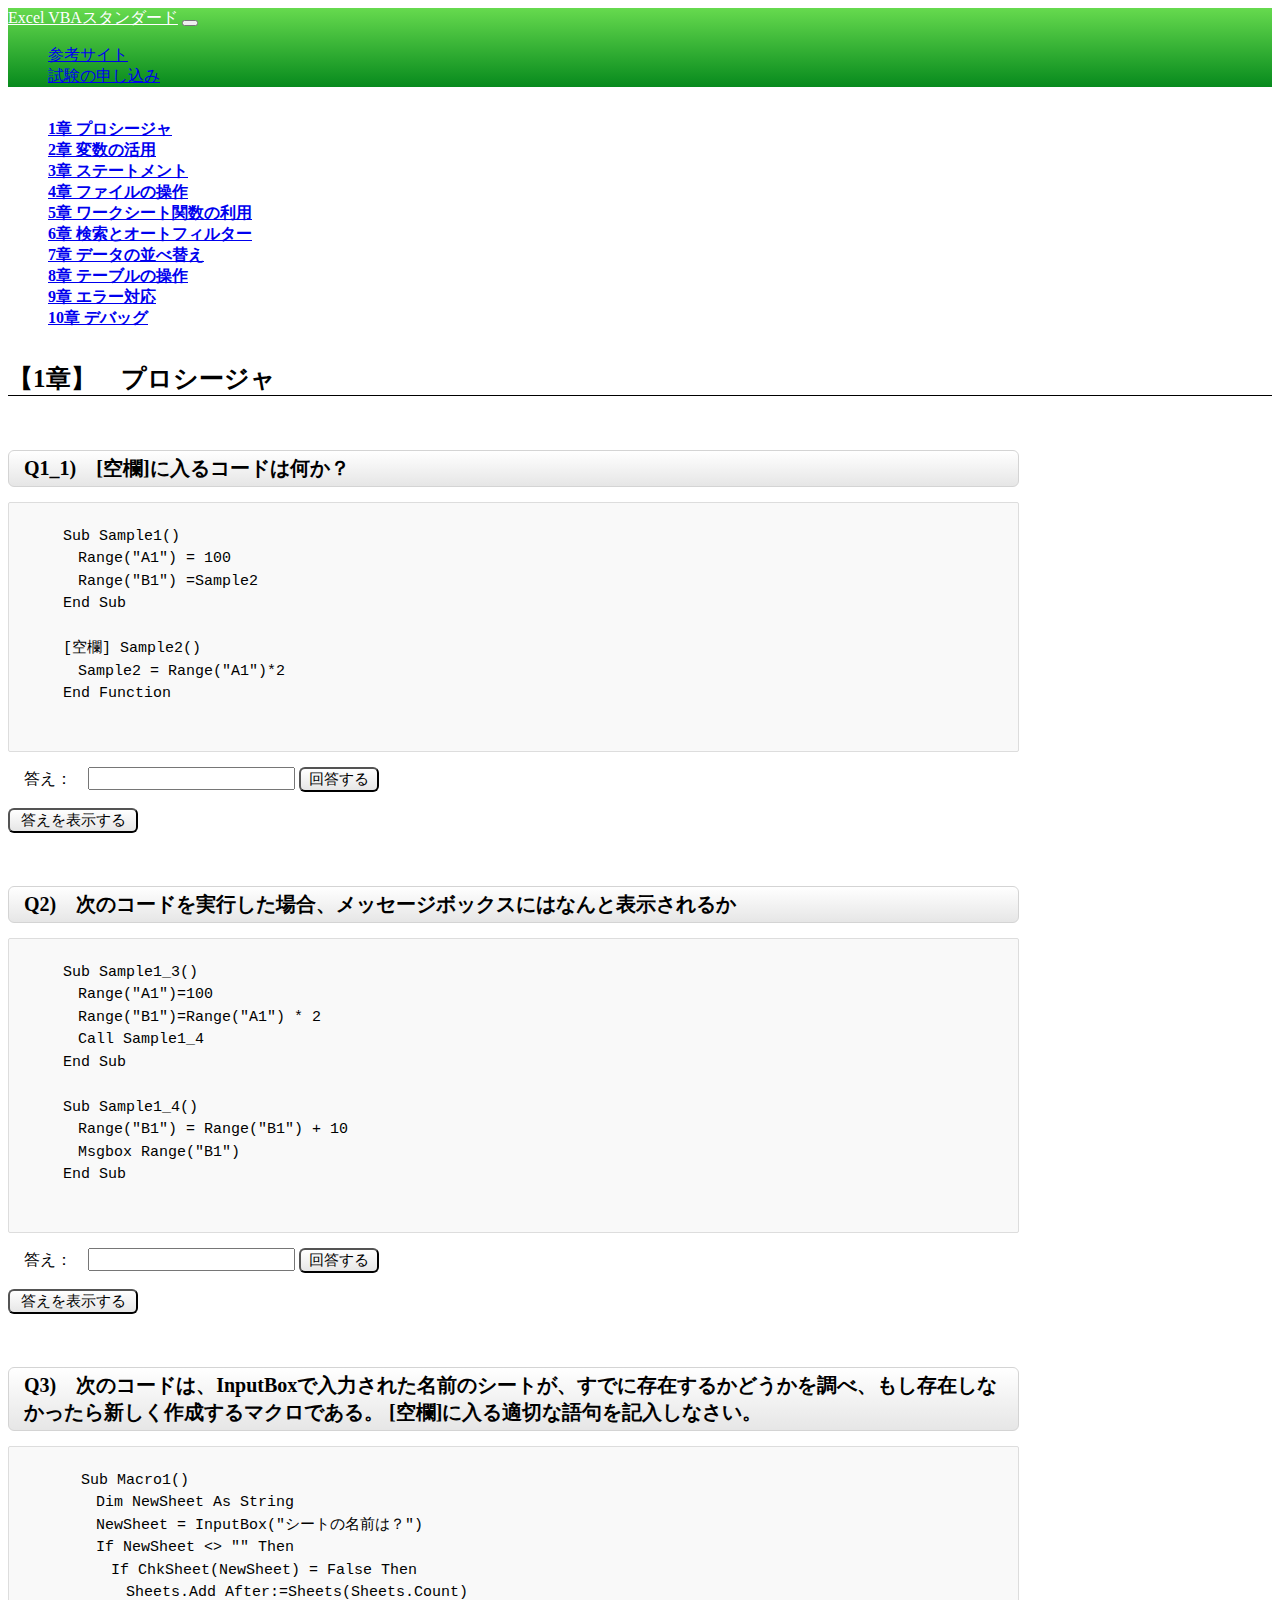
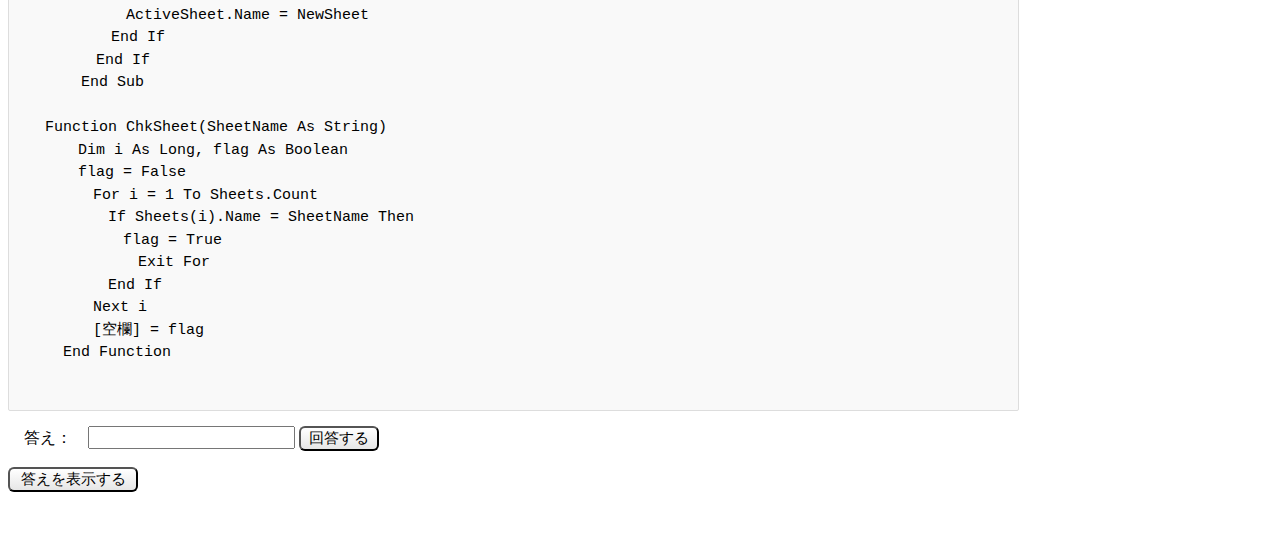
<file: chapter/chapter1.html>
<!DOCTYPE html>
<html lang="ja">
<head>
  <meta charset="UTF-8">
  <meta name="viewport" content="width=device-width, initial-scale=1.0">
  <link rel="stylesheet" href="../assets/css/style.css">
  <link rel="stylesheet" href="../assets/css/responsive.css">
  <link rel="stylesheet" href="https://stackpath.bootstrapcdn.com/bootstrap/4.5.0/css/bootstrap.min.css" integrity="sha384-9aIt2nRpC12Uk9gS9baDl411NQApFmC26EwAOH8WgZl5MYYxFfc+NcPb1dKGj7Sk" crossorigin="anonymous">
  <title>VBA 1章</title>
</head>

<body>
  <nav class="navbar navbar-expand-lg navbar-light bg-light">
    <a class="navbar-brand text-light" href="../index.html">Excel VBAスタンダード</a>
    <button class="navbar-toggler" type="button" data-toggle="collapse" data-target="#navbarSupportedContent" aria-controls="navbarSupportedContent" aria-expanded="false" aria-label="Toggle navigation">
      <span class="navbar-toggler-icon"></span>
    </button>
  
    <div class="collapse navbar-collapse justify-content-end" id="navbarSupportedContent">
      <ul class="navbar-nav">
        <li class="nav-item">
          <a class="nav-link text-light" href="https://excel-ubara.com/excelvba1/">参考サイト</a>
        </li>
        <li class="nav-item">
          <a class="nav-link text-light" href="https://vbae.odyssey-com.co.jp/about/excel_standard.html">試験の申し込み</a>
        </li>
      </ul>
    </div>
  </nav>

  <div class="main row">
      <div class="side-list offset-md-1 mt-2">
        <ul>
          <li class="mb-2"><a class="alert-success btn text-left" href="../chapter/chapter1.html"><b>1章 プロシージャ</b></a></li>
          <li class="mb-2"><a class="alert-success btn text-left" href="../chapter/chapter2.html"><b>2章 変数の活用</b></a></li>
          <li class="mb-2"><a class="alert-success btn text-left" href="../chapter/chapter3.html"><b>3章 ステートメント</b></a></li>
          <li class="mb-2"><a class="alert-success btn text-left" href="../chapter/chapter4.html"><b>4章 ファイルの操作</b></a></li>
          <li class="mb-2"><a class="alert-success btn text-left" href="../chapter/chapter5.html"><b>5章 ワークシート関数の利用</b></a></li>
          <li class="mb-2"><a class="alert-success btn text-left" href="../chapter/chapter6.html"><b>6章 検索とオートフィルター</b></a></li>
          <li class="mb-2"><a class="alert-success btn text-left" href="../chapter/chapter7.html"><b>7章 データの並べ替え</b></a></li>
          <li class="mb-2"><a class="alert-success btn text-left" href="../chapter/chapter8.html"><b>8章 テーブルの操作</b></a></li>
          <li class="mb-2"><a class="alert-success btn text-left" href="../chapter/chapter9.html"><b>9章 エラー対応</b></a></li>
          <li class="mb-2"><a class="alert-success btn text-left" href="../chapter/chapter10.html"><b>10章 デバッグ</b></a></li>
        </ul>
      </div>

    <div class="page col mt-2">
  <h1>【1章】　プロシージャ</h1>
  <!-- ーーーー問題１ーーーー -->
  <SCRIPT language="JavaScript">
    function check1_1(){
    if (document.que1_1.answer1_1.value.toUpperCase()=="FUNCTION"){
         alert("正解です");
    }
    else {
         alert("残念、間違いです")
    }
    }
      function check1_1b() {
          alert("Function");
      }
    </SCRIPT>
  <FORM name="que1_1">
    <span class="source">
    　<h2>Q1_1)　[空欄]に入るコードは何か？</h2>
    <pre>
      <code>
      Sub Sample1()
      　Range("A1") = 100
      　Range("B1") =Sample2
      End Sub
      
      [空欄] Sample2()
      　Sample2 = Range("A1")*2
      End Function
    </code>
    </pre>
    </span>
    　答え：　<INPUT type="text" name="answer1_1">
    <INPUT class="send" type="button" value="回答する" onClick="check1_1()">
  </FORM>
    <FORM method="POST"><P>
    <INPUT class="display mt-1" type="button" name="B1"value="答えを表示する"onclick="check1_1b()"></P>
    </FORM>

<!-- ーーーー問題２ーーーー -->
    <SCRIPT language="JavaScript">
      function check2(){
      if (document.que2.answer2.value=="210"){
           alert("正解です");
      }
      else {
           alert("残念、間違いです")
      }
      }
        function check2b() {
            alert("210");
        }
      </SCRIPT>
    <FORM name="que2">
    <span class="source">
    　<h2>Q2)　次のコードを実行した場合、メッセージボックスにはなんと表示されるか</h2>
    <pre>
      <code>
      Sub Sample1_3()
      　Range("A1")=100
      　Range("B1")=Range("A1") * 2
      　Call Sample1_4
      End Sub
      
      Sub Sample1_4()
      　Range("B1") = Range("B1") + 10
      　Msgbox Range("B1")
      End Sub
    </code>
  </pre>
    </span>
    　答え：　<INPUT type="text" name="answer2">
    <input class="send" type="button" value="回答する" onClick="check2()">
    </FORM>
    <FORM method="POST"><P>
      <INPUT class="display mt-1" type="button" name="B1"
      value="答えを表示する"
      onclick="check2b()"></P>
      </FORM>

<!-- ーーーー問題３ーーーー -->
<SCRIPT language="JavaScript">
  function check3(){
  if (document.que3.answer3.value.toUpperCase()=="CHKSHEET"){
       alert("正解です");
  }
  else {
       alert("残念、間違いです")
  }
  }
    function check3b() {
        alert("ChkSheet");
    }
  </SCRIPT>
    <FORM name="que3">
      <span class="source">
      　<h2>Q3)　次のコードは、InputBoxで入力された名前のシートが、すでに存在するかどうかを調べ、もし存在しなかったら新しく作成するマクロである。
        [空欄]に入る適切な語句を記入しなさい。</h2>
        <pre>
          <code>
        Sub Macro1()
        　Dim NewSheet As String
        　NewSheet = InputBox("シートの名前は？")
        　If NewSheet <> "" Then
        　　If ChkSheet(NewSheet) = False Then
        　　　Sheets.Add After:=Sheets(Sheets.Count)
        　　　ActiveSheet.Name = NewSheet
        　　End If
        　End If
        End Sub
    
    Function ChkSheet(SheetName As String)
      　Dim i As Long, flag As Boolean
      　flag = False
      　　For i = 1 To Sheets.Count
      　　　If Sheets(i).Name = SheetName Then
      　　　　flag = True
      　　　　　Exit For
      　　　End If
      　　Next i
      　　[空欄] = flag
      End Function
    </code>
  </pre>
      </span>
      　答え：　<INPUT type="text" name="answer3">
      <INPUT class="send" type="button" value="回答する" onClick="check3()">
      </FORM>
      <FORM method="POST"><P>
        <INPUT class="display mt-1" type="button" name="B1"
        value="答えを表示する"
        onclick="check3b()"></P>
        </FORM>
      </div>
    </div>

      <!-- Bootstrap -->
      <script src="https://code.jquery.com/jquery-3.5.1.slim.min.js" integrity="sha384-DfXdz2htPH0lsSSs5nCTpuj/zy4C+OGpamoFVy38MVBnE+IbbVYUew+OrCXaRkfj" crossorigin="anonymous"></script>
      <script src="https://cdn.jsdelivr.net/npm/popper.js@1.16.0/dist/umd/popper.min.js" integrity="sha384-Q6E9RHvbIyZFJoft+2mJbHaEWldlvI9IOYy5n3zV9zzTtmI3UksdQRVvoxMfooAo" crossorigin="anonymous"></script>
      <script src="https://stackpath.bootstrapcdn.com/bootstrap/4.5.0/js/bootstrap.min.js" integrity="sha384-OgVRvuATP1z7JjHLkuOU7Xw704+h835Lr+6QL9UvYjZE3Ipu6Tp75j7Bh/kR0JKI" crossorigin="anonymous"></script>
</body>
</html>
</file>
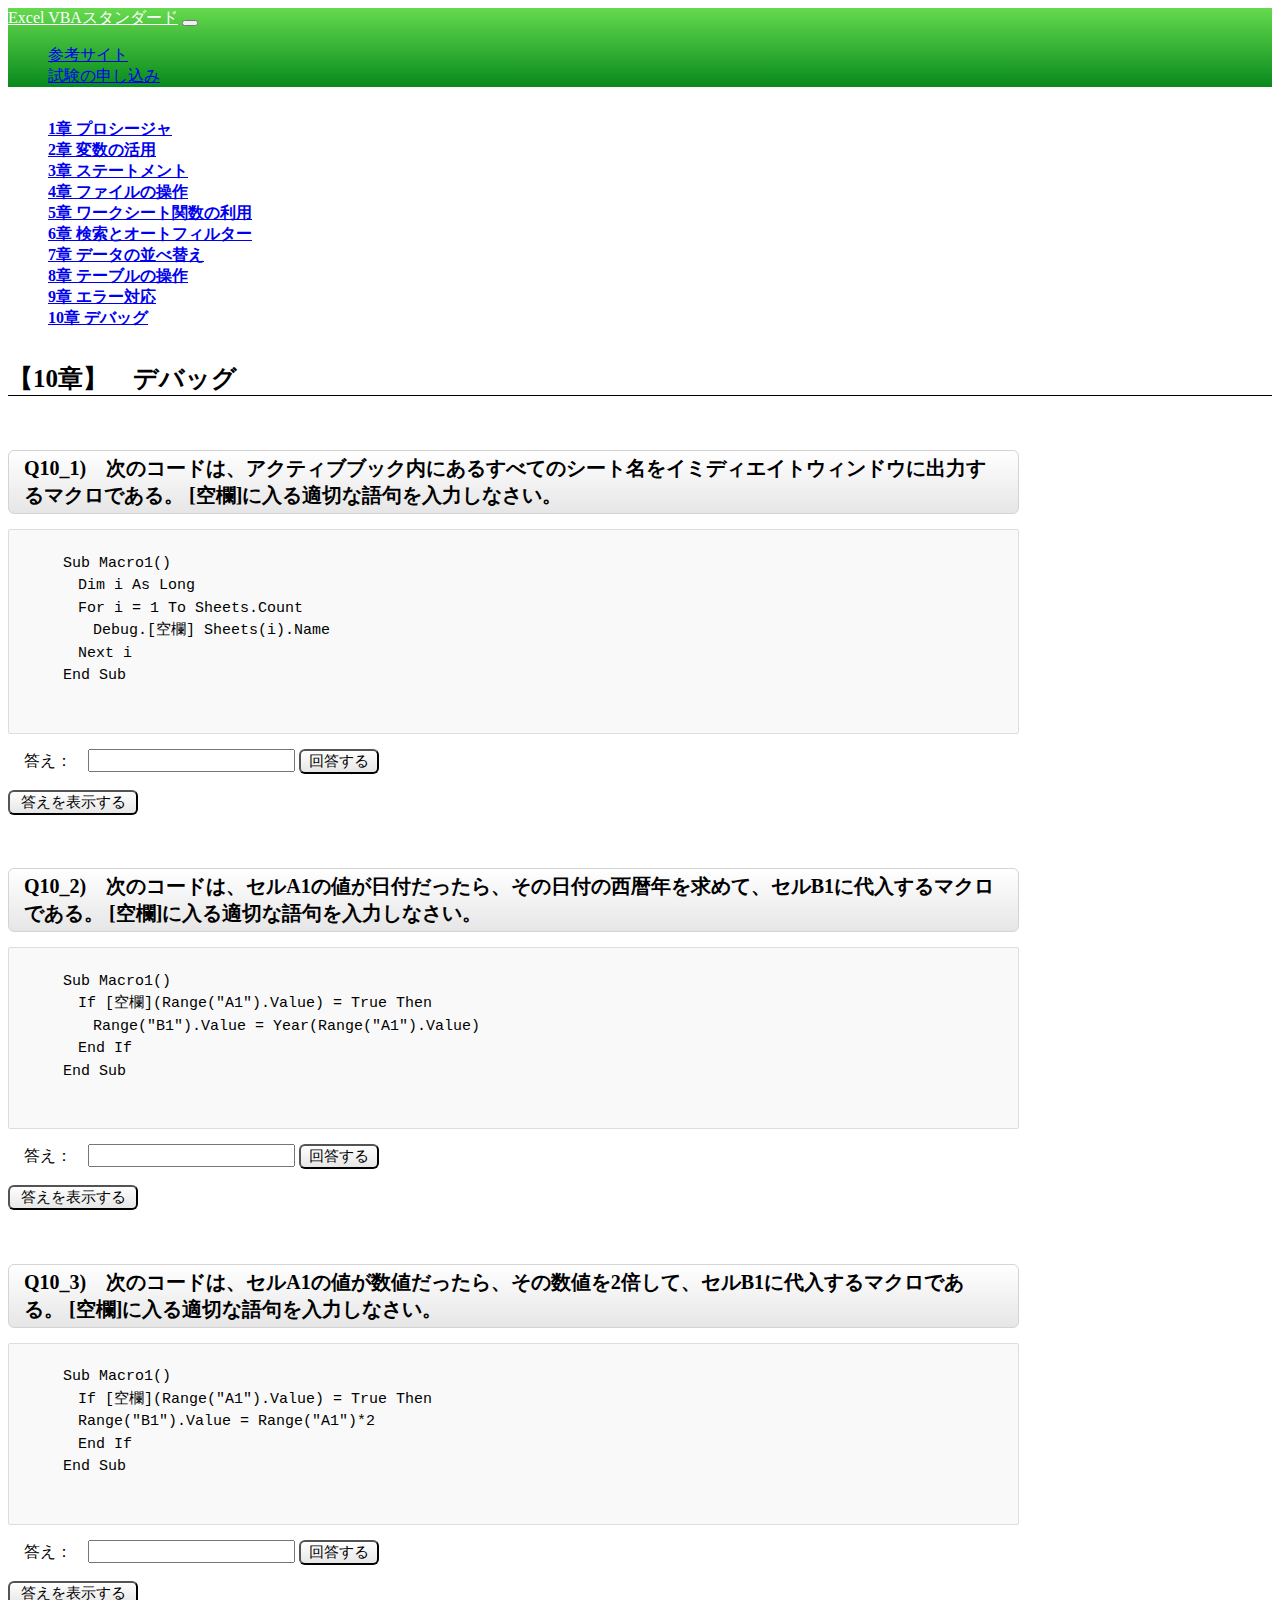
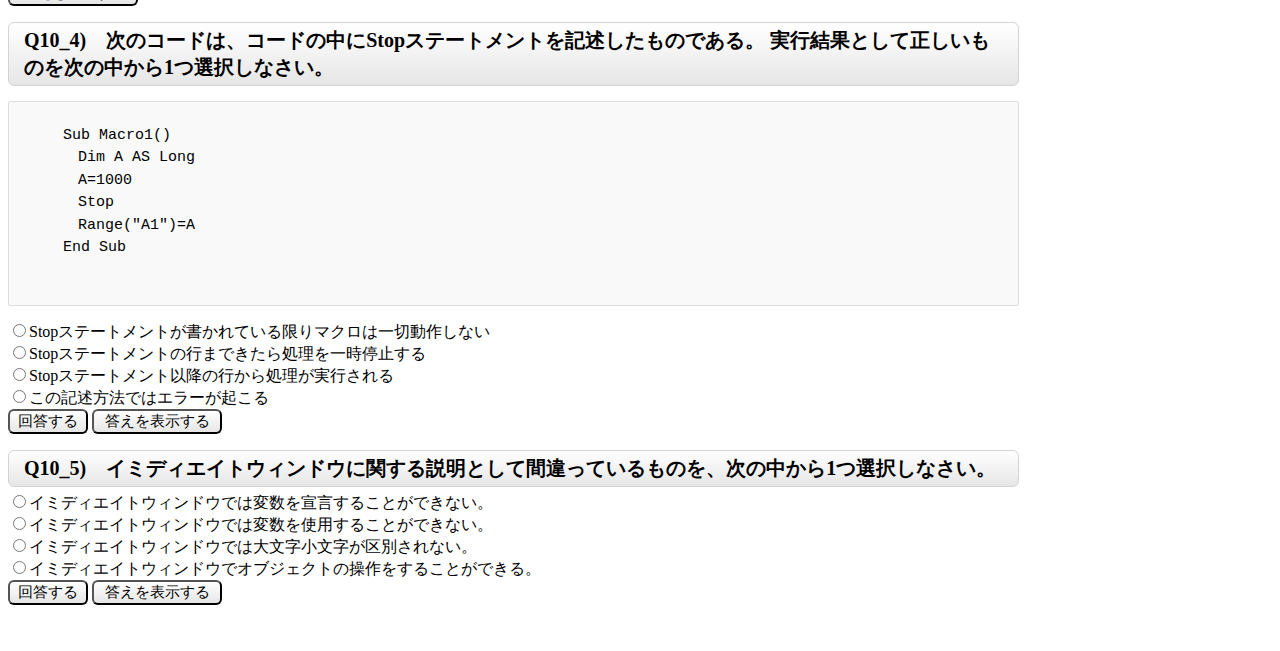
<file: chapter/chapter10.html>
<!DOCTYPE html>
<html lang="ja">
<head>
  <meta charset="UTF-8">
  <meta name="viewport" content="width=device-width, initial-scale=1.0">
  <link rel="stylesheet" href="../assets/css/style.css">
  <link rel="stylesheet" href="../assets/css/responsive.css">
  <link rel="stylesheet" href="https://stackpath.bootstrapcdn.com/bootstrap/4.5.0/css/bootstrap.min.css" integrity="sha384-9aIt2nRpC12Uk9gS9baDl411NQApFmC26EwAOH8WgZl5MYYxFfc+NcPb1dKGj7Sk" crossorigin="anonymous">
  <title>VBA 10章</title>
</head>

<body>
  <nav class="navbar navbar-expand-lg navbar-light bg-light">
    <a class="navbar-brand text-light" href="../index.html">Excel VBAスタンダード</a>
    <button class="navbar-toggler" type="button" data-toggle="collapse" data-target="#navbarSupportedContent" aria-controls="navbarSupportedContent" aria-expanded="false" aria-label="Toggle navigation">
      <span class="navbar-toggler-icon"></span>
    </button>
  
    <div class="collapse navbar-collapse justify-content-end" id="navbarSupportedContent">
      <ul class="navbar-nav">
        <li class="nav-item">
          <a class="nav-link text-light" href="https://excel-ubara.com/excelvba1/">参考サイト</a>
        </li>
        <li class="nav-item">
          <a class="nav-link text-light" href="https://vbae.odyssey-com.co.jp/about/excel_standard.html">試験の申し込み</a>
        </li>
      </ul>
    </div>
  </nav>

  <div class="main row">
      <div class="side-list offset-md-1 mt-2">
        <ul>
          <li class="mb-2"><a class="alert-success btn text-left" href="../chapter/chapter1.html"><b>1章 プロシージャ</b></a></li>
          <li class="mb-2"><a class="alert-success btn text-left" href="../chapter/chapter2.html"><b>2章 変数の活用</b></a></li>
          <li class="mb-2"><a class="alert-success btn text-left" href="../chapter/chapter3.html"><b>3章 ステートメント</b></a></li>
          <li class="mb-2"><a class="alert-success btn text-left" href="../chapter/chapter4.html"><b>4章 ファイルの操作</b></a></li>
          <li class="mb-2"><a class="alert-success btn text-left" href="../chapter/chapter5.html"><b>5章 ワークシート関数の利用</b></a></li>
          <li class="mb-2"><a class="alert-success btn text-left" href="../chapter/chapter6.html"><b>6章 検索とオートフィルター</b></a></li>
          <li class="mb-2"><a class="alert-success btn text-left" href="../chapter/chapter7.html"><b>7章 データの並べ替え</b></a></li>
          <li class="mb-2"><a class="alert-success btn text-left" href="../chapter/chapter8.html"><b>8章 テーブルの操作</b></a></li>
          <li class="mb-2"><a class="alert-success btn text-left" href="../chapter/chapter9.html"><b>9章 エラー対応</b></a></li>
          <li class="mb-2"><a class="alert-success btn text-left" href="../chapter/chapter10.html"><b>10章 デバッグ</b></a></li>
        </ul>
      </div>

    <div class="page col mt-2">
  <h1>【10章】　デバッグ</h1>

<!-- ーーーー問題10_1ーーーー -->
<SCRIPT language="JavaScript">
  function check10_1(){
  if (document.que10_1.answer10_1.value.toUpperCase()=="PRINT"){
       alert("正解です");
  }
  else {
       alert("残念、間違いです")
  }
  }
    function check10_1b() {
        alert("Print");
    }
  </SCRIPT>
    <FORM name="que10_1">
      <span class="source">
      　<h2>Q10_1)　次のコードは、アクティブブック内にあるすべてのシート名をイミディエイトウィンドウに出力するマクロである。
        [空欄]に入る適切な語句を入力しなさい。
      </h2>
      <pre>
        <code>
      Sub Macro1()
      　Dim i As Long
      　For i = 1 To Sheets.Count
      　　Debug.[空欄] Sheets(i).Name
      　Next i
      End Sub
    </code>
  </pre>
      </span>
      　答え：　<INPUT type="text" name="answer10_1">
      <INPUT class="send" type="button" value="回答する" onClick="check10_1()">
      </FORM>
      <FORM method="POST"><P>
        <INPUT class="display mt-1" type="button" name="B1"
        value="答えを表示する"
        onclick="check10_1b()"></P>
        </FORM>

<!-- ーーーー問題10_2ーーーー -->
<SCRIPT language="JavaScript">
  function check10_2(){
  if (document.que10_2.answer10_2.value.toUpperCase()=="ISDATE"){
       alert("正解です");
  }
  else {
       alert("残念、間違いです")
  }
  }
    function check10_2b() {
        alert("IsDate");
    }
  </SCRIPT>
    <FORM name="que10_2">
      <span class="source">
      　<h2>Q10_2)　次のコードは、セルA1の値が日付だったら、その日付の西暦年を求めて、セルB1に代入するマクロである。
        [空欄]に入る適切な語句を入力しなさい。
      </h2>
      <pre>
        <code>
      Sub Macro1()
      　If [空欄](Range("A1").Value) = True Then
      　　Range("B1").Value = Year(Range("A1").Value)
      　End If
      End Sub
    </code>
  </pre>
      </span>
      　答え：　<INPUT type="text" name="answer10_2">
      <INPUT class="send" type="button" value="回答する" onClick="check10_2()">
      </FORM>
      <FORM method="POST"><P>
        <INPUT class="display mt-1" type="button" name="B1"
        value="答えを表示する"
        onclick="check10_2b()"></P>
        </FORM>

<!-- ーーーー問題10_3ーーーー -->
<SCRIPT language="JavaScript">
  function check10_3(){
  if (document.que10_3.answer10_3.value.toUpperCase()=="ISNUMERIC"){
       alert("正解です");
  }
  else {
       alert("残念、間違いです")
  }
  }
    function check10_3b() {
        alert("IsNumeric");
    }
  </SCRIPT>
    <FORM name="que10_3">
      <span class="source">
      　<h2>Q10_3)　次のコードは、セルA1の値が数値だったら、その数値を2倍して、セルB1に代入するマクロである。
        [空欄]に入る適切な語句を入力しなさい。
      </h2>
      <pre>
        <code>
      Sub Macro1()
      　If [空欄](Range("A1").Value) = True Then
      　Range("B1").Value = Range("A1")*2
      　End If
      End Sub
    </code>
  </pre>
      </span>
      　答え：　<INPUT type="text" name="answer10_3">
      <INPUT class="send" type="button" value="回答する" onClick="check10_3()">
      </FORM>
      <FORM method="POST"><P>
        <INPUT class="display mt-1" type="button" name="B1"
        value="答えを表示する"
        onclick="check10_3b()"></P>
        </FORM>

  <!-- ーーーー問題10_4ーーーー -->
  <SCRIPT LANGUAGE="JavaScript">
    function Check10_4() {
    answer=document.que10_4.mondai10_4[1].checked;
    if(answer==true){alert("正解")}
    else{alert("不正解")}
    }
    function check10_4b() {
        alert("Stopステートメントの行まできたら処理を一時停止する");
    }
    </SCRIPT>
    <FORM name="que10_4">
      <h2>Q10_4)　次のコードは、コードの中にStopステートメントを記述したものである。
      実行結果として正しいものを次の中から1つ選択しなさい。
      </h2>
      <pre>
        <code>
      Sub Macro1()
      　Dim A AS Long
      　A=1000
      　Stop
      　Range("A1")=A
      End Sub
    </code>
  </pre>
      </span>
    <input type=radio name=mondai10_4>Stopステートメントが書かれている限りマクロは一切動作しない<br>
    <input type=radio name=mondai10_4>Stopステートメントの行まできたら処理を一時停止する<br>
    <input type=radio name=mondai10_4>Stopステートメント以降の行から処理が実行される<br>
    <input type=radio name=mondai10_4>この記述方法ではエラーが起こる<br>
    <input class="send" type=button name=ok value="回答する" onclick="Check10_4()">
    <INPUT class="display mt-1" type="button" name="B1"value="答えを表示する"onclick="check10_4b()"></P>
    </FORM>

      <!-- ーーーー問題10_5ーーーー -->
  <SCRIPT LANGUAGE="JavaScript">
    function Check10_5() {
    answer=document.que10_5.mondai10_5[0].checked;
    if(answer==true){alert("正解")}
    else{alert("不正解")}
    }
    function check10_5b() {
        alert("イミディエイトウィンドウでは変数を宣言することができない。");
    }
    </SCRIPT>
    <FORM name="que10_5">
      <h2>Q10_5)　イミディエイトウィンドウに関する説明として間違っているものを、次の中から1つ選択しなさい。
      </h2>

      </span>
    <input type=radio name=mondai10_5>イミディエイトウィンドウでは変数を宣言することができない。<br>
    <input type=radio name=mondai10_5>イミディエイトウィンドウでは変数を使用することができない。<br>
    <input type=radio name=mondai10_5>イミディエイトウィンドウでは大文字小文字が区別されない。<br>
    <input type=radio name=mondai10_5>イミディエイトウィンドウでオブジェクトの操作をすることができる。<br>
    <input class="send" type=button name=ok value="回答する" onclick="Check10_5()">
    <INPUT class="display mt-1" type="button" name="B1"value="答えを表示する"onclick="check10_5b()"></P>
    </FORM>


</div>
</div>

      <!-- Bootstrap -->
      <script src="https://code.jquery.com/jquery-3.5.1.slim.min.js" integrity="sha384-DfXdz2htPH0lsSSs5nCTpuj/zy4C+OGpamoFVy38MVBnE+IbbVYUew+OrCXaRkfj" crossorigin="anonymous"></script>
      <script src="https://cdn.jsdelivr.net/npm/popper.js@1.16.0/dist/umd/popper.min.js" integrity="sha384-Q6E9RHvbIyZFJoft+2mJbHaEWldlvI9IOYy5n3zV9zzTtmI3UksdQRVvoxMfooAo" crossorigin="anonymous"></script>
      <script src="https://stackpath.bootstrapcdn.com/bootstrap/4.5.0/js/bootstrap.min.js" integrity="sha384-OgVRvuATP1z7JjHLkuOU7Xw704+h835Lr+6QL9UvYjZE3Ipu6Tp75j7Bh/kR0JKI" crossorigin="anonymous"></script>

</body>
</html>
</file>
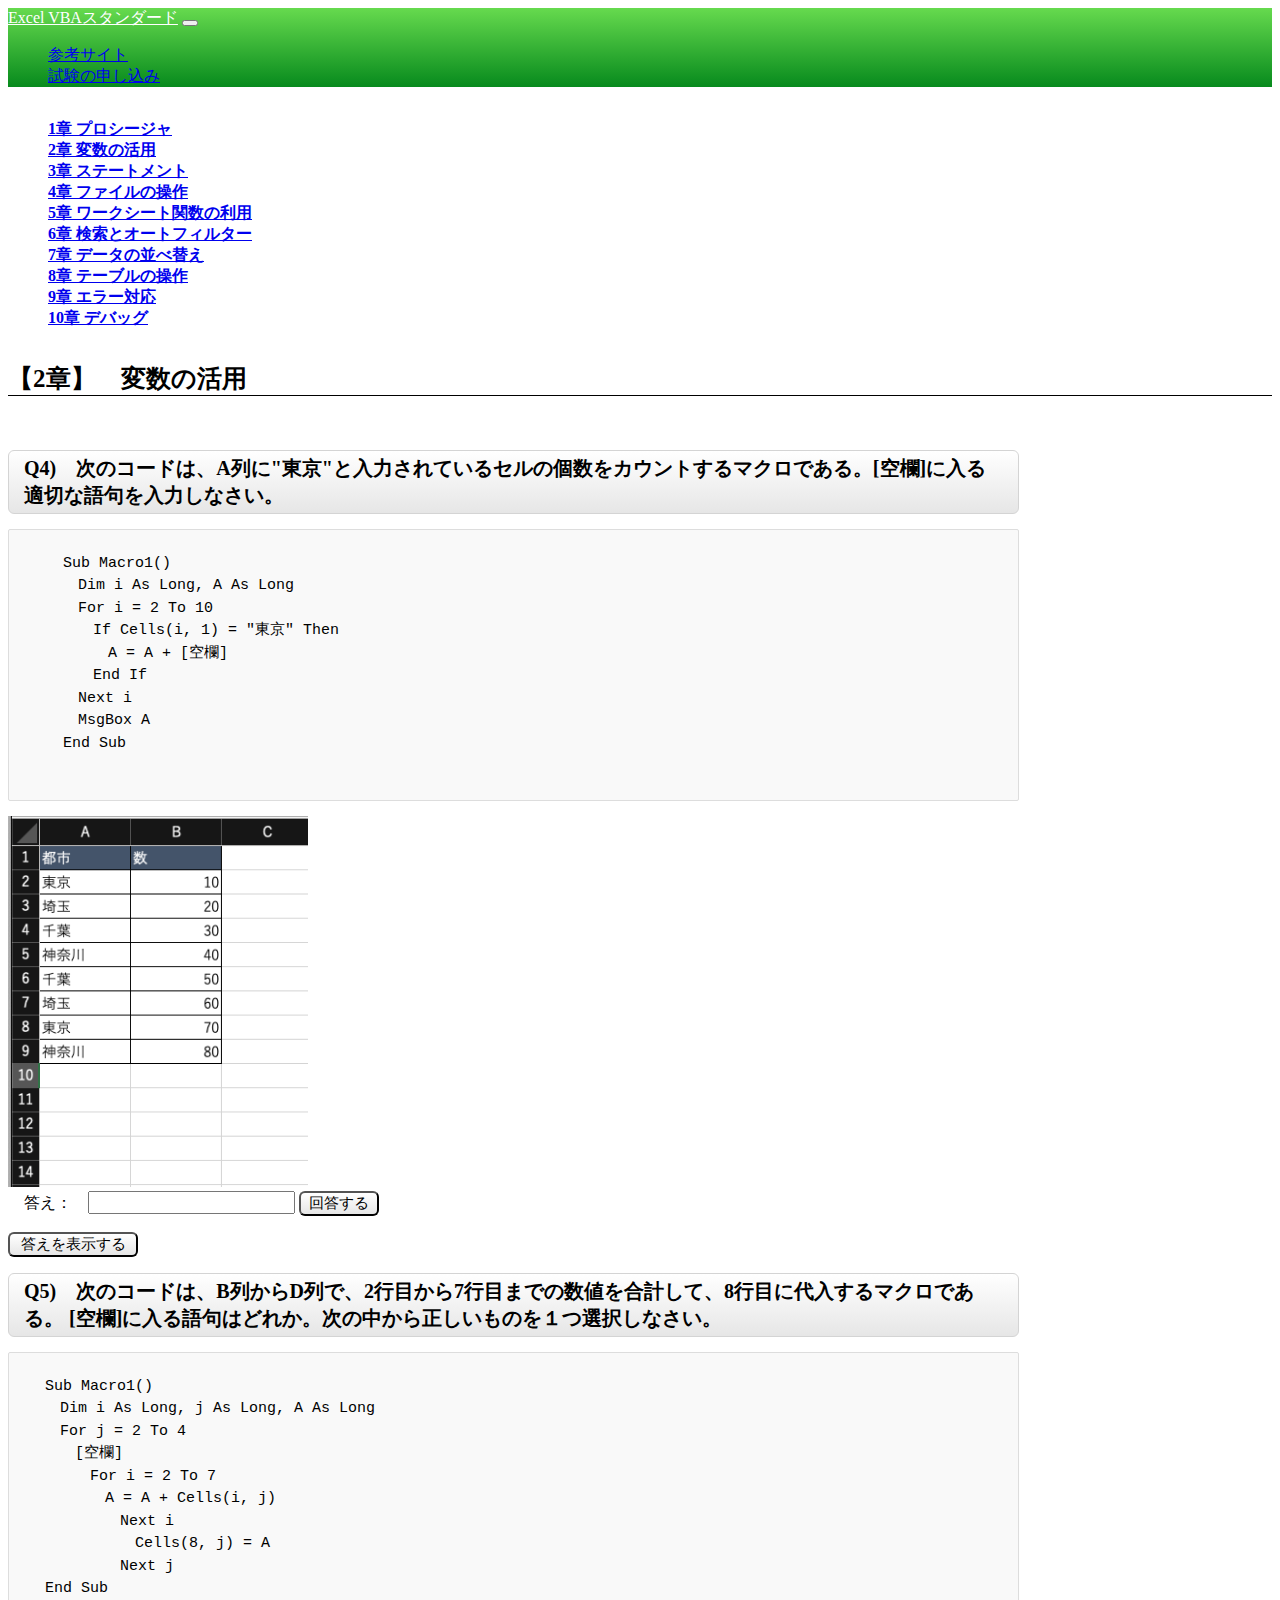
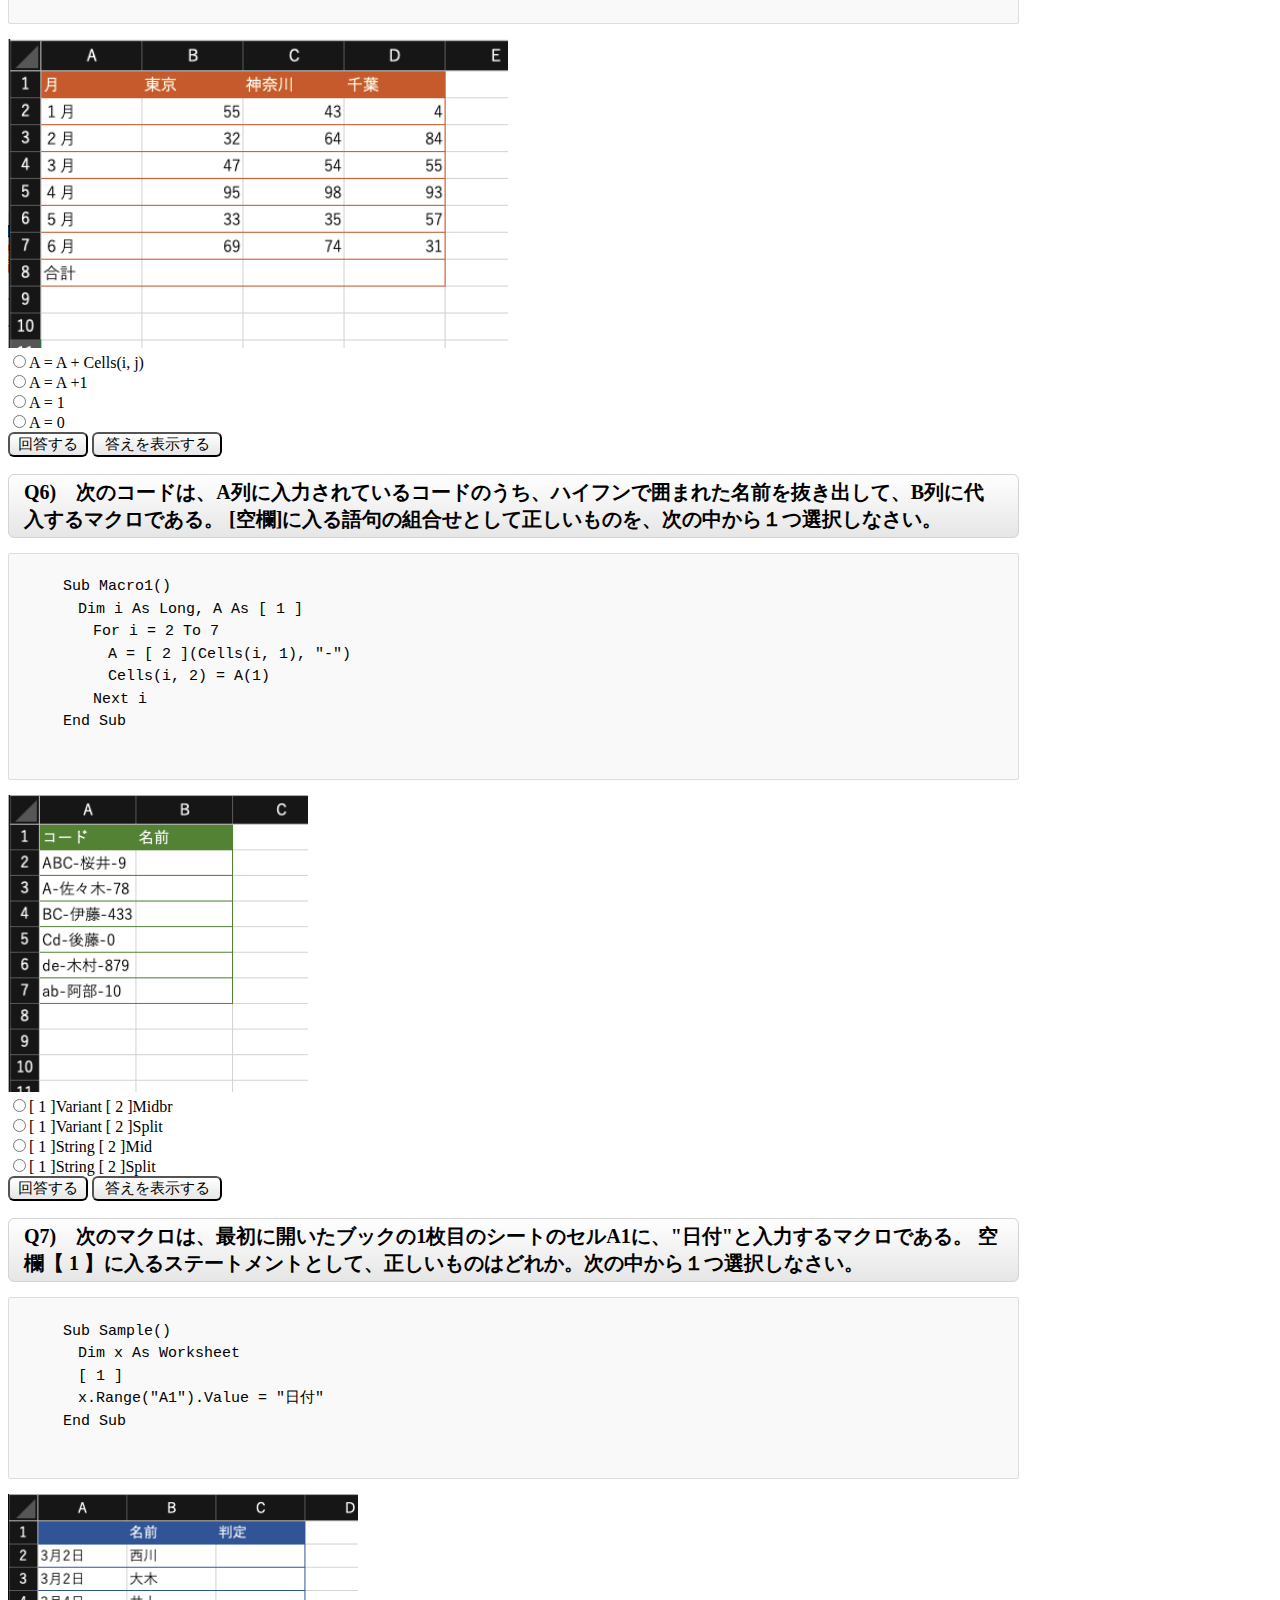
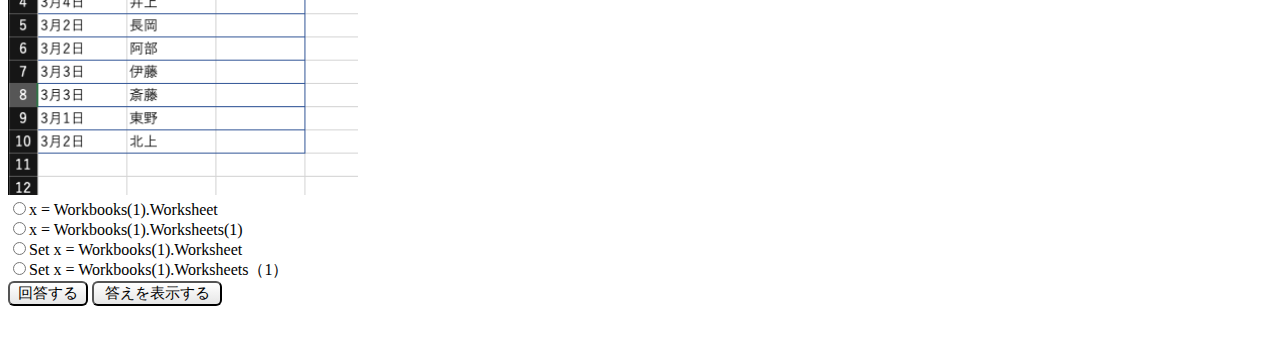
<file: chapter/chapter2.html>
<!DOCTYPE html>
<html lang="ja">
<head>
  <meta charset="UTF-8">
  <meta name="viewport" content="width=device-width, initial-scale=1.0">
  <link rel="stylesheet" href="../assets/css/style.css">
  <link rel="stylesheet" href="../assets/css/responsive.css">
  <link rel="stylesheet" href="https://stackpath.bootstrapcdn.com/bootstrap/4.5.0/css/bootstrap.min.css" integrity="sha384-9aIt2nRpC12Uk9gS9baDl411NQApFmC26EwAOH8WgZl5MYYxFfc+NcPb1dKGj7Sk" crossorigin="anonymous">
  <title>VBA 2章</title>
</head>

<body>
  <nav class="navbar navbar-expand-lg navbar-light bg-light">
    <a class="navbar-brand text-light" href="../index.html">Excel VBAスタンダード</a>
    <button class="navbar-toggler" type="button" data-toggle="collapse" data-target="#navbarSupportedContent" aria-controls="navbarSupportedContent" aria-expanded="false" aria-label="Toggle navigation">
      <span class="navbar-toggler-icon"></span>
    </button>
  
    <div class="collapse navbar-collapse justify-content-end" id="navbarSupportedContent">
      <ul class="navbar-nav">
        <li class="nav-item">
          <a class="nav-link text-light" href="https://excel-ubara.com/excelvba1/">参考サイト</a>
        </li>
        <li class="nav-item">
          <a class="nav-link text-light" href="https://vbae.odyssey-com.co.jp/about/excel_standard.html">試験の申し込み</a>
        </li>
      </ul>
    </div>
  </nav>

  <div class="main row">
    <div class="side-list offset-md-1 mt-2">
      <ul>
        <li class="mb-2"><a class="alert-success btn text-left" href="../chapter/chapter1.html"><b>1章 プロシージャ</b></a></li>
        <li class="mb-2"><a class="alert-success btn text-left" href="../chapter/chapter2.html"><b>2章 変数の活用</b></a></li>
        <li class="mb-2"><a class="alert-success btn text-left" href="../chapter/chapter3.html"><b>3章 ステートメント</b></a></li>
        <li class="mb-2"><a class="alert-success btn text-left" href="../chapter/chapter4.html"><b>4章 ファイルの操作</b></a></li>
        <li class="mb-2"><a class="alert-success btn text-left" href="../chapter/chapter5.html"><b>5章 ワークシート関数の利用</b></a></li>
        <li class="mb-2"><a class="alert-success btn text-left" href="../chapter/chapter6.html"><b>6章 検索とオートフィルター</b></a></li>
        <li class="mb-2"><a class="alert-success btn text-left" href="../chapter/chapter7.html"><b>7章 データの並べ替え</b></a></li>
        <li class="mb-2"><a class="alert-success btn text-left" href="../chapter/chapter8.html"><b>8章 テーブルの操作</b></a></li>
        <li class="mb-2"><a class="alert-success btn text-left" href="../chapter/chapter9.html"><b>9章 エラー対応</b></a></li>
        <li class="mb-2"><a class="alert-success btn text-left" href="../chapter/chapter10.html"><b>10章 デバッグ</b></a></li>
      </ul>
    </div>

    <div class="page col mt-2">
  <h1>【2章】　変数の活用</h1>
<!-- ーーーー問題4ーーーー -->
<SCRIPT language="JavaScript">
  function check4(){
  if (document.que4.answer4.value=="1"){
       alert("正解です");
  }
  else {
       alert("残念、間違いです")
  }
  }
    function check4b() {
        alert("1");
    }
  </SCRIPT>
    <FORM name="que4">
      <span class="source">
      　<h2>Q4)　次のコードは、A列に"東京"と入力されているセルの個数をカウントするマクロである。[空欄]に入る適切な語句を入力しなさい。</h2>
      <pre>
        <code>
      Sub Macro1()
      　Dim i As Long, A As Long
      　For i = 2 To 10
      　　If Cells(i, 1) = "東京" Then
      　　　A = A + [空欄]
      　　End If
      　Next i
      　MsgBox A
      End Sub
    </code>
  </pre>
      <img src="../assets/imgs/img1.png"alt="問題のシート画像" width="300"><br>
      </span>
      　答え：　<INPUT type="text" name="answer4">
      <INPUT class="send" type="button" value="回答する" onClick="check4()">
      </FORM>
      <FORM method="POST"><P>
        <INPUT class="display mt-1" type="button" name="B1"
        value="答えを表示する"
        onclick="check4b()"></P>
        </FORM>

<!-- ーーーー問題5ーーーー -->
<SCRIPT LANGUAGE="JavaScript">
function Check5() {
answer=document.que5.mondai1[3].checked;
if(answer==true){alert("正解")}
else{alert("不正解")}
}

function check5b() {
    alert("A = 0");
}
</SCRIPT>
<FORM name="que5">
  <span class="source"></span>
  <h2>Q5)　次のコードは、B列からD列で、2行目から7行目までの数値を合計して、8行目に代入するマクロである。
    [空欄]に入る語句はどれか。次の中から正しいものを１つ選択しなさい。</h2>
    <pre>
      <code>
    Sub Macro1()
    　Dim i As Long, j As Long, A As Long
    　For j = 2 To 4
    　　[空欄]
    　　　For i = 2 To 7
    　　　　A = A + Cells(i, j)
    　　　　　Next i
    　　　　　　Cells(8, j) = A
    　　　　　Next j
    End Sub
  </code>
</pre>
    <img src="../assets/imgs/img2.png"alt="問題のシート画像" width="500"><br>
<input type=radio name=mondai1>A = A + Cells(i, j)<br>
<input type=radio name=mondai1>A = A +1<br>
<input type=radio name=mondai1>A = 1<br>
<input type=radio name=mondai1>A = 0<br>
<input class="send" type=button name=ok value="回答する" onclick="Check5()">
<INPUT class="display mt-1" type="button" name="B1"value="答えを表示する"onclick="check5b()"></P>
</FORM>

<!-- ーーーー問題6ーーーー -->
<SCRIPT LANGUAGE="JavaScript">
  function Check6() {
  answer=document.que6.mondai6[1].checked;
  if(answer==true){alert("正解")}
  else{alert("不正解")}
  }
  function check6b() {
      alert("[ 1 ]Variant [ 2 ]Split");
  }
  </SCRIPT>
  <FORM name="que6">
    <span class="source"></span>
    <h2>Q6)　次のコードは、A列に入力されているコードのうち、ハイフンで囲まれた名前を抜き出して、B列に代入するマクロである。
    [空欄]に入る語句の組合せとして正しいものを、次の中から１つ選択しなさい。</h2>
    <pre>
      <code>
      Sub Macro1()
      　Dim i As Long, A As [ 1 ]
      　　For i = 2 To 7
      　　　A = [ 2 ](Cells(i, 1), "-")
      　　　Cells(i, 2) = A(1)
      　　Next i
      End Sub
    </code>
  </pre>
  </span>
      <img src="../assets/imgs/img3.png"alt="問題のシート画像" width="300"><br>
  <input type=radio name=mondai6>[ 1 ]Variant [ 2 ]Midbr<br>
  <input type=radio name=mondai6>[ 1 ]Variant [ 2 ]Split<br>
  <input type=radio name=mondai6>[ 1 ]String [ 2 ]Mid<br>
  <input type=radio name=mondai6>[ 1 ]String [ 2 ]Split<br>
  <input class="send" type=button name=ok value="回答する" onclick="Check6()">
  <INPUT class="display mt-1" type="button" name="B1"value="答えを表示する"onclick="check6b()"></P>
  </FORM>

<!-- ーーーー問題7ーーーー -->
<SCRIPT LANGUAGE="JavaScript">
  function Check7() {
  answer=document.que7.mondai7[3].checked;
  if(answer==true){alert("正解")}
  else{alert("不正解")}
  }
  function check7b() {
      alert("Set x = Workbooks(1).Worksheets（1）");
  }
  </SCRIPT>
  <FORM name="que7">
    <span class="source"></span>
    <h2>Q7)　次のマクロは、最初に開いたブックの1枚目のシートのセルA1に、"日付"と入力するマクロである。
      空欄【 1 】に入るステートメントとして、正しいものはどれか。次の中から１つ選択しなさい。</h2>
      <pre>
        <code>
      Sub Sample()
      　Dim x As Worksheet
      　[ 1 ]
      　x.Range("A1").Value = "日付"
      End Sub
    </code>
  </pre>
    </span>
      <img src="../assets/imgs/img4.png"alt="問題のシート画像" width="350"><br>
  <input type=radio name=mondai7>x = Workbooks(1).Worksheet<br>
  <input type=radio name=mondai7>x = Workbooks(1).Worksheets(1)<br>
  <input type=radio name=mondai7>Set x = Workbooks(1).Worksheet<br>
  <input type=radio name=mondai7>Set x = Workbooks(1).Worksheets（1）<br>
  <input class="send" type=button name=ok value="回答する" onclick="Check7()">
  <INPUT class="display mt-1" type="button" name="B1"value="答えを表示する"onclick="check7b()"></P>
  </FORM>
</div>

      <!-- Bootstrap -->
      <script src="https://code.jquery.com/jquery-3.5.1.slim.min.js" integrity="sha384-DfXdz2htPH0lsSSs5nCTpuj/zy4C+OGpamoFVy38MVBnE+IbbVYUew+OrCXaRkfj" crossorigin="anonymous"></script>
      <script src="https://cdn.jsdelivr.net/npm/popper.js@1.16.0/dist/umd/popper.min.js" integrity="sha384-Q6E9RHvbIyZFJoft+2mJbHaEWldlvI9IOYy5n3zV9zzTtmI3UksdQRVvoxMfooAo" crossorigin="anonymous"></script>
      <script src="https://stackpath.bootstrapcdn.com/bootstrap/4.5.0/js/bootstrap.min.js" integrity="sha384-OgVRvuATP1z7JjHLkuOU7Xw704+h835Lr+6QL9UvYjZE3Ipu6Tp75j7Bh/kR0JKI" crossorigin="anonymous"></script>

</body>
</html>
</file>
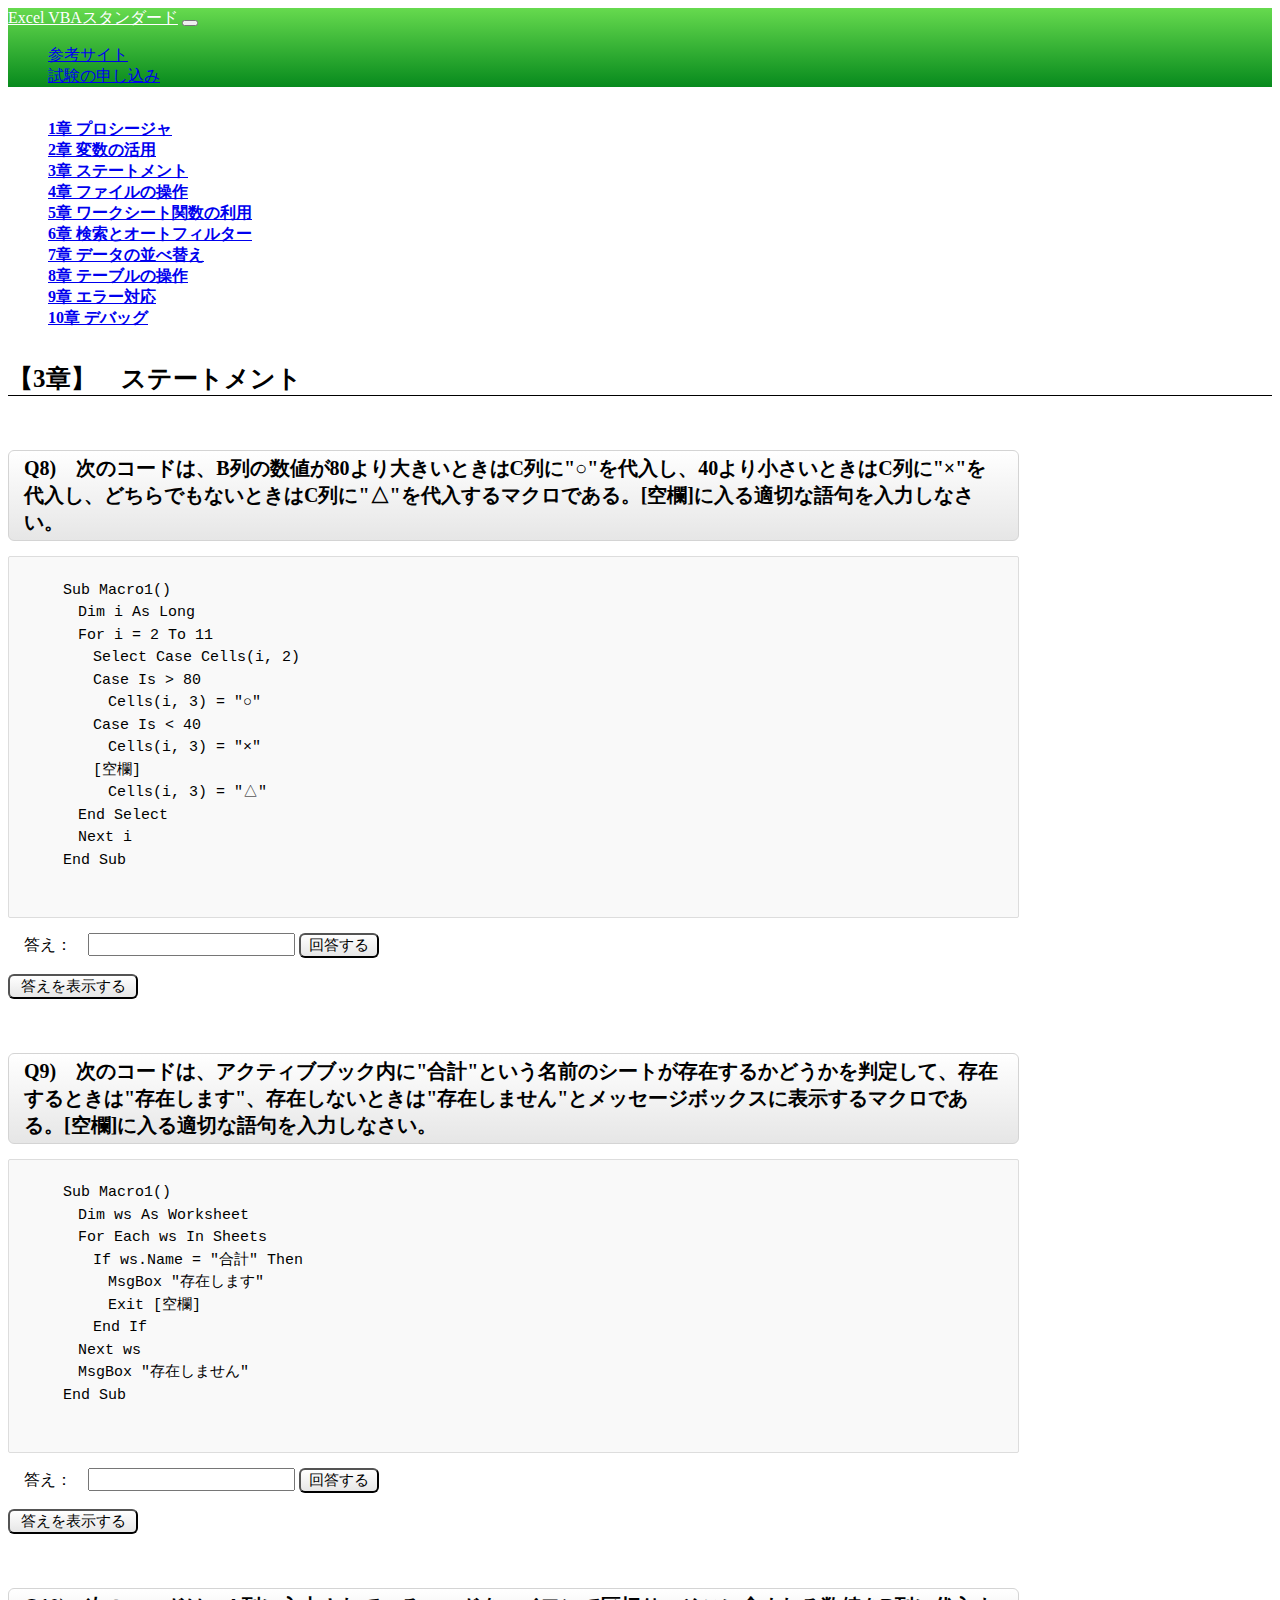
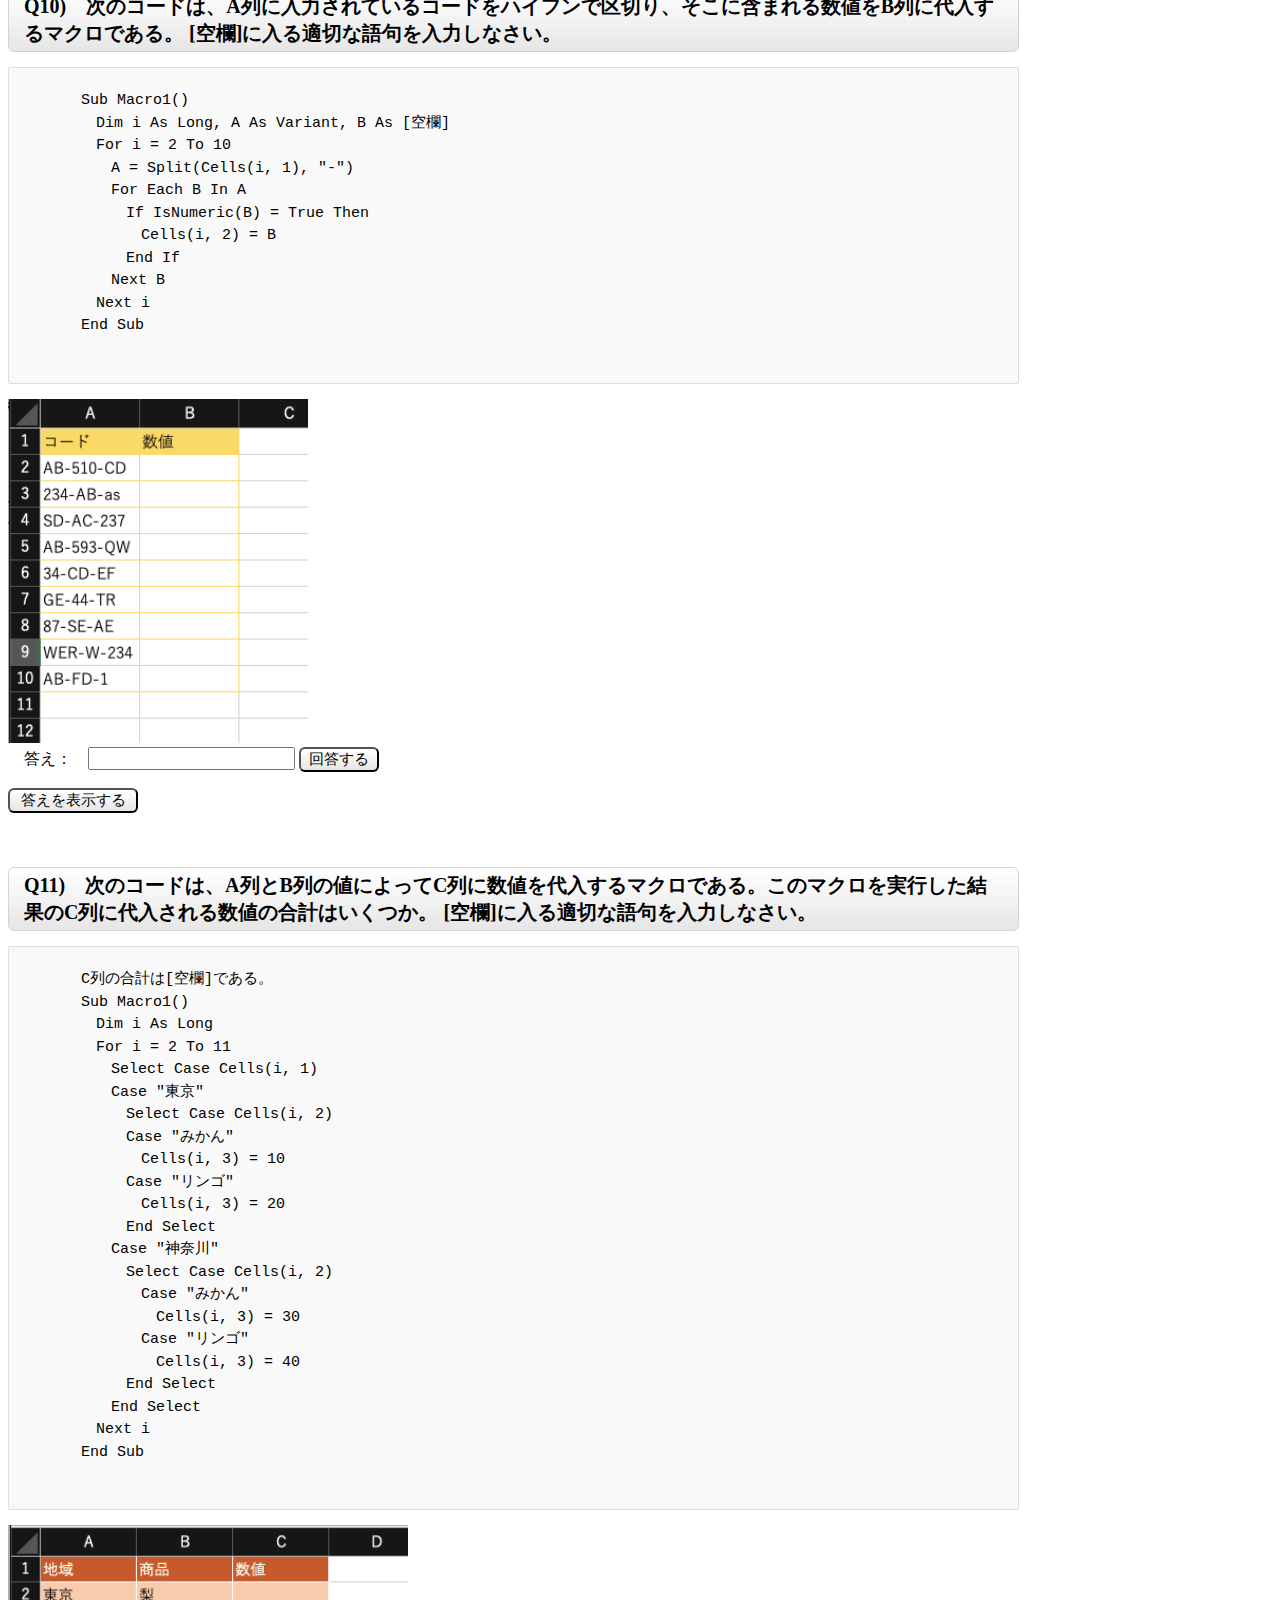
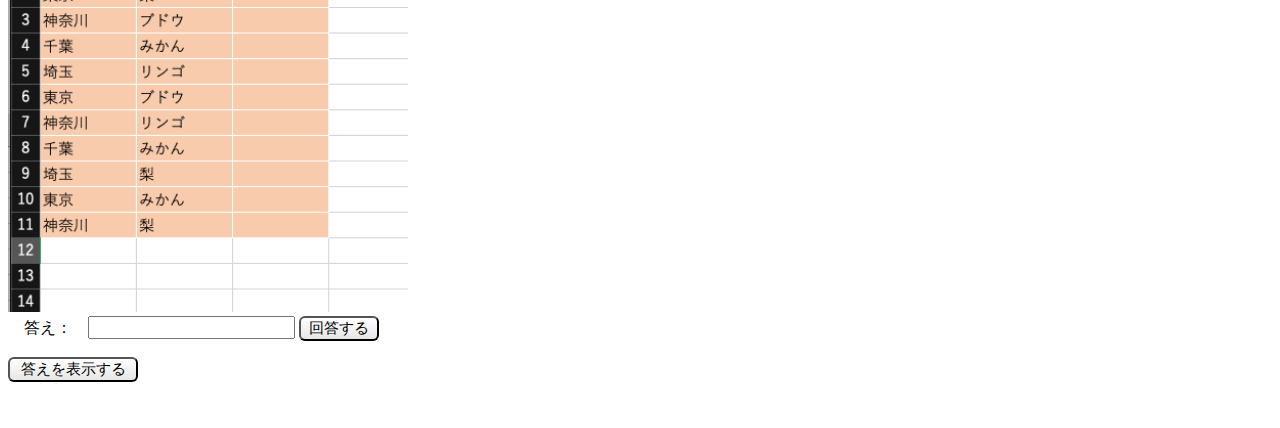
<file: chapter/chapter3.html>
<!DOCTYPE html>
<html lang="ja">
<head>
  <meta charset="UTF-8">
  <meta name="viewport" content="width=device-width, initial-scale=1.0">
  <link rel="stylesheet" href="../assets/css/style.css">
  <link rel="stylesheet" href="../assets/css/responsive.css">
  <link rel="stylesheet" href="https://stackpath.bootstrapcdn.com/bootstrap/4.5.0/css/bootstrap.min.css" integrity="sha384-9aIt2nRpC12Uk9gS9baDl411NQApFmC26EwAOH8WgZl5MYYxFfc+NcPb1dKGj7Sk" crossorigin="anonymous">
  <title>VBA 3章</title>
</head>

<body>
  <nav class="navbar navbar-expand-lg navbar-light bg-light">
    <a class="navbar-brand text-light" href="../index.html">Excel VBAスタンダード</a>
    <button class="navbar-toggler" type="button" data-toggle="collapse" data-target="#navbarSupportedContent" aria-controls="navbarSupportedContent" aria-expanded="false" aria-label="Toggle navigation">
      <span class="navbar-toggler-icon"></span>
    </button>
  
    <div class="collapse navbar-collapse justify-content-end" id="navbarSupportedContent">
      <ul class="navbar-nav">
        <li class="nav-item">
          <a class="nav-link text-light" href="https://excel-ubara.com/excelvba1/">参考サイト</a>
        </li>
        <li class="nav-item">
          <a class="nav-link text-light" href="https://vbae.odyssey-com.co.jp/about/excel_standard.html">試験の申し込み</a>
        </li>
      </ul>
    </div>
  </nav>

  <div class="main row">
      <div class="side-list offset-md-1 mt-2">
        <ul>
          <li class="mb-2"><a class="alert-success btn text-left" href="../chapter/chapter1.html"><b>1章 プロシージャ</b></a></li>
          <li class="mb-2"><a class="alert-success btn text-left" href="../chapter/chapter2.html"><b>2章 変数の活用</b></a></li>
          <li class="mb-2"><a class="alert-success btn text-left" href="../chapter/chapter3.html"><b>3章 ステートメント</b></a></li>
          <li class="mb-2"><a class="alert-success btn text-left" href="../chapter/chapter4.html"><b>4章 ファイルの操作</b></a></li>
          <li class="mb-2"><a class="alert-success btn text-left" href="../chapter/chapter5.html"><b>5章 ワークシート関数の利用</b></a></li>
          <li class="mb-2"><a class="alert-success btn text-left" href="../chapter/chapter6.html"><b>6章 検索とオートフィルター</b></a></li>
          <li class="mb-2"><a class="alert-success btn text-left" href="../chapter/chapter7.html"><b>7章 データの並べ替え</b></a></li>
          <li class="mb-2"><a class="alert-success btn text-left" href="../chapter/chapter8.html"><b>8章 テーブルの操作</b></a></li>
          <li class="mb-2"><a class="alert-success btn text-left" href="../chapter/chapter9.html"><b>9章 エラー対応</b></a></li>
          <li class="mb-2"><a class="alert-success btn text-left" href="../chapter/chapter10.html"><b>10章 デバッグ</b></a></li>
        </ul>
      </div>


    <div class="page col mt-2">
  <h1>【3章】　ステートメント</h1>
      <!-- ーーーー問題8ーーーー -->
<SCRIPT language="JavaScript">
  function check8(){
  if (document.que8.answer8.value.toUpperCase()=="CASE ELSE"){
       alert("正解です");
  }
  else {
       alert("残念、間違いです")
  }
  }
    function check8b() {
        alert("Case Else");
    }
  </SCRIPT>
    <FORM name="que8">
      <span class="source">
      　<h2>Q8)　次のコードは、B列の数値が80より大きいときはC列に"○"を代入し、40より小さいときはC列に"×"を代入し、どちらでもないときはC列に"△"を代入するマクロである。[空欄]に入る適切な語句を入力しなさい。</h2>
      <pre>
        <code>
      Sub Macro1()
      　Dim i As Long
      　For i = 2 To 11
      　　Select Case Cells(i, 2)
      　　Case Is > 80
      　　　Cells(i, 3) = "○"
      　　Case Is < 40
      　　　Cells(i, 3) = "×"
      　　[空欄]
      　　　Cells(i, 3) = "△"
      　End Select
      　Next i
      End Sub
    </code>
  </pre>
      </span>
      　答え：　<INPUT type="text" name="answer8">
      <INPUT class="send" type="button" value="回答する" onClick="check8()">
      </FORM>
      <FORM method="POST"><P>
        <INPUT class="display mt-1" type="button" name="B1"
        value="答えを表示する"
        onclick="check8b()"></P>
        </FORM>

<!-- ーーーー問題9ーーーー -->
<SCRIPT language="JavaScript">
  function check9(){
  if (document.que9.answer9.value.toUpperCase()=="SUB"){
       alert("正解です");
  }
  else {
       alert("残念、間違いです")
  }
  }
    function check9b() {
        alert("Sub");
    }
  </SCRIPT>
    <FORM name="que9">
      <span class="source">
      　<h2>Q9)　次のコードは、アクティブブック内に"合計"という名前のシートが存在するかどうかを判定して、存在するときは"存在します"、存在しないときは"存在しません"とメッセージボックスに表示するマクロである。[空欄]に入る適切な語句を入力しなさい。</h2>
      <pre>
        <code>
      Sub Macro1()
      　Dim ws As Worksheet
      　For Each ws In Sheets
      　　If ws.Name = "合計" Then
      　　　MsgBox "存在します"
      　　　Exit [空欄]
      　　End If
      　Next ws
      　MsgBox "存在しません"
      End Sub
    </code>
  </pre>
      </span>
      　答え：　<INPUT type="text" name="answer9">
      <INPUT class="send" type="button" value="回答する" onClick="check9()">
      </FORM>
      <FORM method="POST"><P>
        <INPUT class="display mt-1" type="button" name="B1"
        value="答えを表示する"
        onclick="check9b()"></P>
        </FORM>

<!-- ーーーー問題10ーーーー -->
<SCRIPT language="JavaScript">
  function check10(){
  if (document.que10.answer10.value.toUpperCase()=="VARIANT"){
       alert("正解です");
  }
  else {
       alert("残念、間違いです")
  }
  }
    function check10b() {
        alert("Variant");
    }
  </SCRIPT>
    <FORM name="que10">
      <span class="source">
      　<h2>Q10)　次のコードは、A列に入力されているコードをハイフンで区切り、そこに含まれる数値をB列に代入するマクロである。
        [空欄]に入る適切な語句を入力しなさい。</h2>
        <pre>
          <code>
        Sub Macro1()
        　Dim i As Long, A As Variant, B As [空欄]
        　For i = 2 To 10
        　　A = Split(Cells(i, 1), "-")
        　　For Each B In A
        　　　If IsNumeric(B) = True Then
        　　　　Cells(i, 2) = B
        　　　End If
        　　Next B
        　Next i
        End Sub
      </code>
    </pre>
        </span>
        <img src="../assets/imgs/img5.png"alt="問題のシート画像" width="300"><br>
      　答え：　<INPUT type="text" name="answer10">
      <INPUT class="send" type="button" value="回答する" onClick="check10()">
      </FORM>
      <FORM method="POST"><P>
        <INPUT class="display mt-1" type="button" name="B1"
        value="答えを表示する"
        onclick="check10b()"></P>
        </FORM>

<!-- ーーーー問題11ーーーー -->
<SCRIPT language="JavaScript">
  function check11(){
  if (document.que11.answer11.value=="50"){
       alert("正解です");
  }
  else {
       alert("残念、間違いです")
  }
  }
    function check11b() {
        alert("50");
    }
  </SCRIPT>
    <FORM name="que11">
      <span class="source">
      　<h2>Q11)　次のコードは、A列とB列の値によってC列に数値を代入するマクロである。このマクロを実行した結果のC列に代入される数値の合計はいくつか。
        [空欄]に入る適切な語句を入力しなさい。</h2>
        <pre>
          <code>
        C列の合計は[空欄]である。
        Sub Macro1()
        　Dim i As Long
        　For i = 2 To 11
        　　Select Case Cells(i, 1)
        　　Case "東京"
        　　　Select Case Cells(i, 2)
        　　　Case "みかん"
        　　　　Cells(i, 3) = 10
        　　　Case "リンゴ"
        　　　　Cells(i, 3) = 20
        　　　End Select
        　　Case "神奈川"
        　　　Select Case Cells(i, 2)
        　　　　Case "みかん"
        　　　　　Cells(i, 3) = 30
        　　　　Case "リンゴ"
        　　　　　Cells(i, 3) = 40
        　　　End Select
        　　End Select
        　Next i
        End Sub
      </code>
    </pre>
        </span>
        <img src="../assets/imgs/img6.png"alt="問題のシート画像" width="400"><br>

      　答え：　<INPUT type="text" name="answer11">
      <INPUT class="send" type="button" value="回答する" onClick="check11()">
      </FORM>
      <FORM method="POST"><P>
        <INPUT class="display mt-1" type="button" name="B1"
        value="答えを表示する"
        onclick="check11b()"></P>
        </FORM>
</div>
</div>

      <!-- Bootstrap -->
      <script src="https://code.jquery.com/jquery-3.5.1.slim.min.js" integrity="sha384-DfXdz2htPH0lsSSs5nCTpuj/zy4C+OGpamoFVy38MVBnE+IbbVYUew+OrCXaRkfj" crossorigin="anonymous"></script>
      <script src="https://cdn.jsdelivr.net/npm/popper.js@1.16.0/dist/umd/popper.min.js" integrity="sha384-Q6E9RHvbIyZFJoft+2mJbHaEWldlvI9IOYy5n3zV9zzTtmI3UksdQRVvoxMfooAo" crossorigin="anonymous"></script>
      <script src="https://stackpath.bootstrapcdn.com/bootstrap/4.5.0/js/bootstrap.min.js" integrity="sha384-OgVRvuATP1z7JjHLkuOU7Xw704+h835Lr+6QL9UvYjZE3Ipu6Tp75j7Bh/kR0JKI" crossorigin="anonymous"></script>

</body>
</html>
</file>
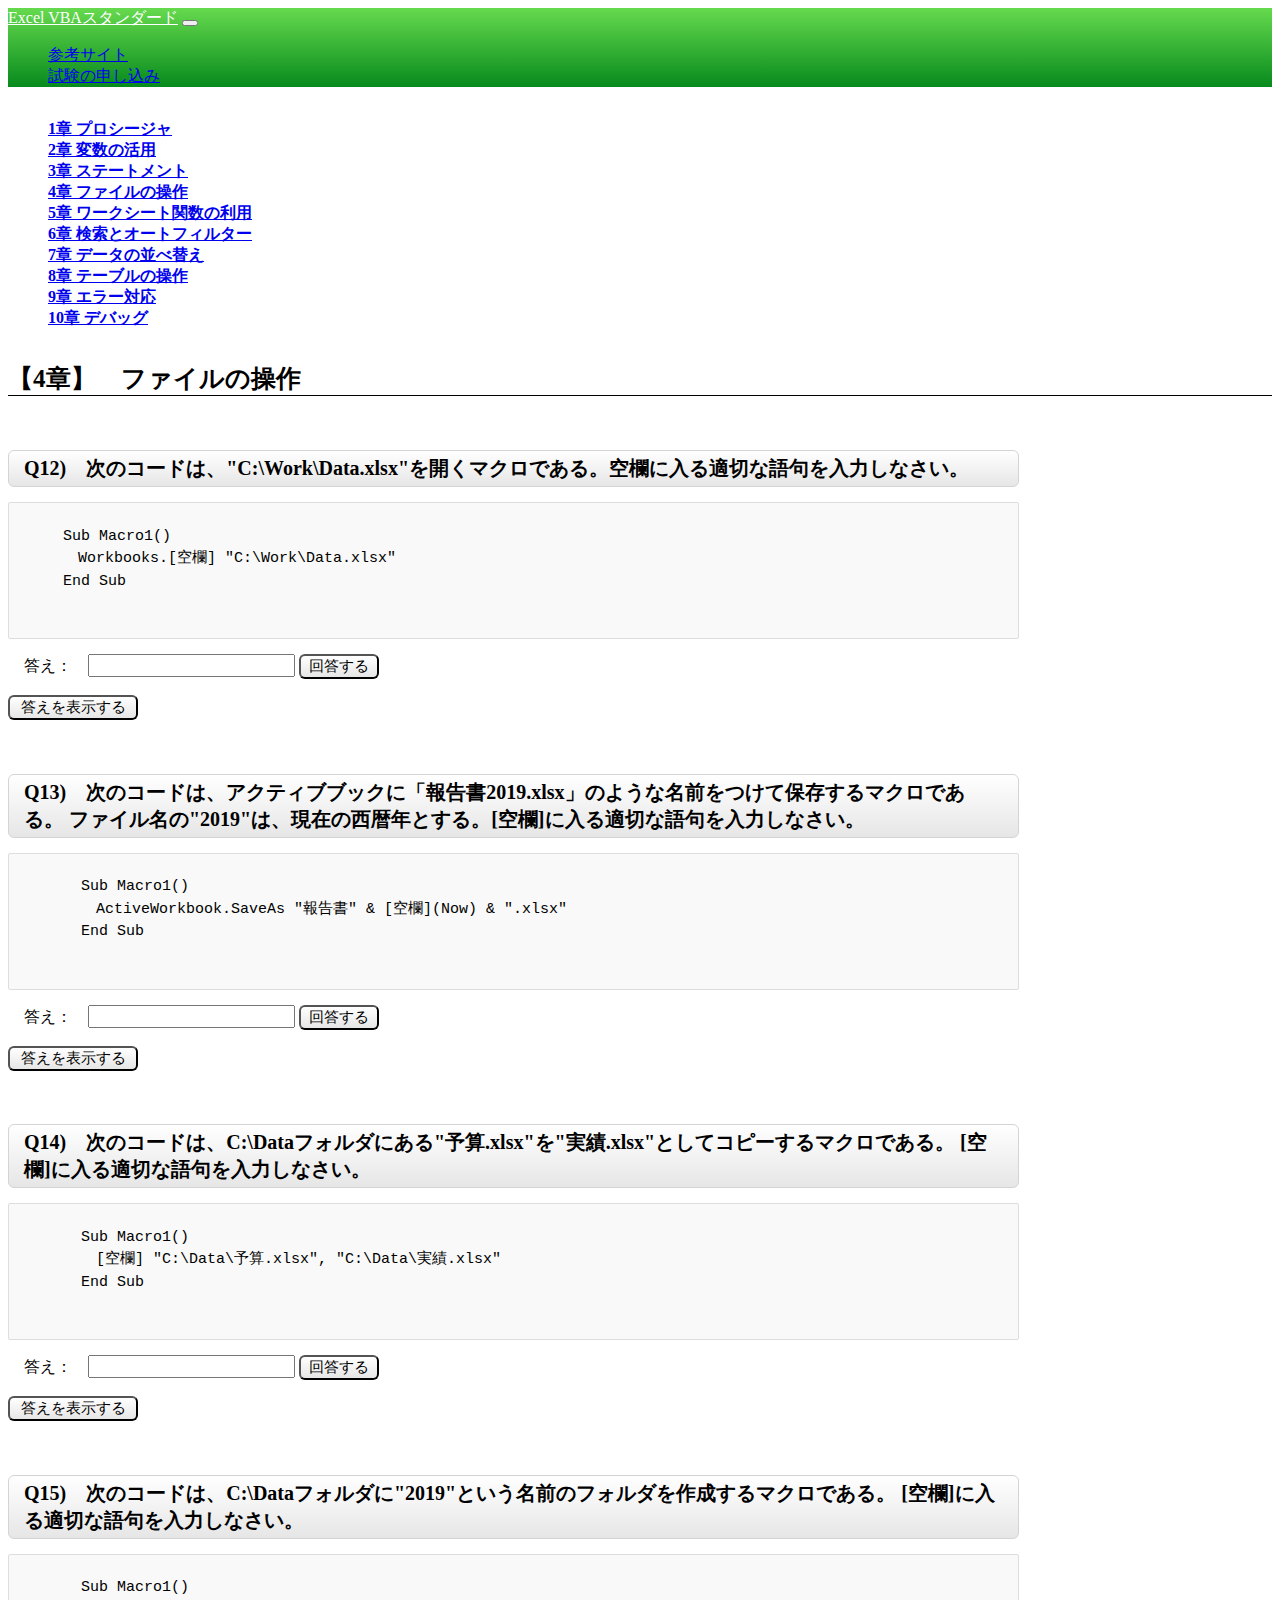
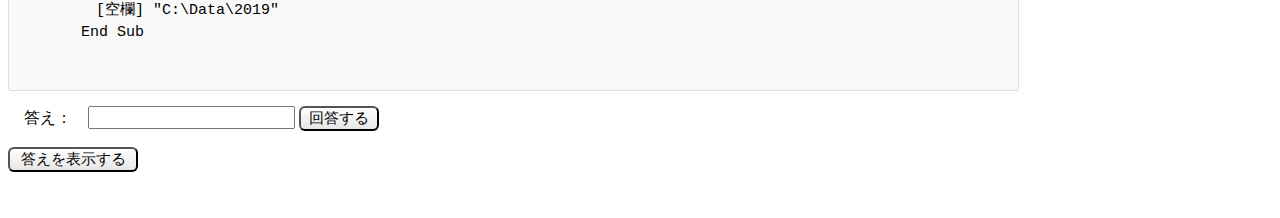
<file: chapter/chapter4.html>
<!DOCTYPE html>
<html lang="ja">
<head>
  <meta charset="UTF-8">
  <meta name="viewport" content="width=device-width, initial-scale=1.0">
  <link rel="stylesheet" href="../assets/css/style.css">
  <link rel="stylesheet" href="../assets/css/responsive.css">
  <link rel="stylesheet" href="https://stackpath.bootstrapcdn.com/bootstrap/4.5.0/css/bootstrap.min.css" integrity="sha384-9aIt2nRpC12Uk9gS9baDl411NQApFmC26EwAOH8WgZl5MYYxFfc+NcPb1dKGj7Sk" crossorigin="anonymous">
  <title>VBA 4章</title>
</head>

<body>
  <nav class="navbar navbar-expand-lg navbar-light bg-light">
    <a class="navbar-brand text-light" href="../index.html">Excel VBAスタンダード</a>
    <button class="navbar-toggler" type="button" data-toggle="collapse" data-target="#navbarSupportedContent" aria-controls="navbarSupportedContent" aria-expanded="false" aria-label="Toggle navigation">
      <span class="navbar-toggler-icon"></span>
    </button>
  
    <div class="collapse navbar-collapse justify-content-end" id="navbarSupportedContent">
      <ul class="navbar-nav">
        <li class="nav-item">
          <a class="nav-link text-light" href="https://excel-ubara.com/excelvba1/">参考サイト</a>
        </li>
        <li class="nav-item">
          <a class="nav-link text-light" href="https://vbae.odyssey-com.co.jp/about/excel_standard.html">試験の申し込み</a>
        </li>
      </ul>
    </div>
  </nav>

  <div class="main row">
      <div class="side-list offset-md-1 mt-2">
        <ul>
          <li class="mb-2"><a class="alert-success btn text-left" href="../chapter/chapter1.html"><b>1章 プロシージャ</b></a></li>
          <li class="mb-2"><a class="alert-success btn text-left" href="../chapter/chapter2.html"><b>2章 変数の活用</b></a></li>
          <li class="mb-2"><a class="alert-success btn text-left" href="../chapter/chapter3.html"><b>3章 ステートメント</b></a></li>
          <li class="mb-2"><a class="alert-success btn text-left" href="../chapter/chapter4.html"><b>4章 ファイルの操作</b></a></li>
          <li class="mb-2"><a class="alert-success btn text-left" href="../chapter/chapter5.html"><b>5章 ワークシート関数の利用</b></a></li>
          <li class="mb-2"><a class="alert-success btn text-left" href="../chapter/chapter6.html"><b>6章 検索とオートフィルター</b></a></li>
          <li class="mb-2"><a class="alert-success btn text-left" href="../chapter/chapter7.html"><b>7章 データの並べ替え</b></a></li>
          <li class="mb-2"><a class="alert-success btn text-left" href="../chapter/chapter8.html"><b>8章 テーブルの操作</b></a></li>
          <li class="mb-2"><a class="alert-success btn text-left" href="../chapter/chapter9.html"><b>9章 エラー対応</b></a></li>
          <li class="mb-2"><a class="alert-success btn text-left" href="../chapter/chapter10.html"><b>10章 デバッグ</b></a></li>
        </ul>
      </div>

    <div class="page col mt-2">
  <h1>【4章】　ファイルの操作</h1>

  <!-- ーーーー問題12ーーーー -->
<SCRIPT language="JavaScript">
  function check12(){
  if (document.que12.answer12.value.toUpperCase()=="OPEN"){
       alert("正解です");
  }
  else {
       alert("残念、間違いです")
  }
  }
    function check12b() {
        alert("Open");
    }
  </SCRIPT>
    <FORM name="que12">
      <span class="source">
      　<h2>Q12)　次のコードは、"C:\Work\Data.xlsx"を開くマクロである。空欄に入る適切な語句を入力しなさい。</h2>
      <pre>
        <code>
      Sub Macro1()
      　Workbooks.[空欄] "C:\Work\Data.xlsx"
      End Sub
    </code>
  </pre>
      </span>
      　答え：　<INPUT type="text" name="answer12">
      <INPUT class="send" type="button" value="回答する" onClick="check12()">
      </FORM>
      <FORM method="POST"><P>
        <INPUT class="display mt-1" type="button" name="B1"
        value="答えを表示する"
        onclick="check12b()"></P>
        </FORM>

<!-- ーーーー問題13ーーーー -->
<SCRIPT language="JavaScript">
  function check13(){
  if (document.que13.answer13.value.toUpperCase()=="YEAR"){
       alert("正解です");
  }
  else {
       alert("残念、間違いです")
  }
  }
    function check13b() {
        alert("Year");
    }
  </SCRIPT>
    <FORM name="que13">
      <span class="source">
      　<h2>Q13)　次のコードは、アクティブブックに「報告書2019.xlsx」のような名前をつけて保存するマクロである。
        ファイル名の"2019"は、現在の西暦年とする。[空欄]に入る適切な語句を入力しなさい。</h2>
        <pre>
          <code>
        Sub Macro1()
        　ActiveWorkbook.SaveAs "報告書" & [空欄](Now) & ".xlsx"
        End Sub
      </code>
    </pre>
        </span>
      　答え：　<INPUT type="text" name="answer13">
      <INPUT class="send" type="button" value="回答する" onClick="check13()">
      </FORM>
      <FORM method="POST"><P>
        <INPUT class="display mt-1" type="button" name="B1"
        value="答えを表示する"
        onclick="check13b()"></P>
        </FORM>

<!-- ーーーー問題14ーーーー -->
<SCRIPT language="JavaScript">
  function check14(){
  if (document.que14.answer14.value.toUpperCase()=="FILECOPY"){
       alert("正解です");
  }
  else {
       alert("残念、間違いです")
  }
  }
    function check14b() {
        alert("FileCopy");
    }
  </SCRIPT>
    <FORM name="que14">
      <span class="source">
      　<h2>Q14)　次のコードは、C:\Dataフォルダにある"予算.xlsx"を"実績.xlsx"としてコピーするマクロである。
        [空欄]に入る適切な語句を入力しなさい。</h2>
        <pre>
          <code>
        Sub Macro1()
        　[空欄] "C:\Data\予算.xlsx", "C:\Data\実績.xlsx"
        End Sub
      </code>
    </pre>
        </span>
      　答え：　<INPUT type="text" name="answer14">
      <INPUT class="send" type="button" value="回答する" onClick="check14()">
      </FORM>
      <FORM method="POST"><P>
        <INPUT class="display mt-1" type="button" name="B1"
        value="答えを表示する"
        onclick="check14b()"></P>
        </FORM>

<!-- ーーーー問題15ーーーー -->
<SCRIPT language="JavaScript">
  function check15(){
  if (document.que15.answer15.value.toUpperCase()=="MKDIR"){
       alert("正解です");
  }
  else {
       alert("残念、間違いです")
  }
  }
    function check15b() {
        alert("MkDir");
    }
  </SCRIPT>
    <FORM name="que15">
      <span class="source">
      　<h2>Q15)　次のコードは、C:\Dataフォルダに"2019"という名前のフォルダを作成するマクロである。
        [空欄]に入る適切な語句を入力しなさい。
        </h2>
        <pre>
          <code>
        Sub Macro1()
        　[空欄] "C:\Data\2019"
        End Sub
      </code>
    </pre>
        </span>
      　答え：　<INPUT type="text" name="answer15">
      <INPUT class="send" type="button" value="回答する" onClick="check15()">
      </FORM>
      <FORM method="POST"><P>
        <INPUT class="display mt-1" type="button" name="B1"
        value="答えを表示する"
        onclick="check15b()"></P>
        </FORM>

</div>
</div>

      <!-- Bootstrap -->
      <script src="https://code.jquery.com/jquery-3.5.1.slim.min.js" integrity="sha384-DfXdz2htPH0lsSSs5nCTpuj/zy4C+OGpamoFVy38MVBnE+IbbVYUew+OrCXaRkfj" crossorigin="anonymous"></script>
      <script src="https://cdn.jsdelivr.net/npm/popper.js@1.16.0/dist/umd/popper.min.js" integrity="sha384-Q6E9RHvbIyZFJoft+2mJbHaEWldlvI9IOYy5n3zV9zzTtmI3UksdQRVvoxMfooAo" crossorigin="anonymous"></script>
      <script src="https://stackpath.bootstrapcdn.com/bootstrap/4.5.0/js/bootstrap.min.js" integrity="sha384-OgVRvuATP1z7JjHLkuOU7Xw704+h835Lr+6QL9UvYjZE3Ipu6Tp75j7Bh/kR0JKI" crossorigin="anonymous"></script>

</body>
</html>
</file>
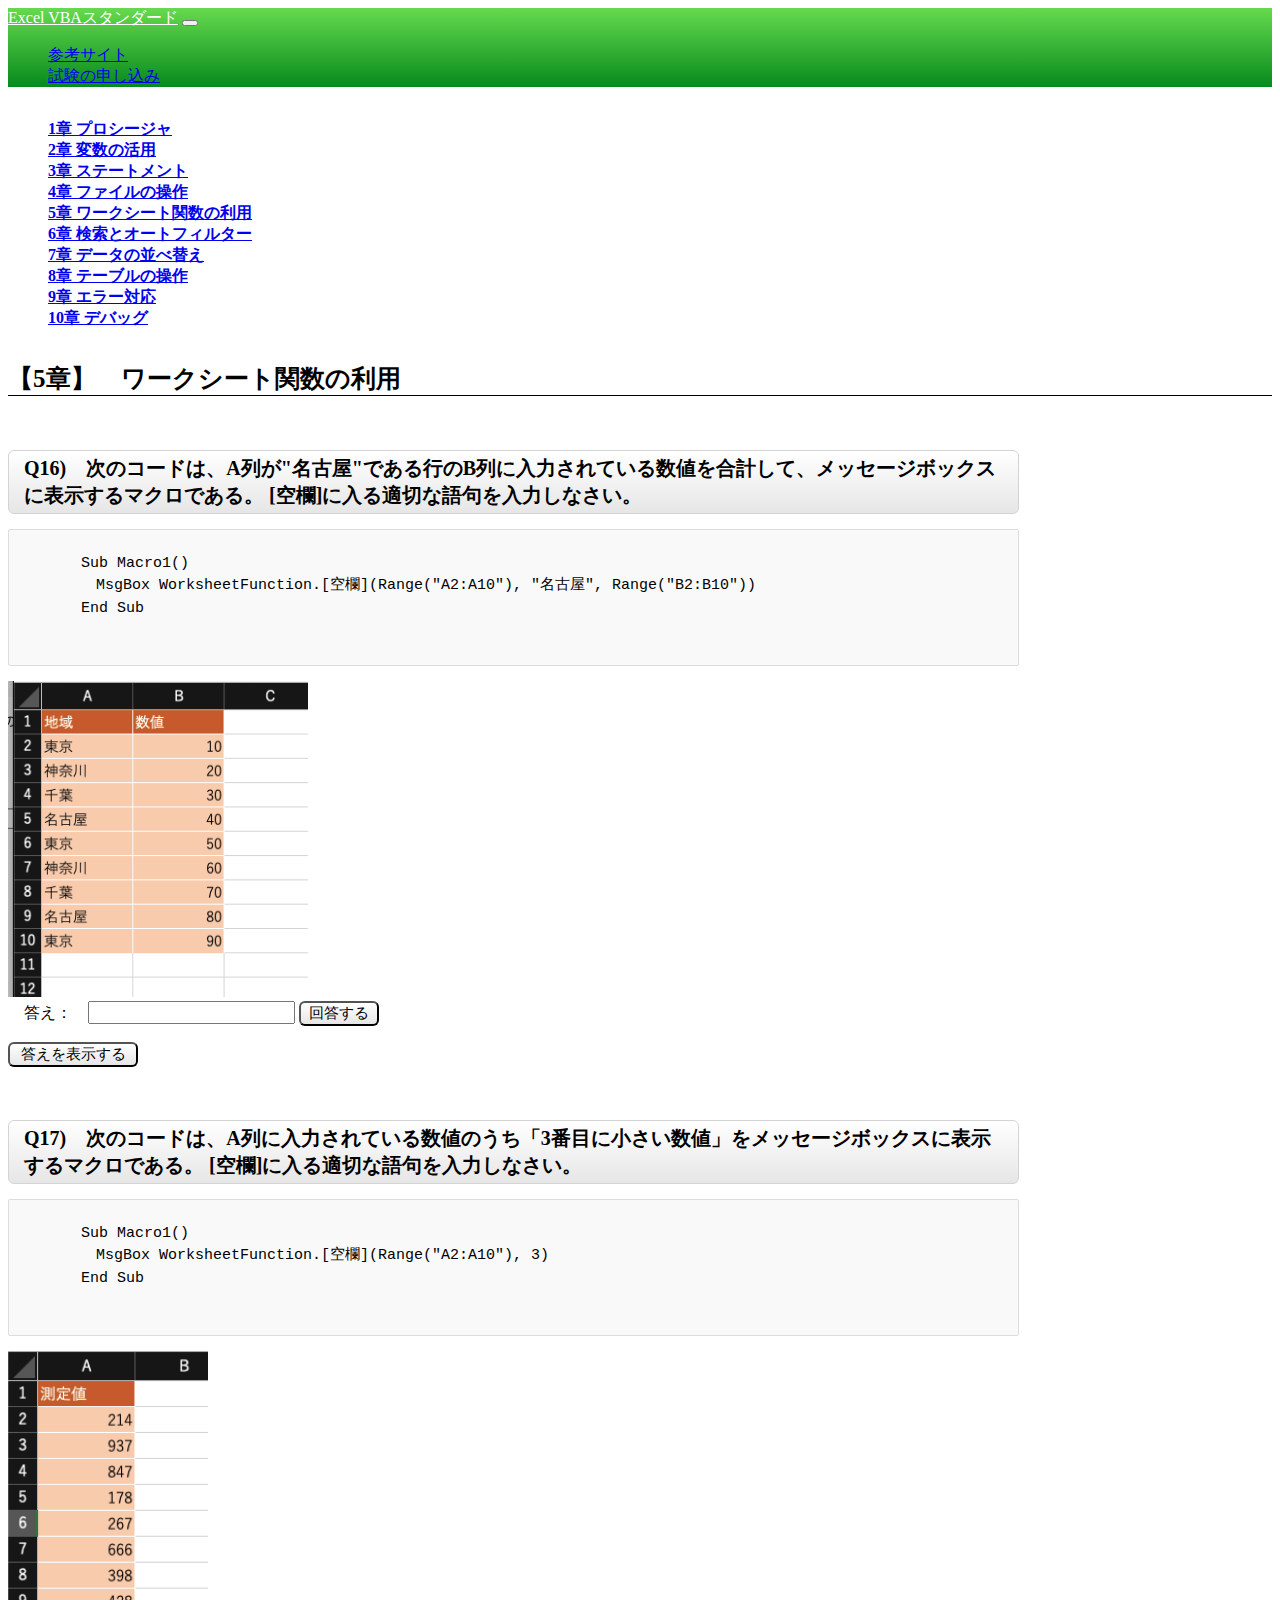
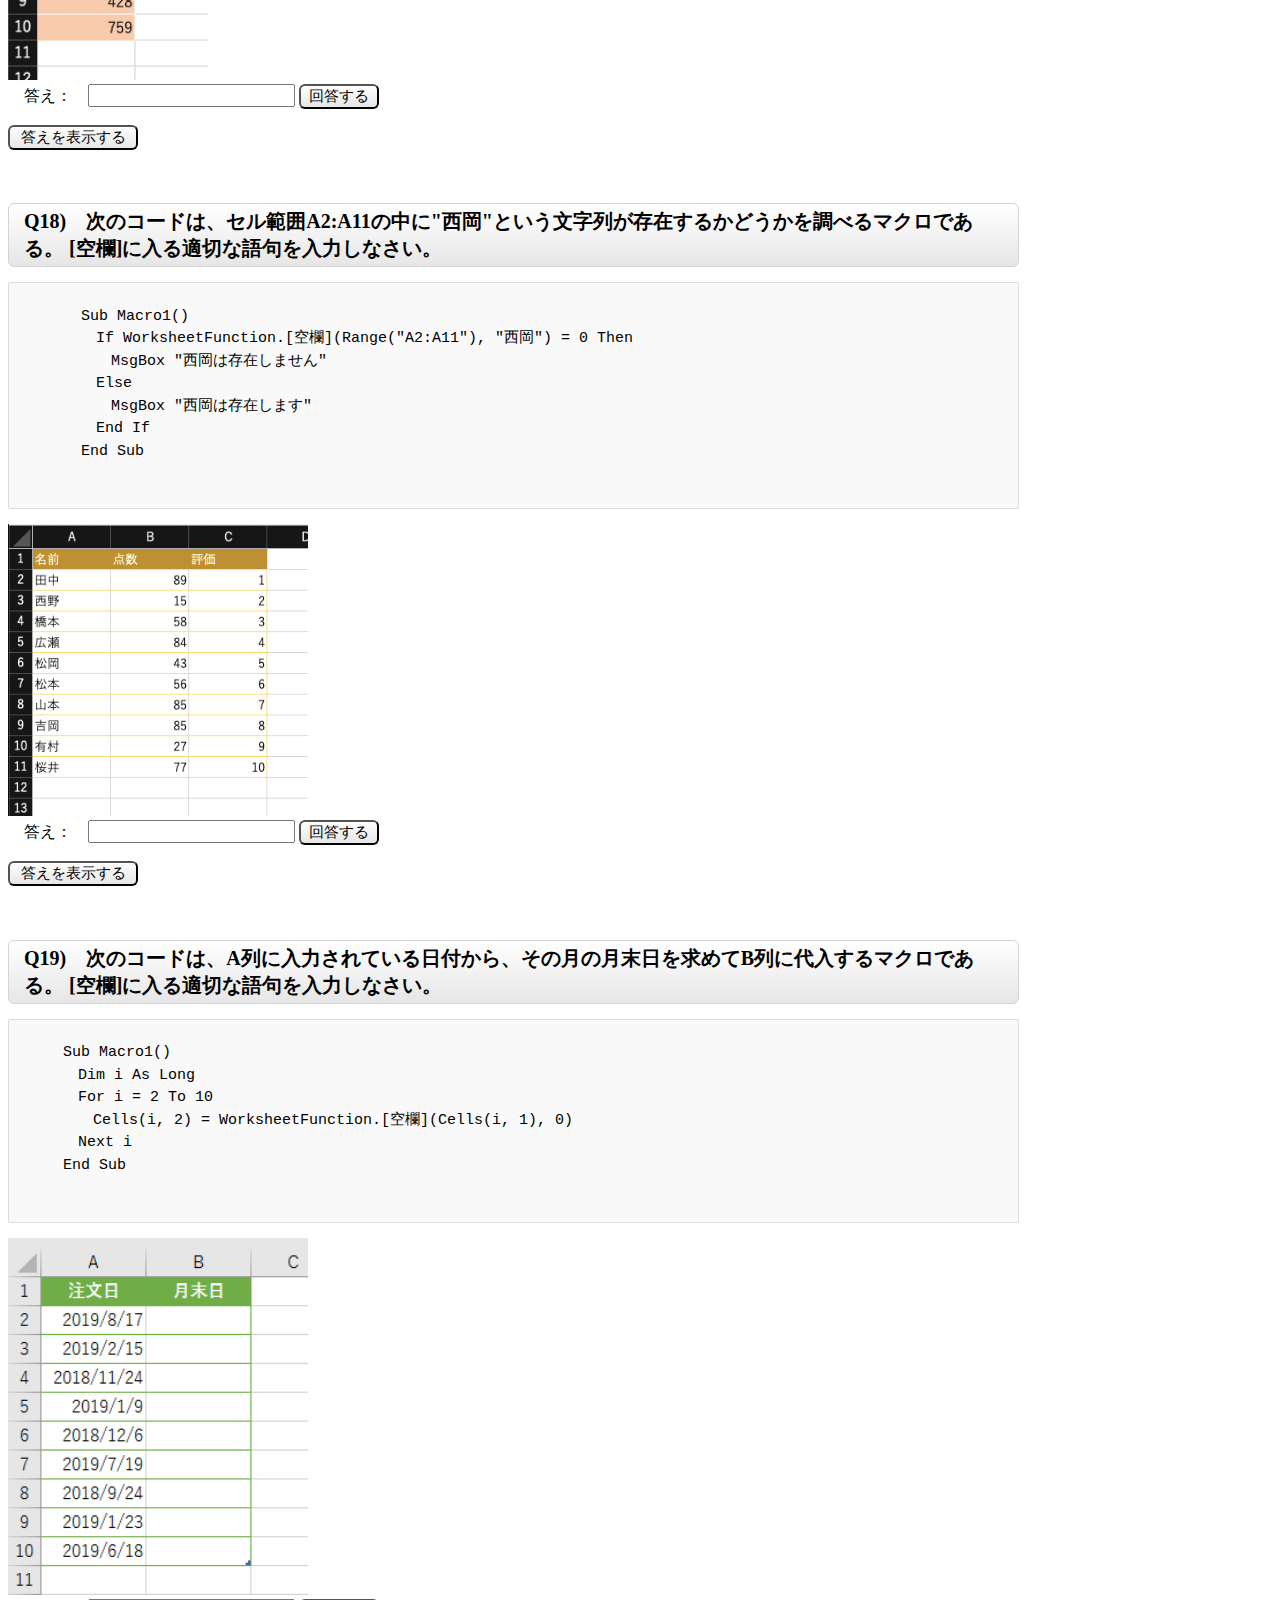
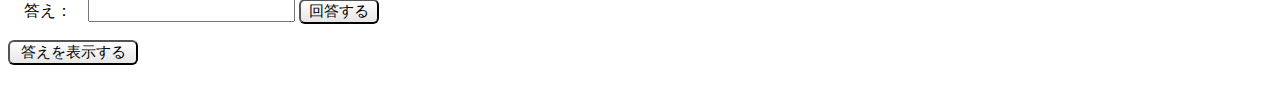
<file: chapter/chapter5.html>
<!DOCTYPE html>
<html lang="ja">
<head>
  <meta charset="UTF-8">
  <meta name="viewport" content="width=device-width, initial-scale=1.0">
  <link rel="stylesheet" href="../assets/css/style.css">
  <link rel="stylesheet" href="../assets/css/responsive.css">
  <link rel="stylesheet" href="https://stackpath.bootstrapcdn.com/bootstrap/4.5.0/css/bootstrap.min.css" integrity="sha384-9aIt2nRpC12Uk9gS9baDl411NQApFmC26EwAOH8WgZl5MYYxFfc+NcPb1dKGj7Sk" crossorigin="anonymous">
  <title>VBA 5章</title>
</head>

<body>
  <nav class="navbar navbar-expand-lg navbar-light bg-light">
    <a class="navbar-brand text-light" href="../index.html">Excel VBAスタンダード</a>
    <button class="navbar-toggler" type="button" data-toggle="collapse" data-target="#navbarSupportedContent" aria-controls="navbarSupportedContent" aria-expanded="false" aria-label="Toggle navigation">
      <span class="navbar-toggler-icon"></span>
    </button>
  
    <div class="collapse navbar-collapse justify-content-end" id="navbarSupportedContent">
      <ul class="navbar-nav">
        <li class="nav-item">
          <a class="nav-link text-light" href="https://excel-ubara.com/excelvba1/">参考サイト</a>
        </li>
        <li class="nav-item">
          <a class="nav-link text-light" href="https://vbae.odyssey-com.co.jp/about/excel_standard.html">試験の申し込み</a>
        </li>
      </ul>
    </div>
  </nav>

  <div class="main row">
      <div class="side-list offset-md-1 mt-2">
        <ul>
          <li class="mb-2"><a class="alert-success btn text-left" href="../chapter/chapter1.html"><b>1章 プロシージャ</b></a></li>
          <li class="mb-2"><a class="alert-success btn text-left" href="../chapter/chapter2.html"><b>2章 変数の活用</b></a></li>
          <li class="mb-2"><a class="alert-success btn text-left" href="../chapter/chapter3.html"><b>3章 ステートメント</b></a></li>
          <li class="mb-2"><a class="alert-success btn text-left" href="../chapter/chapter4.html"><b>4章 ファイルの操作</b></a></li>
          <li class="mb-2"><a class="alert-success btn text-left" href="../chapter/chapter5.html"><b>5章 ワークシート関数の利用</b></a></li>
          <li class="mb-2"><a class="alert-success btn text-left" href="../chapter/chapter6.html"><b>6章 検索とオートフィルター</b></a></li>
          <li class="mb-2"><a class="alert-success btn text-left" href="../chapter/chapter7.html"><b>7章 データの並べ替え</b></a></li>
          <li class="mb-2"><a class="alert-success btn text-left" href="../chapter/chapter8.html"><b>8章 テーブルの操作</b></a></li>
          <li class="mb-2"><a class="alert-success btn text-left" href="../chapter/chapter9.html"><b>9章 エラー対応</b></a></li>
          <li class="mb-2"><a class="alert-success btn text-left" href="../chapter/chapter10.html"><b>10章 デバッグ</b></a></li>
        </ul>
      </div>

    <div class="page col mt-2">
  <h1>【5章】　ワークシート関数の利用</h1>
<!-- ーーーー問題16ーーーー -->
<SCRIPT language="JavaScript">
  function check16(){
  if (document.que16.answer16.value.toUpperCase()=="SUMIF"){
       alert("正解です");
  }
  else {
       alert("残念、間違いです")
  }
  }
    function check16b() {
        alert("SumIf");
    }
  </SCRIPT>
    <FORM name="que16">
      <span class="source">
      　<h2>Q16)　次のコードは、A列が"名古屋"である行のB列に入力されている数値を合計して、メッセージボックスに表示するマクロである。
        [空欄]に入る適切な語句を入力しなさい。
        </h2>
        <pre>
          <code>
        Sub Macro1()
        　MsgBox WorksheetFunction.[空欄](Range("A2:A10"), "名古屋", Range("B2:B10"))
        End Sub
      </code>
    </pre>
        </span>
        <img src="../assets/imgs/img7.png"alt="問題のシート画像" width="300"><br>
      　答え：　<INPUT type="text" name="answer16">
      <INPUT class="send" type="button" value="回答する" onClick="check16()">
      </FORM>
      <FORM method="POST"><P>
        <INPUT class="display mt-1" type="button" name="B1"
        value="答えを表示する"
        onclick="check16b()"></P>
        </FORM>

<!-- ーーーー問題17ーーーー -->
<SCRIPT language="JavaScript">
  function check17(){
  if (document.que17.answer17.value.toUpperCase()=="SMALL"){
       alert("正解です");
  }
  else {
       alert("残念、間違いです")
  }
  }
    function check17b() {
        alert("Small");
    }
  </SCRIPT>
    <FORM name="que17">
      <span class="source">
      　<h2>Q17)　次のコードは、A列に入力されている数値のうち「3番目に小さい数値」をメッセージボックスに表示するマクロである。
        [空欄]に入る適切な語句を入力しなさい。</h2>
        <pre>
          <code>
        Sub Macro1()
        　MsgBox WorksheetFunction.[空欄](Range("A2:A10"), 3)
        End Sub
      </code>
    </pre>
        </span>
        <img src="../assets/imgs/img8.png"alt="問題のシート画像" width="200"><br>
      　答え：　<INPUT type="text" name="answer17">
      <INPUT class="send" type="button" value="回答する" onClick="check17()">
      </FORM>
      <FORM method="POST"><P>
        <INPUT class="display mt-1" type="button" name="B1"
        value="答えを表示する"
        onclick="check17b()"></P>
        </FORM>

<!-- ーーーー問題18ーーーー -->
<SCRIPT language="JavaScript">
  function check18(){
  if (document.que18.answer18.value.toUpperCase()=="COUNTIF"){
       alert("正解です");
  }
  else {
       alert("残念、間違いです")
  }
  }
    function check18b() {
        alert("CountIf");
    }
  </SCRIPT>
    <FORM name="que18">
      <span class="source">
      　<h2>Q18)　次のコードは、セル範囲A2:A11の中に"西岡"という文字列が存在するかどうかを調べるマクロである。
        [空欄]に入る適切な語句を入力しなさい。</h2>
        <pre>
          <code>
        Sub Macro1()
        　If WorksheetFunction.[空欄](Range("A2:A11"), "西岡") = 0 Then
        　　MsgBox "西岡は存在しません"
        　Else
        　　MsgBox "西岡は存在します"
        　End If
        End Sub
      </code>
    </pre>
        </span>
        <img src="../assets/imgs/img9.png"alt="問題のシート画像" width="300"><br>
      　答え：　<INPUT type="text" name="answer18">
      <INPUT class="send" type="button" value="回答する" onClick="check18()">
      </FORM>
      <FORM method="POST"><P>
        <INPUT class="display mt-1" type="button" name="B1"
        value="答えを表示する"
        onclick="check18b()"></P>
        </FORM>

<!-- ーーーー問題19ーーーー -->
<SCRIPT language="JavaScript">
  function check19(){
  if (document.que19.answer19.value.toUpperCase()=="EOMONTH"){
       alert("正解です");
  }
  else {
       alert("残念、間違いです")
  }
  }
    function check19b() {
        alert("EoMonth");
    }
  </SCRIPT>
    <FORM name="que19">
      <span class="source">
      　<h2>Q19)　次のコードは、A列に入力されている日付から、その月の月末日を求めてB列に代入するマクロである。
        [空欄]に入る適切な語句を入力しなさい。
      </h2>
      <pre>
        <code>
      Sub Macro1()
      　Dim i As Long
      　For i = 2 To 10
      　　Cells(i, 2) = WorksheetFunction.[空欄](Cells(i, 1), 0)
      　Next i
      End Sub
    </code>
  </pre>
      </span>
        <img src="../assets/imgs/img10.png"alt="問題のシート画像" width="300"><br>
      　答え：　<INPUT type="text" name="answer19">
      <INPUT class="send" type="button" value="回答する" onClick="check19()">
      </FORM>
      <FORM method="POST"><P>
        <INPUT class="display mt-1" type="button" name="B1"
        value="答えを表示する"
        onclick="check19b()"></P>
        </FORM>

</div>
</div>

      <!-- Bootstrap -->
      <script src="https://code.jquery.com/jquery-3.5.1.slim.min.js" integrity="sha384-DfXdz2htPH0lsSSs5nCTpuj/zy4C+OGpamoFVy38MVBnE+IbbVYUew+OrCXaRkfj" crossorigin="anonymous"></script>
      <script src="https://cdn.jsdelivr.net/npm/popper.js@1.16.0/dist/umd/popper.min.js" integrity="sha384-Q6E9RHvbIyZFJoft+2mJbHaEWldlvI9IOYy5n3zV9zzTtmI3UksdQRVvoxMfooAo" crossorigin="anonymous"></script>
      <script src="https://stackpath.bootstrapcdn.com/bootstrap/4.5.0/js/bootstrap.min.js" integrity="sha384-OgVRvuATP1z7JjHLkuOU7Xw704+h835Lr+6QL9UvYjZE3Ipu6Tp75j7Bh/kR0JKI" crossorigin="anonymous"></script>

</body>
</html>
</file>
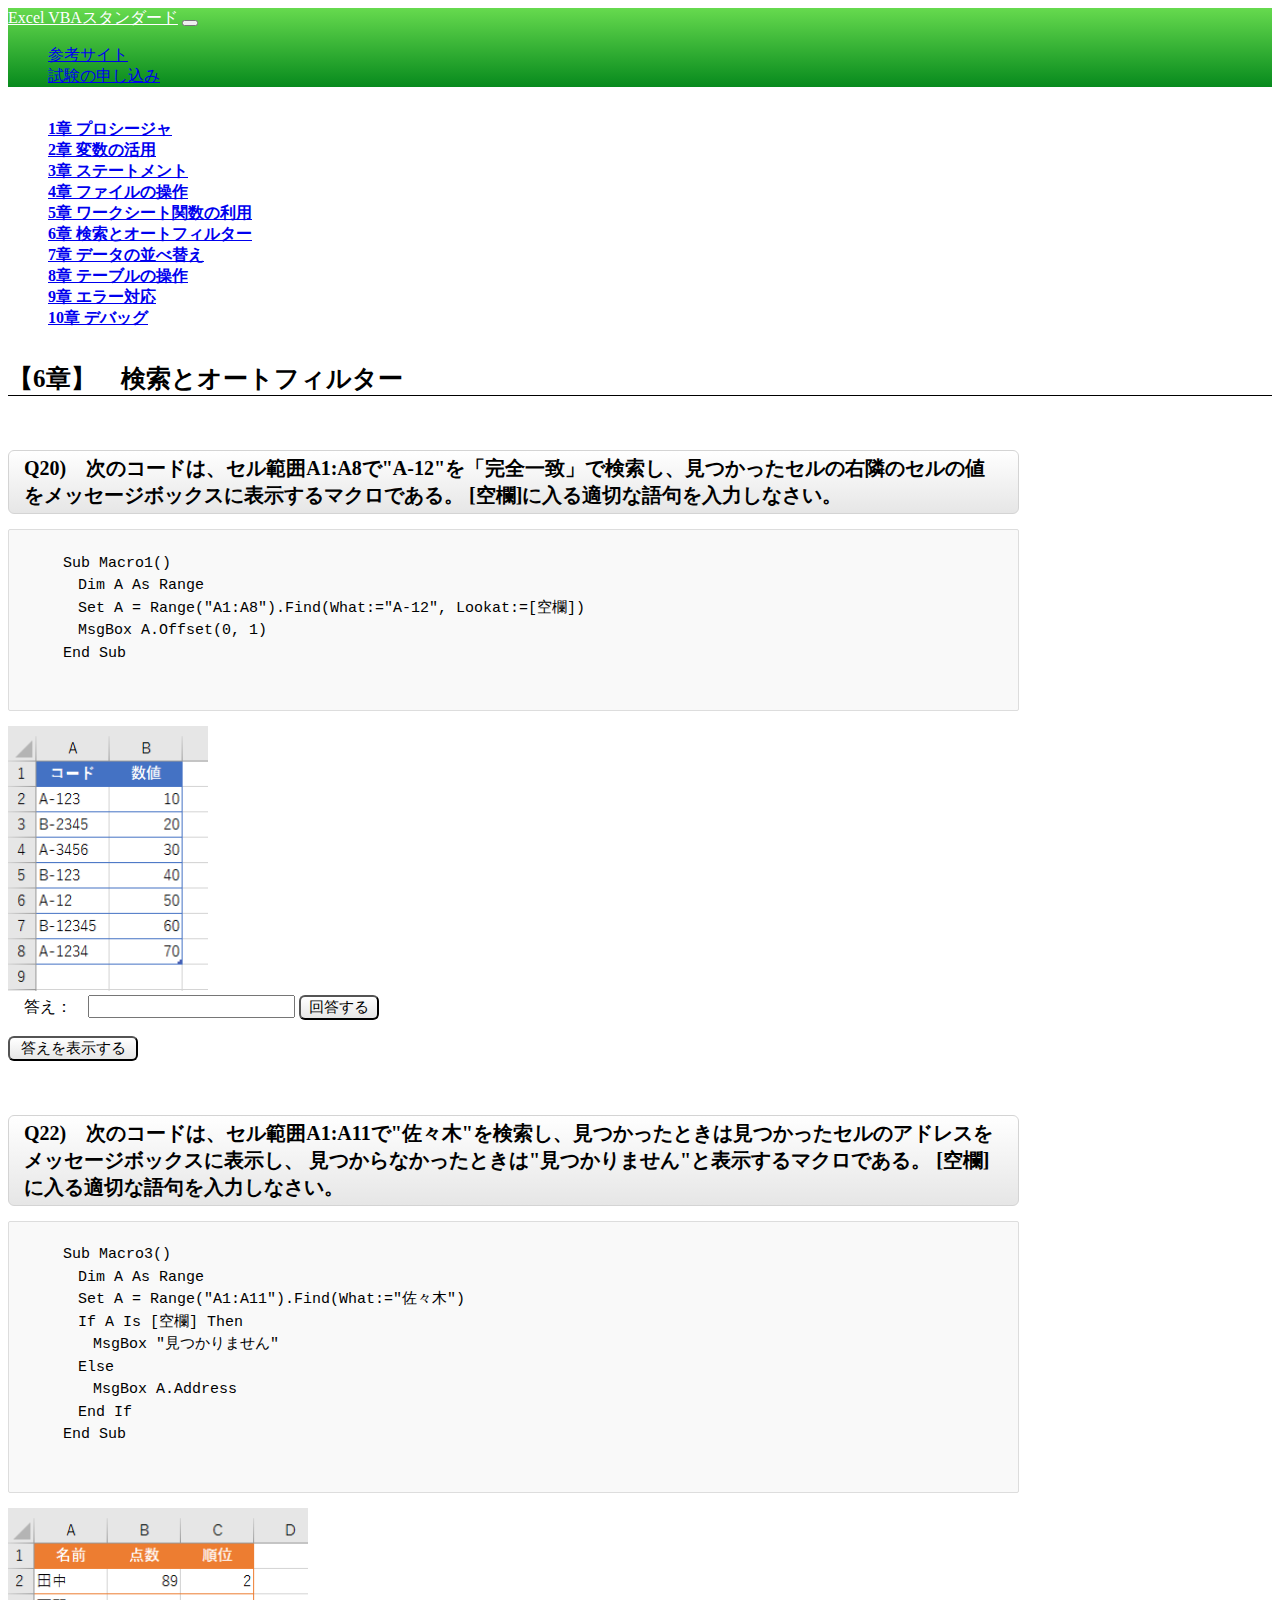
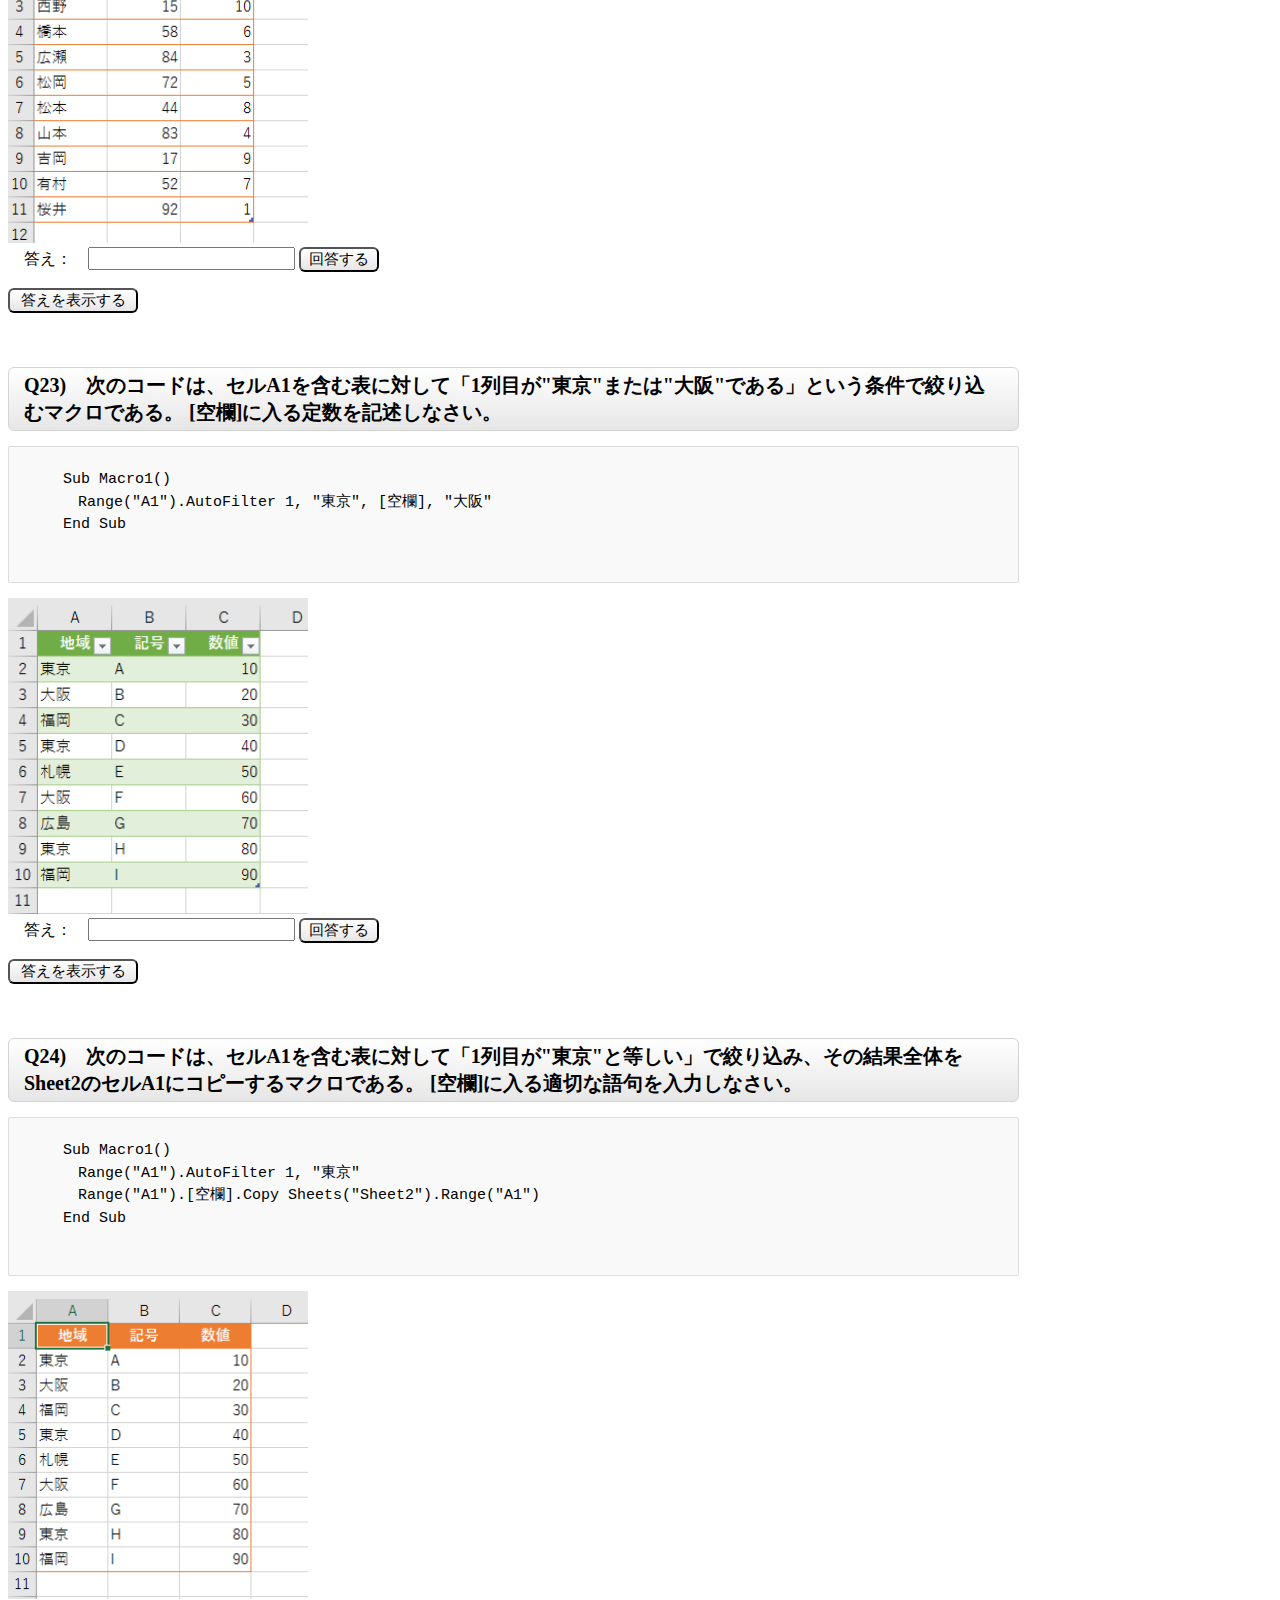
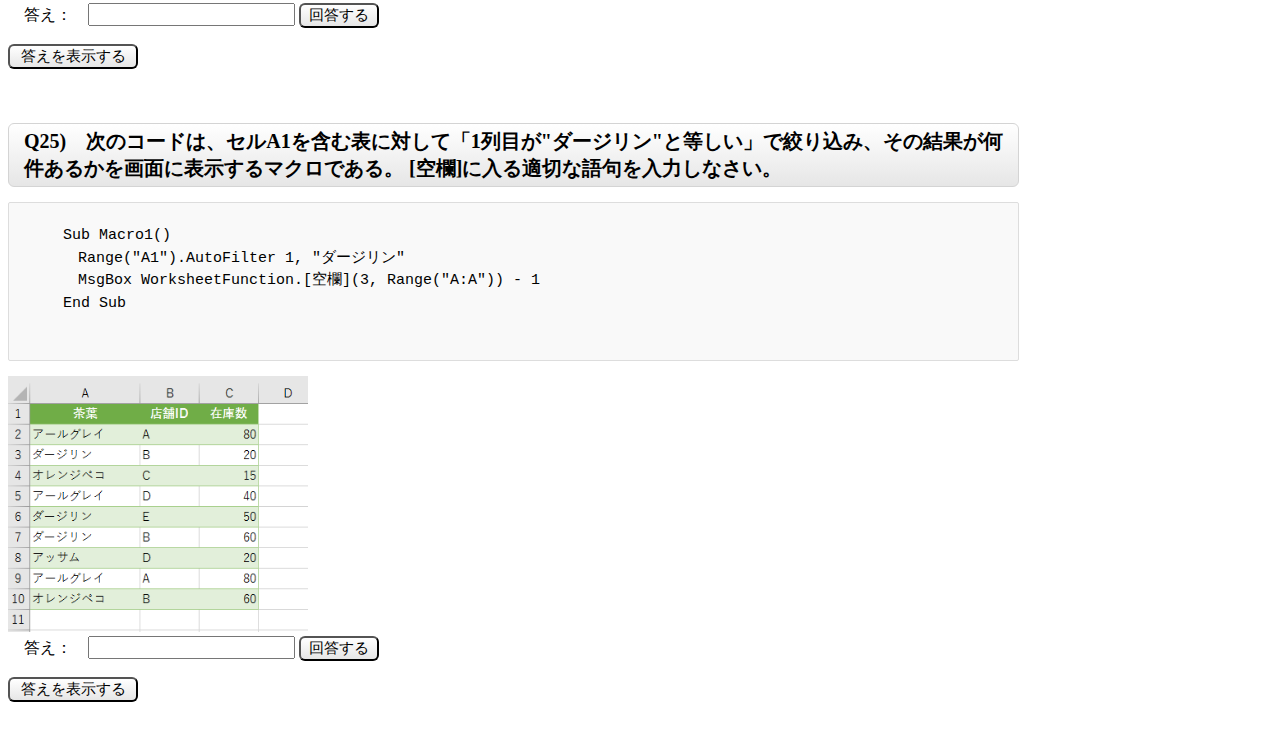
<file: chapter/chapter6.html>
<!DOCTYPE html>
<html lang="ja">
<head>
  <meta charset="UTF-8">
  <meta name="viewport" content="width=device-width, initial-scale=1.0">
  <link rel="stylesheet" href="../assets/css/style.css">
  <link rel="stylesheet" href="../assets/css/responsive.css">
  <link rel="stylesheet" href="https://stackpath.bootstrapcdn.com/bootstrap/4.5.0/css/bootstrap.min.css" integrity="sha384-9aIt2nRpC12Uk9gS9baDl411NQApFmC26EwAOH8WgZl5MYYxFfc+NcPb1dKGj7Sk" crossorigin="anonymous">
  <title>VBA 6章</title>
</head>

<body>
  <nav class="navbar navbar-expand-lg navbar-light bg-light">
    <a class="navbar-brand text-light" href="../index.html">Excel VBAスタンダード</a>
    <button class="navbar-toggler" type="button" data-toggle="collapse" data-target="#navbarSupportedContent" aria-controls="navbarSupportedContent" aria-expanded="false" aria-label="Toggle navigation">
      <span class="navbar-toggler-icon"></span>
    </button>
  
    <div class="collapse navbar-collapse justify-content-end" id="navbarSupportedContent">
      <ul class="navbar-nav">
        <li class="nav-item">
          <a class="nav-link text-light" href="https://excel-ubara.com/excelvba1/">参考サイト</a>
        </li>
        <li class="nav-item">
          <a class="nav-link text-light" href="https://vbae.odyssey-com.co.jp/about/excel_standard.html">試験の申し込み</a>
        </li>
      </ul>
    </div>
  </nav>

  <div class="main row">
      <div class="side-list offset-md-1 mt-2">
        <ul>
          <li class="mb-2"><a class="alert-success btn text-left" href="../chapter/chapter1.html"><b>1章 プロシージャ</b></a></li>
          <li class="mb-2"><a class="alert-success btn text-left" href="../chapter/chapter2.html"><b>2章 変数の活用</b></a></li>
          <li class="mb-2"><a class="alert-success btn text-left" href="../chapter/chapter3.html"><b>3章 ステートメント</b></a></li>
          <li class="mb-2"><a class="alert-success btn text-left" href="../chapter/chapter4.html"><b>4章 ファイルの操作</b></a></li>
          <li class="mb-2"><a class="alert-success btn text-left" href="../chapter/chapter5.html"><b>5章 ワークシート関数の利用</b></a></li>
          <li class="mb-2"><a class="alert-success btn text-left" href="../chapter/chapter6.html"><b>6章 検索とオートフィルター</b></a></li>
          <li class="mb-2"><a class="alert-success btn text-left" href="../chapter/chapter7.html"><b>7章 データの並べ替え</b></a></li>
          <li class="mb-2"><a class="alert-success btn text-left" href="../chapter/chapter8.html"><b>8章 テーブルの操作</b></a></li>
          <li class="mb-2"><a class="alert-success btn text-left" href="../chapter/chapter9.html"><b>9章 エラー対応</b></a></li>
          <li class="mb-2"><a class="alert-success btn text-left" href="../chapter/chapter10.html"><b>10章 デバッグ</b></a></li>
        </ul>
      </div>

    <div class="page col mt-2">
  <h1>【6章】　検索とオートフィルター</h1>

  <!-- ーーーー問題20ーーーー -->
<SCRIPT language="JavaScript">
  function check20(){
  if (document.que20.answer20.value.toUpperCase()=="XLWHOLE"){
       alert("正解です");
  }
  else {
       alert("残念、間違いです")
  }
  }
    function check20b() {
        alert("xlWhole");
    }
  </SCRIPT>
    <FORM name="que20">
      <span class="source">
      　<h2>Q20)　次のコードは、セル範囲A1:A8で"A-12"を「完全一致」で検索し、見つかったセルの右隣のセルの値をメッセージボックスに表示するマクロである。
        [空欄]に入る適切な語句を入力しなさい。
      </h2>
      <pre>
        <code>
      Sub Macro1()
      　Dim A As Range
      　Set A = Range("A1:A8").Find(What:="A-12", Lookat:=[空欄])
      　MsgBox A.Offset(0, 1)
      End Sub
    </code>
  </pre>
      </span>
        <img src="../assets/imgs/img11.png"alt="問題のシート画像" width="200"><br>
      　答え：　<INPUT type="text" name="answer20">
      <INPUT class="send" type="button" value="回答する" onClick="check20()">
      </FORM>
      <FORM method="POST"><P>
        <INPUT class="display mt-1" type="button" name="B1"
        value="答えを表示する"
        onclick="check20b()"></P>
        </FORM>

<!-- ーーーー問題22ーーーー -->
<SCRIPT language="JavaScript">
  function check22(){
  if (document.que22.answer22.value.toUpperCase()=="NOTHING"){
       alert("正解です");
  }
  else {
       alert("残念、間違いです")
  }
  }
    function check22b() {
        alert("Nothing");
    }
  </SCRIPT>
    <FORM name="que22">
      <span class="source">
      　<h2>Q22)　次のコードは、セル範囲A1:A11で"佐々木"を検索し、見つかったときは見つかったセルのアドレスをメッセージボックスに表示し、
        見つからなかったときは"見つかりません"と表示するマクロである。
        [空欄]に入る適切な語句を入力しなさい。
      </h2>
      <pre>
        <code>
      Sub Macro3()
      　Dim A As Range
      　Set A = Range("A1:A11").Find(What:="佐々木")
      　If A Is [空欄] Then
      　　MsgBox "見つかりません"
      　Else
      　　MsgBox A.Address
      　End If
      End Sub
    </code>
  </pre>
      </span>
        <img src="../assets/imgs/img13.png"alt="問題のシート画像" width="300"><br>
      　答え：　<INPUT type="text" name="answer22">
      <INPUT class="send" type="button" value="回答する" onClick="check22()">
      </FORM>
      <FORM method="POST"><P>
        <INPUT class="display mt-1" type="button" name="B1"
        value="答えを表示する"
        onclick="check22b()"></P>
        </FORM>

<!-- ーーーー問題23ーーーー -->
<SCRIPT language="JavaScript">
  function check23(){
  if (document.que23.answer23.value.toUpperCase()=="XLOR"){
       alert("正解です");
  }
  else {
       alert("残念、間違いです")
  }
  }
    function check23b() {
        alert("xlOr");
    }
  </SCRIPT>
    <FORM name="que23">
      <span class="source">
      　<h2>Q23)　次のコードは、セルA1を含む表に対して「1列目が"東京"または"大阪"である」という条件で絞り込むマクロである。
        [空欄]に入る定数を記述しなさい。
      </h2>
      <pre>
        <code>
      Sub Macro1()
      　Range("A1").AutoFilter 1, "東京", [空欄], "大阪"
      End Sub
    </code>
  </pre>
      </span>
        <img src="../assets/imgs/img14.png"alt="問題のシート画像" width="300"><br>
      　答え：　<INPUT type="text" name="answer23">
      <INPUT class="send" type="button" value="回答する" onClick="check23()">
      </FORM>
      <FORM method="POST"><P>
        <INPUT class="display mt-1" type="button" name="B1"
        value="答えを表示する"
        onclick="check23b()"></P>
        </FORM>

<!-- ーーーー問題24ーーーー -->
<SCRIPT language="JavaScript">
  function check24(){
  if (document.que24.answer24.value.toUpperCase()=="CURRENTREGION"){
       alert("正解です");
  }
  else {
       alert("残念、間違いです")
  }
  }
    function check24b() {
        alert("CurrentRegion");
    }
  </SCRIPT>
    <FORM name="que24">
      <span class="source">
      　<h2>Q24)　次のコードは、セルA1を含む表に対して「1列目が"東京"と等しい」で絞り込み、その結果全体をSheet2のセルA1にコピーするマクロである。
        [空欄]に入る適切な語句を入力しなさい。
      </h2>
      <pre>
        <code>
      Sub Macro1()
      　Range("A1").AutoFilter 1, "東京"
      　Range("A1").[空欄].Copy Sheets("Sheet2").Range("A1")
      End Sub
    </code>
  </pre>
      </span>
        <img src="../assets/imgs/img15.png"alt="問題のシート画像" width="300"><br>
      　答え：　<INPUT type="text" name="answer24">
      <INPUT class="send" type="button" value="回答する" onClick="check24()">
      </FORM>
      <FORM method="POST"><P>
        <INPUT class="display mt-1" type="button" name="B1"
        value="答えを表示する"
        onclick="check24b()"></P>
        </FORM>

<!-- ーーーー問題25ーーーー -->
<SCRIPT language="JavaScript">
  function check25(){
  if (document.que25.answer25.value.toUpperCase()=="SUBTOTAL"){
       alert("正解です");
  }
  else {
       alert("残念、間違いです")
  }
  }
    function check25b() {
        alert("Subtotal");
    }
  </SCRIPT>
    <FORM name="que25">
      <span class="source">
      　<h2>Q25)　次のコードは、セルA1を含む表に対して「1列目が"ダージリン"と等しい」で絞り込み、その結果が何件あるかを画面に表示するマクロである。
        [空欄]に入る適切な語句を入力しなさい。
      </h2>
      <pre>
        <code>
      Sub Macro1()
      　Range("A1").AutoFilter 1, "ダージリン"
      　MsgBox WorksheetFunction.[空欄](3, Range("A:A")) - 1
      End Sub
    </code>
  </pre>
      </span>
        <img src="../assets/imgs/img16.png"alt="問題のシート画像" width="300"><br>
      　答え：　<INPUT type="text" name="answer25">
      <INPUT class="send" type="button" value="回答する" onClick="check25()">
      </FORM>
      <FORM method="POST"><P>
        <INPUT class="display mt-1" type="button" name="B1"
        value="答えを表示する"
        onclick="check25b()"></P>
        </FORM>

</div>
</div>

      <!-- Bootstrap -->
      <script src="https://code.jquery.com/jquery-3.5.1.slim.min.js" integrity="sha384-DfXdz2htPH0lsSSs5nCTpuj/zy4C+OGpamoFVy38MVBnE+IbbVYUew+OrCXaRkfj" crossorigin="anonymous"></script>
      <script src="https://cdn.jsdelivr.net/npm/popper.js@1.16.0/dist/umd/popper.min.js" integrity="sha384-Q6E9RHvbIyZFJoft+2mJbHaEWldlvI9IOYy5n3zV9zzTtmI3UksdQRVvoxMfooAo" crossorigin="anonymous"></script>
      <script src="https://stackpath.bootstrapcdn.com/bootstrap/4.5.0/js/bootstrap.min.js" integrity="sha384-OgVRvuATP1z7JjHLkuOU7Xw704+h835Lr+6QL9UvYjZE3Ipu6Tp75j7Bh/kR0JKI" crossorigin="anonymous"></script>

</body>
</html>
</file>
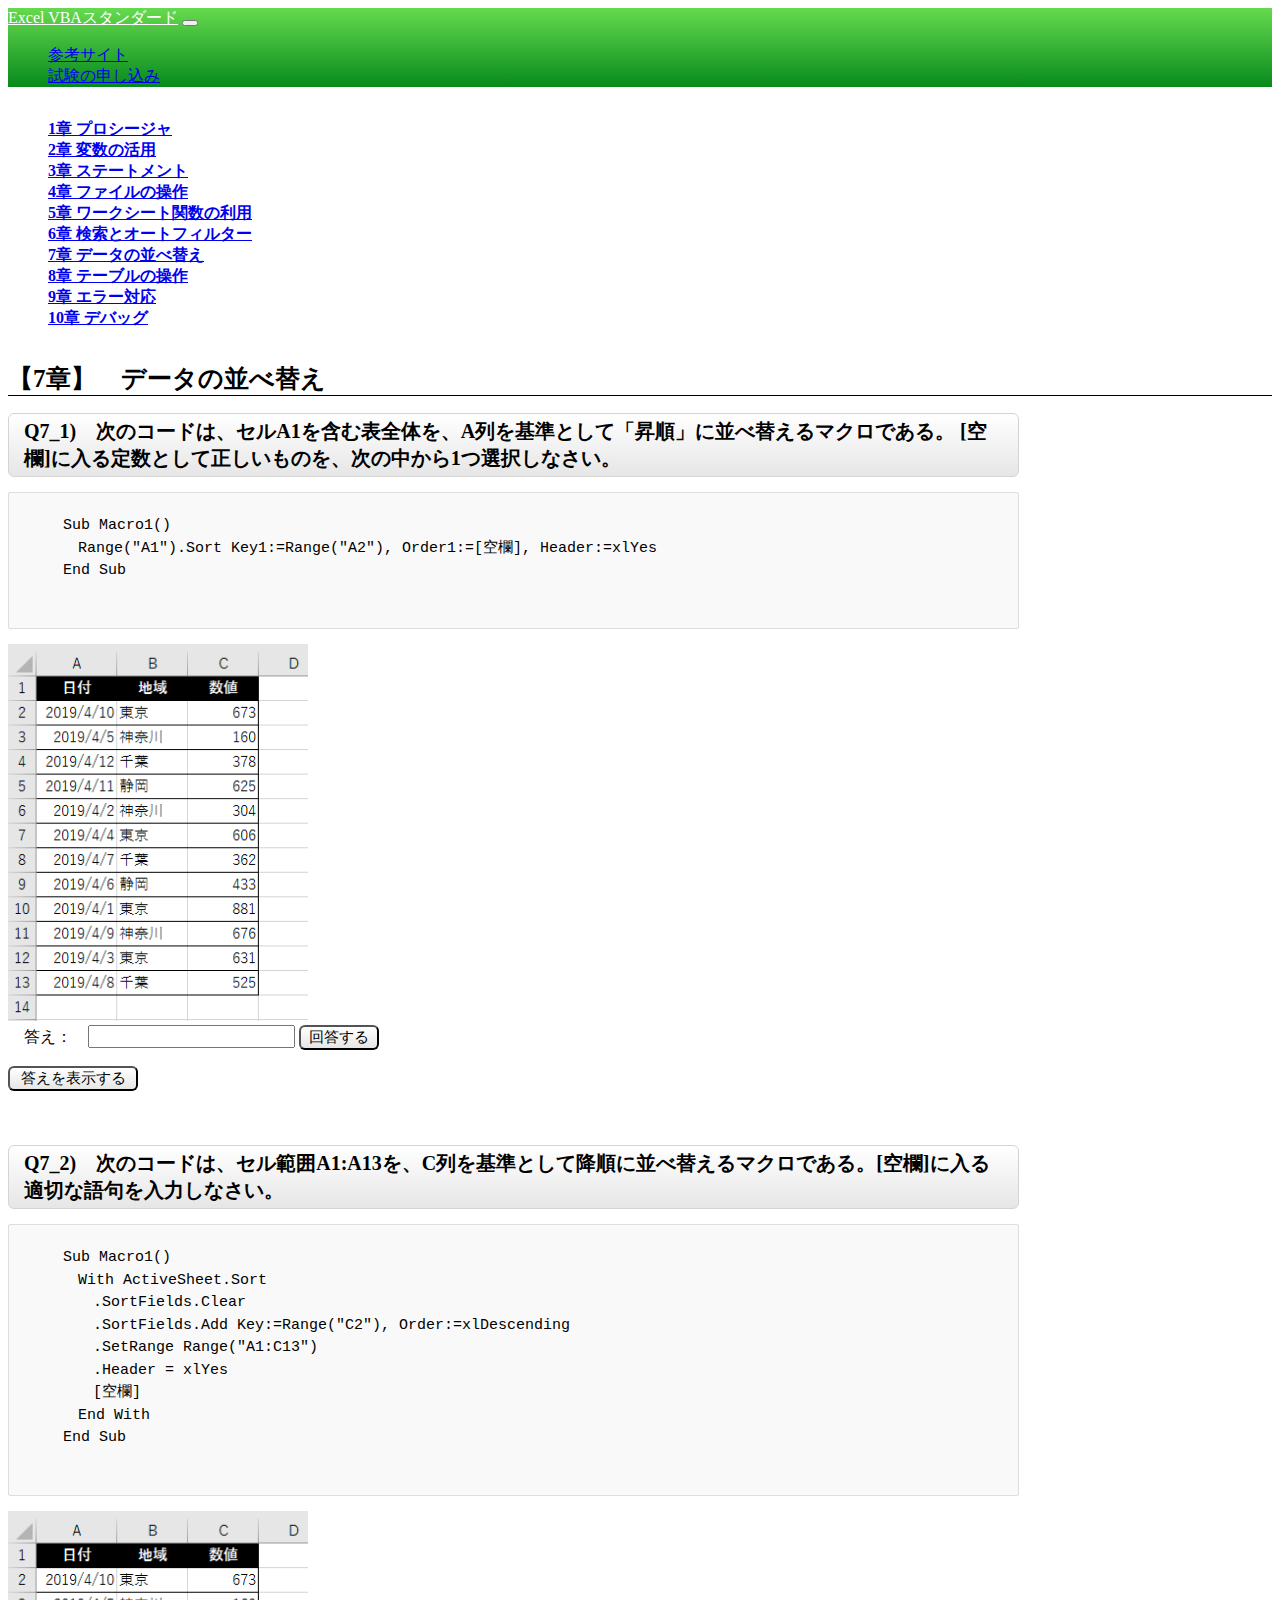
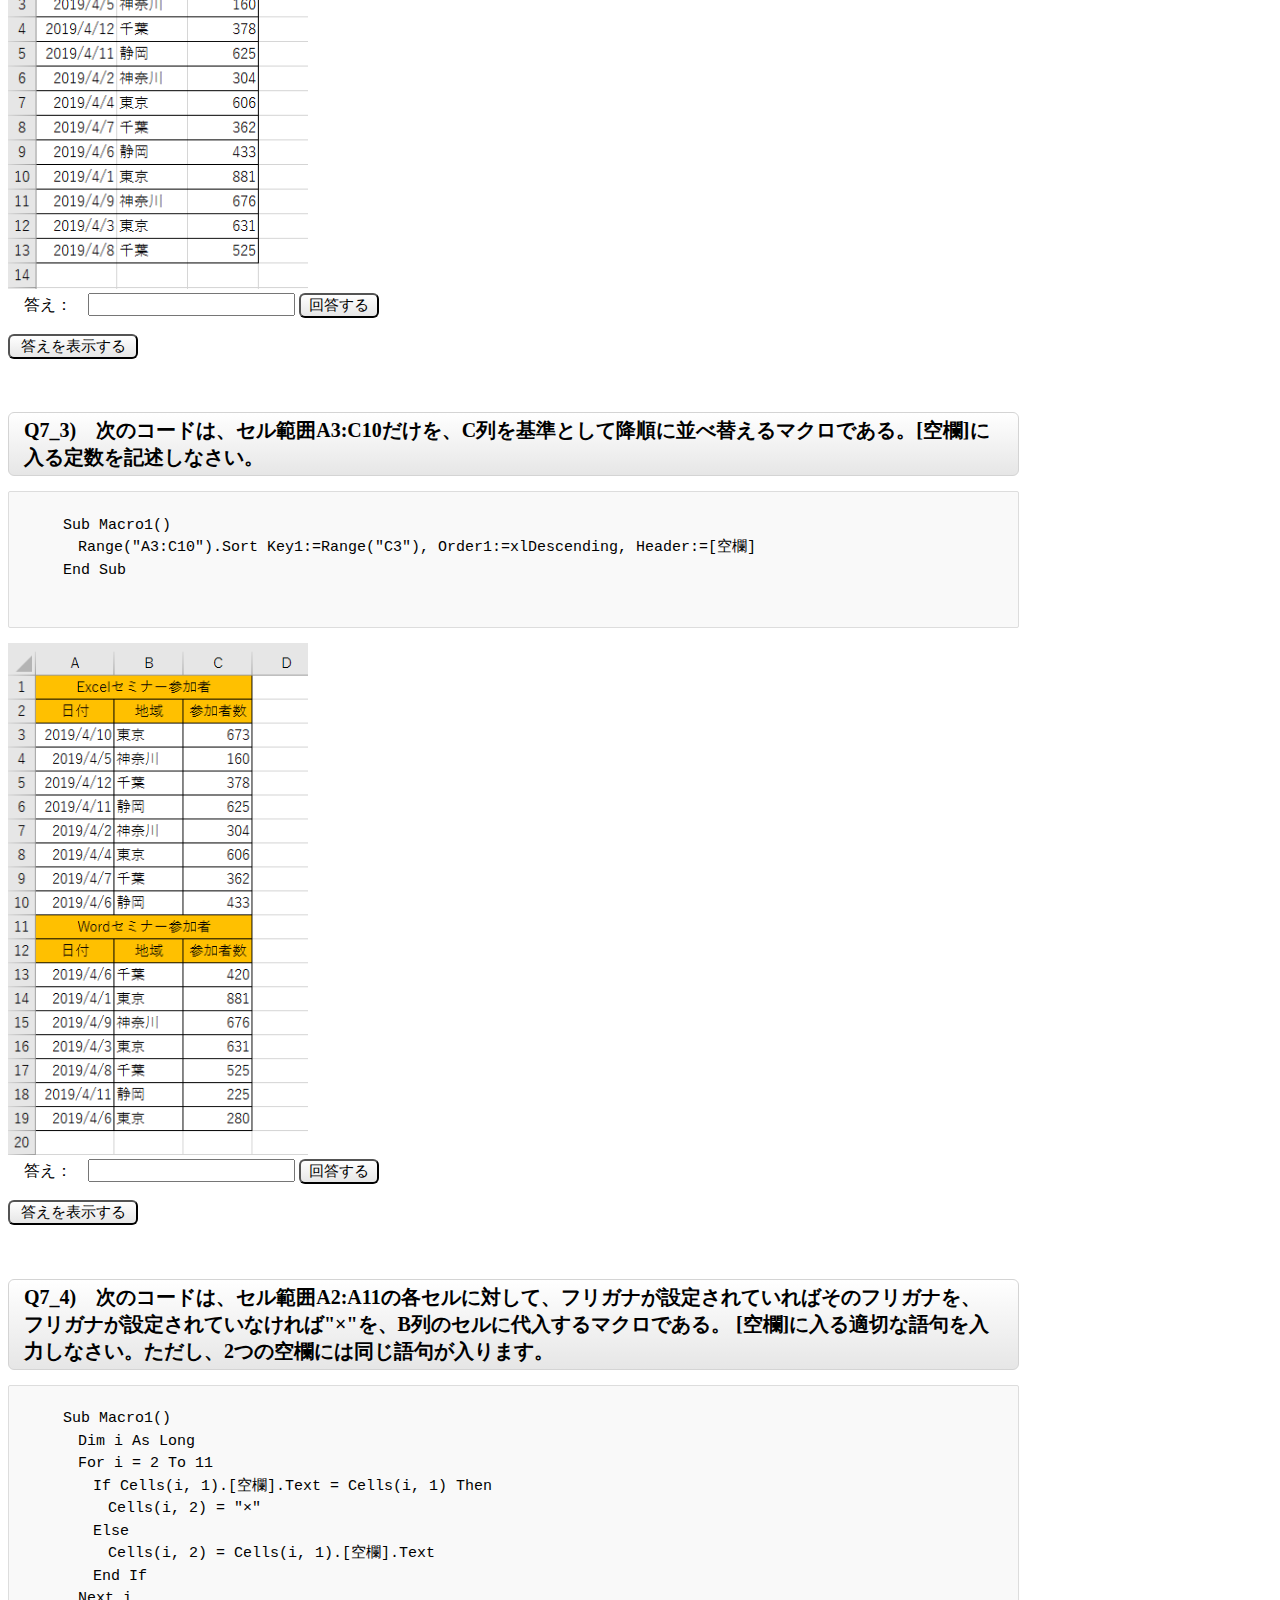
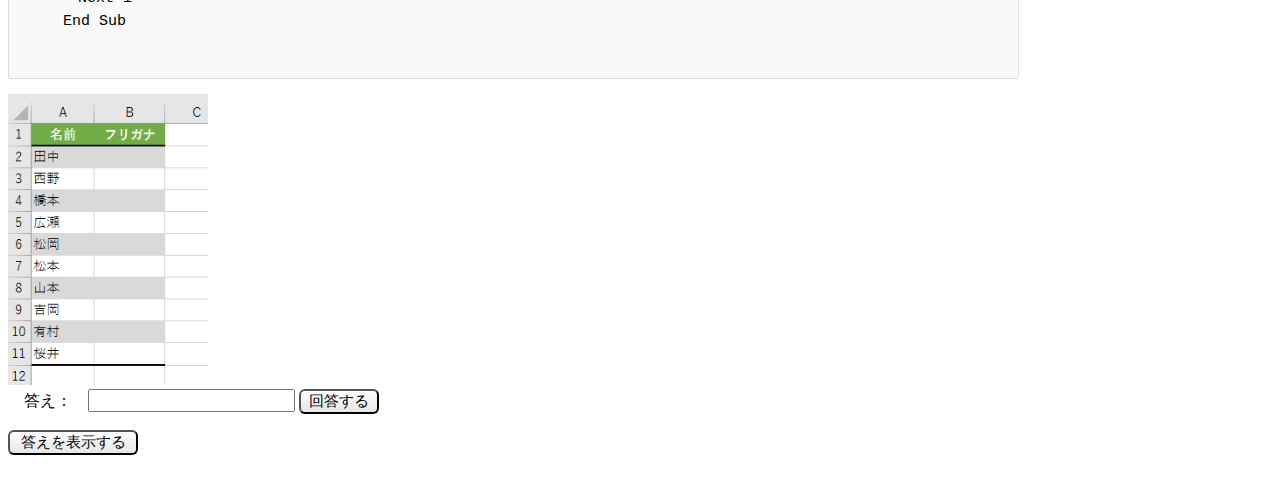
<file: chapter/chapter7.html>
<!DOCTYPE html>
<html lang="ja">
<head>
  <meta charset="UTF-8">
  <meta name="viewport" content="width=device-width, initial-scale=1.0">
  <link rel="stylesheet" href="../assets/css/style.css">
  <link rel="stylesheet" href="../assets/css/responsive.css">
  <link rel="stylesheet" href="https://stackpath.bootstrapcdn.com/bootstrap/4.5.0/css/bootstrap.min.css" integrity="sha384-9aIt2nRpC12Uk9gS9baDl411NQApFmC26EwAOH8WgZl5MYYxFfc+NcPb1dKGj7Sk" crossorigin="anonymous">
  <title>VBA 7章</title>
</head>

<body>
  <nav class="navbar navbar-expand-lg navbar-light bg-light">
    <a class="navbar-brand text-light" href="../index.html">Excel VBAスタンダード</a>
    <button class="navbar-toggler" type="button" data-toggle="collapse" data-target="#navbarSupportedContent" aria-controls="navbarSupportedContent" aria-expanded="false" aria-label="Toggle navigation">
      <span class="navbar-toggler-icon"></span>
    </button>
  
    <div class="collapse navbar-collapse justify-content-end" id="navbarSupportedContent">
      <ul class="navbar-nav">
        <li class="nav-item">
          <a class="nav-link text-light" href="https://excel-ubara.com/excelvba1/">参考サイト</a>
        </li>
        <li class="nav-item">
          <a class="nav-link text-light" href="https://vbae.odyssey-com.co.jp/about/excel_standard.html">試験の申し込み</a>
        </li>
      </ul>
    </div>
  </nav>

  <div class="main row">
      <div class="side-list offset-md-1 mt-2">
        <ul>
          <li class="mb-2"><a class="alert-success btn text-left" href="../chapter/chapter1.html"><b>1章 プロシージャ</b></a></li>
          <li class="mb-2"><a class="alert-success btn text-left" href="../chapter/chapter2.html"><b>2章 変数の活用</b></a></li>
          <li class="mb-2"><a class="alert-success btn text-left" href="../chapter/chapter3.html"><b>3章 ステートメント</b></a></li>
          <li class="mb-2"><a class="alert-success btn text-left" href="../chapter/chapter4.html"><b>4章 ファイルの操作</b></a></li>
          <li class="mb-2"><a class="alert-success btn text-left" href="../chapter/chapter5.html"><b>5章 ワークシート関数の利用</b></a></li>
          <li class="mb-2"><a class="alert-success btn text-left" href="../chapter/chapter6.html"><b>6章 検索とオートフィルター</b></a></li>
          <li class="mb-2"><a class="alert-success btn text-left" href="../chapter/chapter7.html"><b>7章 データの並べ替え</b></a></li>
          <li class="mb-2"><a class="alert-success btn text-left" href="../chapter/chapter8.html"><b>8章 テーブルの操作</b></a></li>
          <li class="mb-2"><a class="alert-success btn text-left" href="../chapter/chapter9.html"><b>9章 エラー対応</b></a></li>
          <li class="mb-2"><a class="alert-success btn text-left" href="../chapter/chapter10.html"><b>10章 デバッグ</b></a></li>
        </ul>
      </div>

    <div class="page col mt-2">
  <h1>【7章】　データの並べ替え</h1>

  <!-- ーーーー問題7_1ーーーー -->
  <SCRIPT language="JavaScript">
    function check7_1(){
    if(document.que7_1.answer7_1.value.toUpperCase()=="XLASCENDING"){
       alert("正解です");
    }
    else{
      alert("残念、間違いです")
    }
    }
    function check7_1b(){
        alert("xlAscending");
    }
    </SCRIPT>
    <FORM name="que7_1">
      <span class="source">
      <h2>Q7_1)　次のコードは、セルA1を含む表全体を、A列を基準として「昇順」に並べ替えるマクロである。
        [空欄]に入る定数として正しいものを、次の中から1つ選択しなさい。
      </h2>
      <pre>
        <code>
      Sub Macro1()
      　Range("A1").Sort Key1:=Range("A2"), Order1:=[空欄], Header:=xlYes
      End Sub
    </code>
  </pre>
      </span>
        <img src="../assets/imgs/img17.png"alt="問題のシート画像" width="300"><br>
        　答え：　<INPUT type="text" name="answer7_1">
        <INPUT class="send" type="button" value="回答する" onClick="check7_1()">
        </FORM>
        <FORM method="POST"><P>
          <INPUT class="display mt-1" type="button" name="B1"
            value="答えを表示する"
            onclick="check7_1b()"></P>
            </FORM>
    

<!-- ーーーー問題7_2ーーーー -->
<SCRIPT language="JavaScript">
  function check7_2(){
  if (document.que7_2.answer7_2.value.toUpperCase()==".APPLY"){
       alert("正解です");
  }
  else {
       alert("残念、間違いです")
  }
  }
    function check7_2b() {
        alert(".Apply");
    }
  </SCRIPT>
    <FORM name="que7_2">
      <span class="source">
      　<h2>Q7_2)　次のコードは、セル範囲A1:A13を、C列を基準として降順に並べ替えるマクロである。[空欄]に入る適切な語句を入力しなさい。
      </h2>
      <pre>
        <code>
      Sub Macro1()
      　With ActiveSheet.Sort
      　　.SortFields.Clear
      　　.SortFields.Add Key:=Range("C2"), Order:=xlDescending
      　　.SetRange Range("A1:C13")
      　　.Header = xlYes
      　　[空欄]
      　End With
      End Sub
    </code>
  </pre>
      </span>
        <img src="../assets/imgs/img18.png"alt="問題のシート画像" width="300"><br>
      　答え：　<INPUT type="text" name="answer7_2">
      <INPUT class="send" type="button" value="回答する" onClick="check7_2()">
      </FORM>
      <FORM method="POST"><P>
        <INPUT class="display mt-1" type="button" name="B1"
        value="答えを表示する"
        onclick="check7_2b()"></P>
        </FORM>

<!-- ーーーー問題7_3ーーーー -->
<SCRIPT language="JavaScript">
  function check7_3(){
  if (document.que7_3.answer7_3.value.toUpperCase()=="XLNO"){
       alert("正解です");
  }
  else {
       alert("残念、間違いです")
  }
  }
    function check7_3b() {
        alert("xlNo");
    }
  </SCRIPT>
    <FORM name="que7_3">
      <span class="source">
      　<h2>Q7_3)　次のコードは、セル範囲A3:C10だけを、C列を基準として降順に並べ替えるマクロである。[空欄]に入る定数を記述しなさい。
      </h2>
      <pre>
        <code>
      Sub Macro1()
      　Range("A3:C10").Sort Key1:=Range("C3"), Order1:=xlDescending, Header:=[空欄]
      End Sub
    </code>
  </pre>
      </span>
        <img src="../assets/imgs/img19.png"alt="問題のシート画像" width="300"><br>
      　答え：　<INPUT type="text" name="answer7_3">
      <INPUT class="send" type="button" value="回答する" onClick="check7_3()">
      </FORM>
      <FORM method="POST"><P>
        <INPUT class="display mt-1" type="button" name="B1"
        value="答えを表示する"
        onclick="check7_3b()"></P>
        </FORM>

<!-- ーーーー問題7_4ーーーー -->
<SCRIPT language="JavaScript">
  function check7_4(){
  if (document.que7_4.answer7_4.value.toUpperCase()=="PHONETIC"){
       alert("正解です");
  }
  else {
       alert("残念、間違いです")
  }
  }
    function check7_4b() {
        alert("Phonetic");
    }
  </SCRIPT>
    <FORM name="que7_4">
      <span class="source">
      　<h2>Q7_4)　次のコードは、セル範囲A2:A11の各セルに対して、フリガナが設定されていればそのフリガナを、
        フリガナが設定されていなければ"×"を、B列のセルに代入するマクロである。
        [空欄]に入る適切な語句を入力しなさい。ただし、2つの空欄には同じ語句が入ります。
      </h2>
      <pre>
        <code>
      Sub Macro1()
      　Dim i As Long
      　For i = 2 To 11
      　　If Cells(i, 1).[空欄].Text = Cells(i, 1) Then
      　　　Cells(i, 2) = "×"
      　　Else
      　　　Cells(i, 2) = Cells(i, 1).[空欄].Text
      　　End If
      　Next i
      End Sub
    </code>
  </pre>
      </span>
        <img src="../assets/imgs/img20.png"alt="問題のシート画像" width="200"><br>
      　答え：　<INPUT type="text" name="answer7_4">
      <INPUT class="send" type="button" value="回答する" onClick="check7_4()">
      </FORM>
      <FORM method="POST"><P>
        <INPUT class="display mt-1" type="button" name="B1"
        value="答えを表示する"
        onclick="check7_4b()"></P>
        </FORM>

</div>
</div>

      <!-- Bootstrap -->
      <script src="https://code.jquery.com/jquery-3.5.1.slim.min.js" integrity="sha384-DfXdz2htPH0lsSSs5nCTpuj/zy4C+OGpamoFVy38MVBnE+IbbVYUew+OrCXaRkfj" crossorigin="anonymous"></script>
      <script src="https://cdn.jsdelivr.net/npm/popper.js@1.16.0/dist/umd/popper.min.js" integrity="sha384-Q6E9RHvbIyZFJoft+2mJbHaEWldlvI9IOYy5n3zV9zzTtmI3UksdQRVvoxMfooAo" crossorigin="anonymous"></script>
      <script src="https://stackpath.bootstrapcdn.com/bootstrap/4.5.0/js/bootstrap.min.js" integrity="sha384-OgVRvuATP1z7JjHLkuOU7Xw704+h835Lr+6QL9UvYjZE3Ipu6Tp75j7Bh/kR0JKI" crossorigin="anonymous"></script>

</body>
</html>
</file>
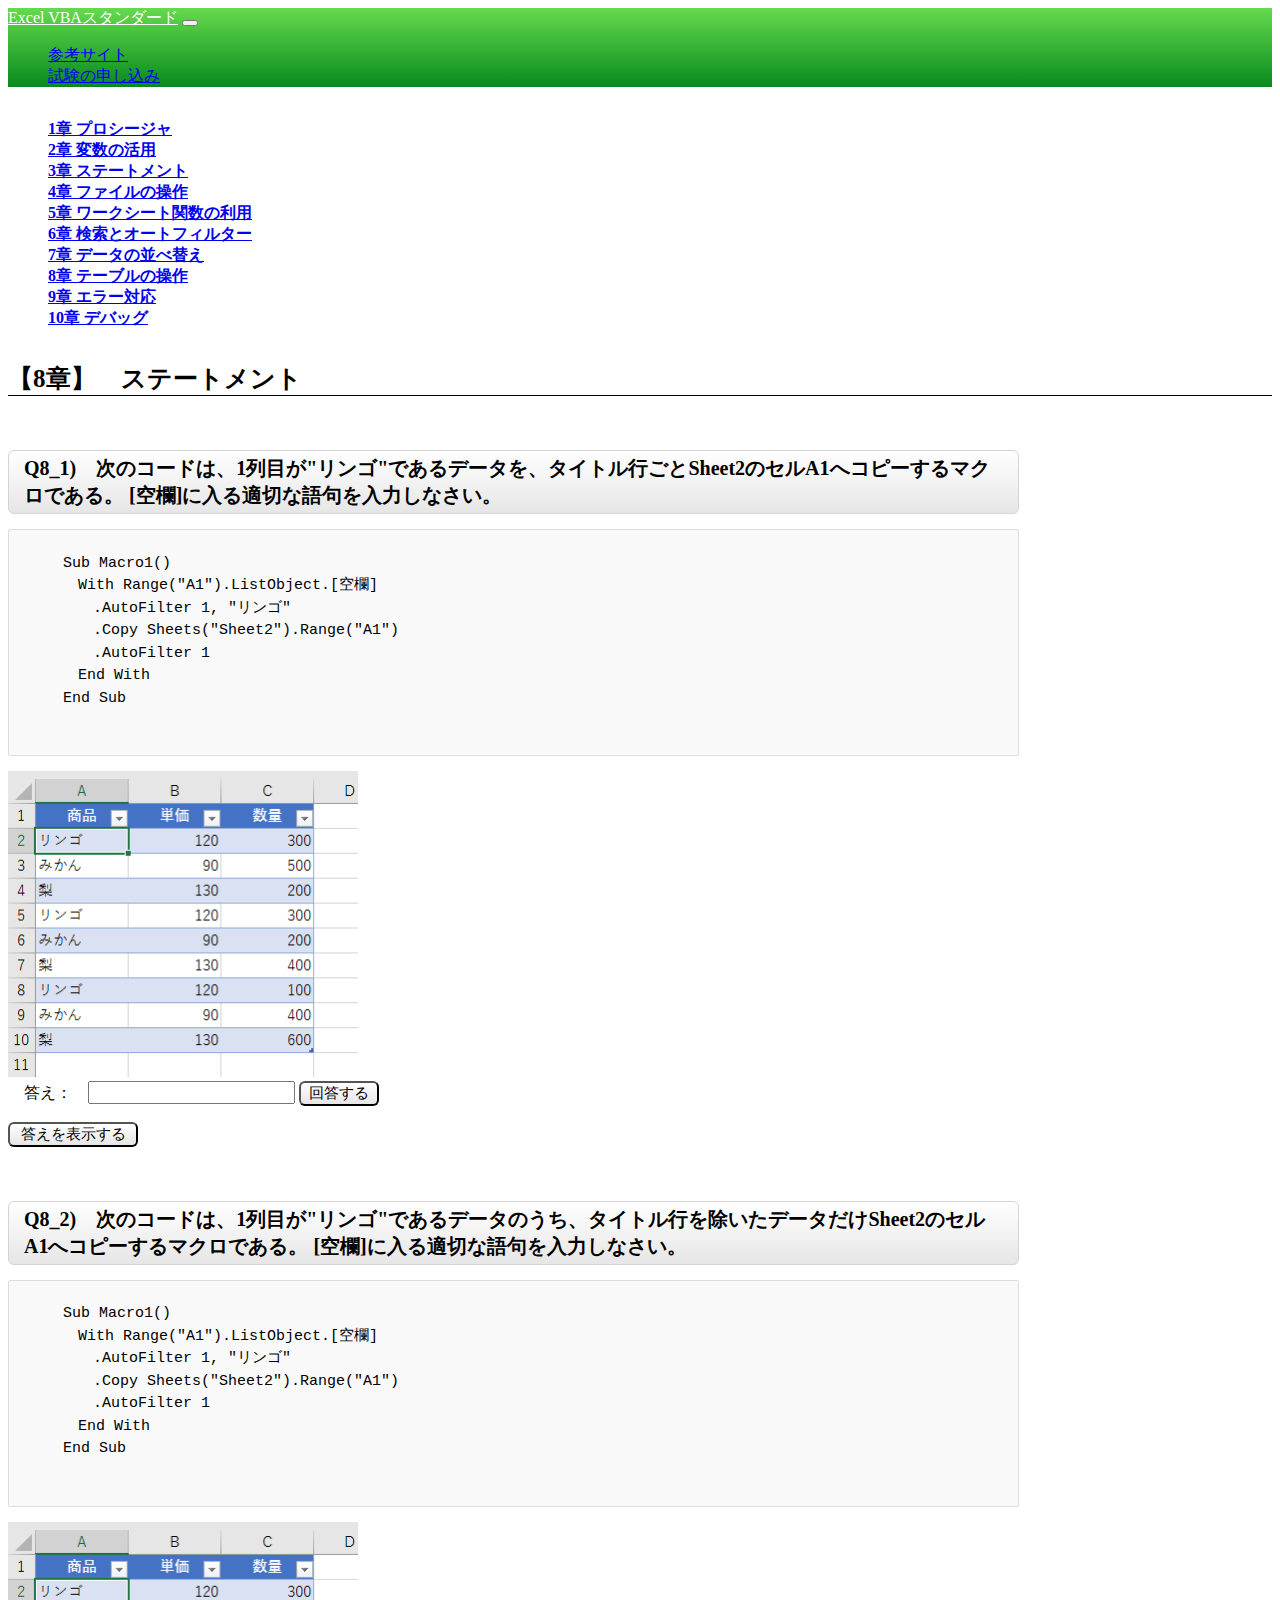
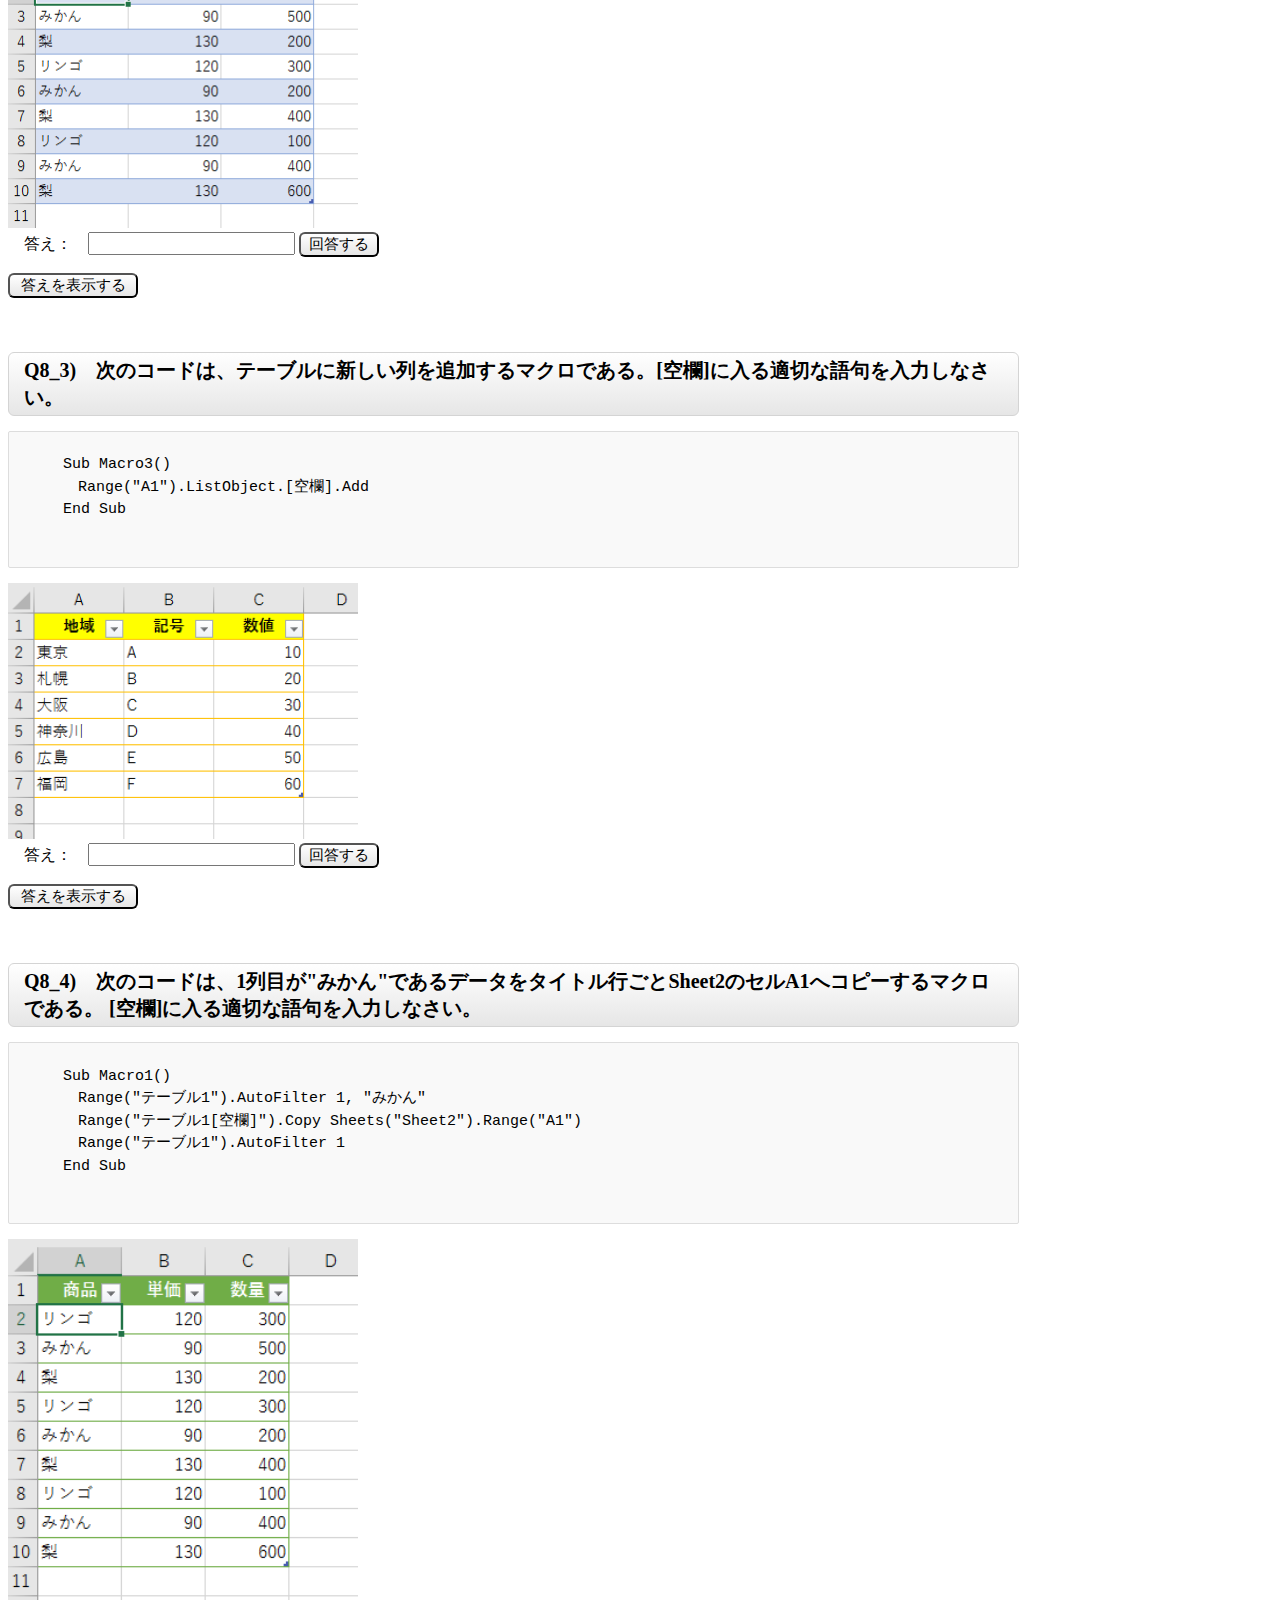
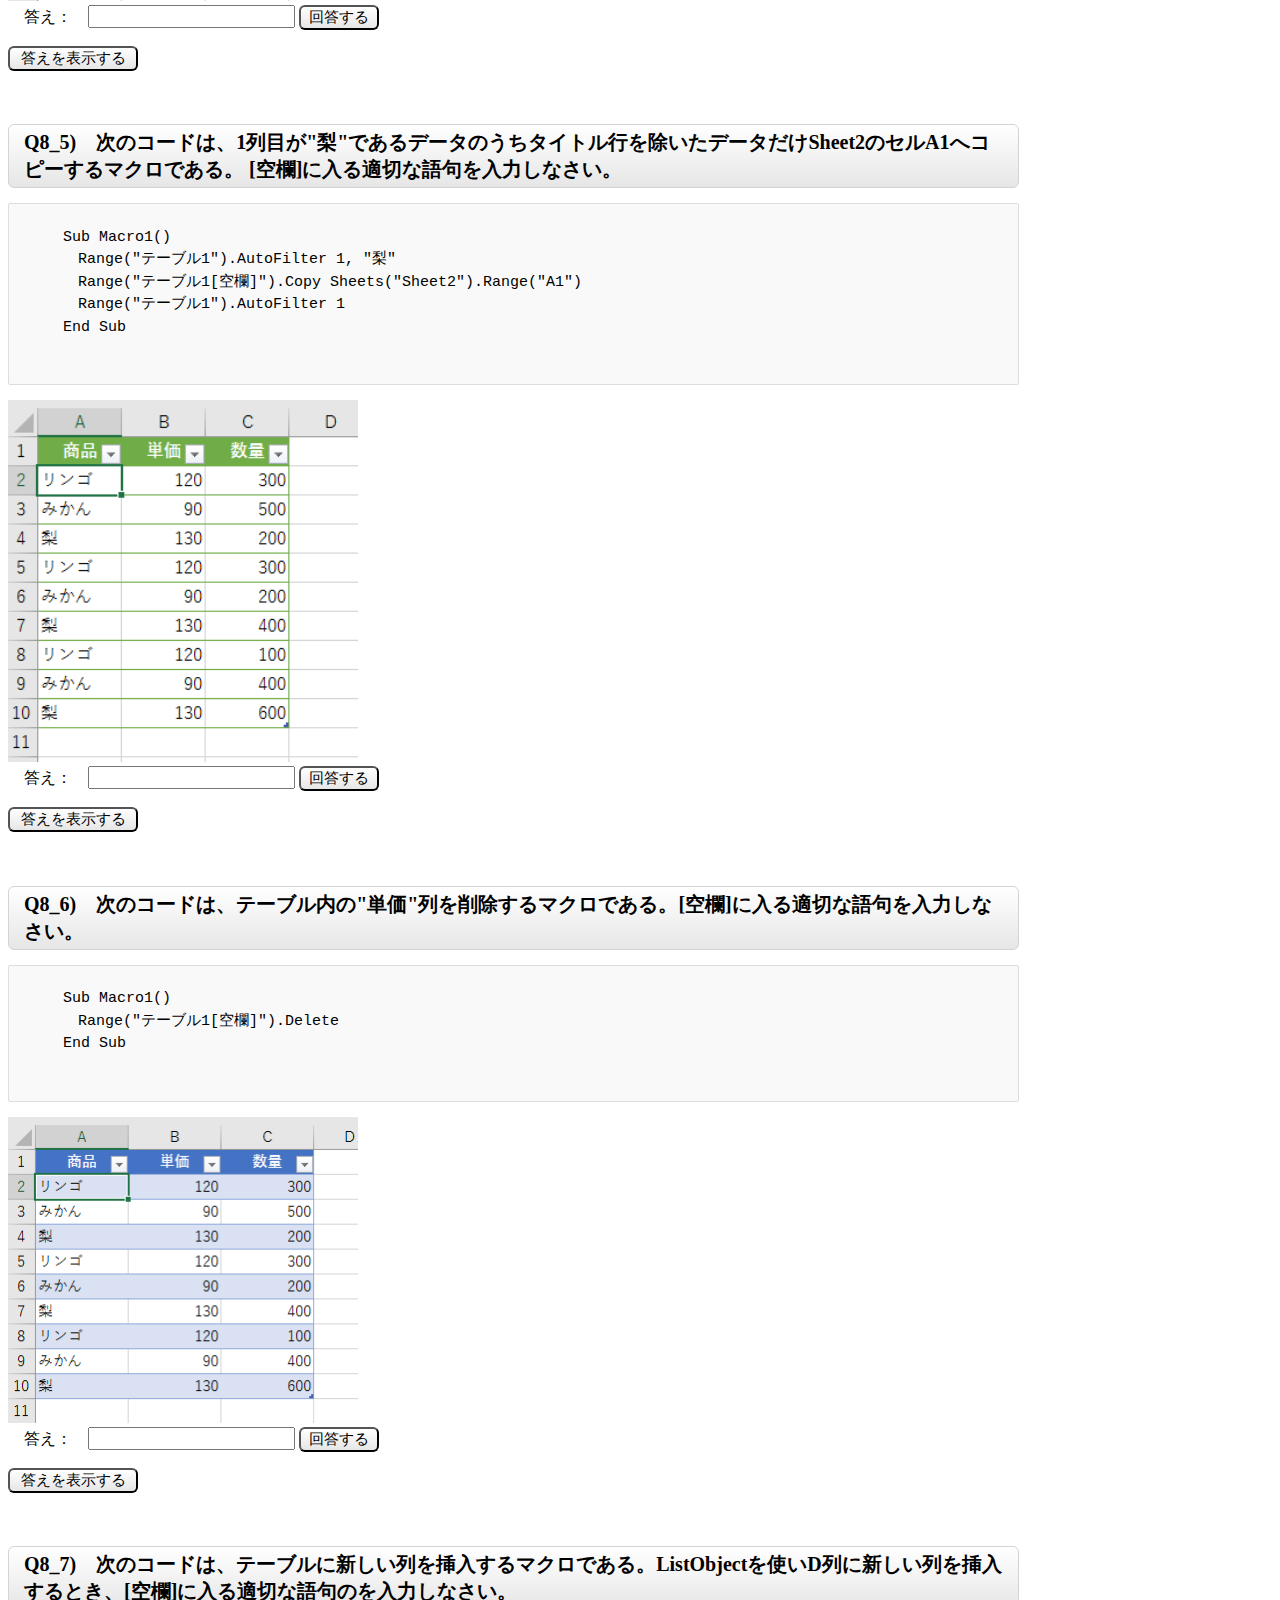
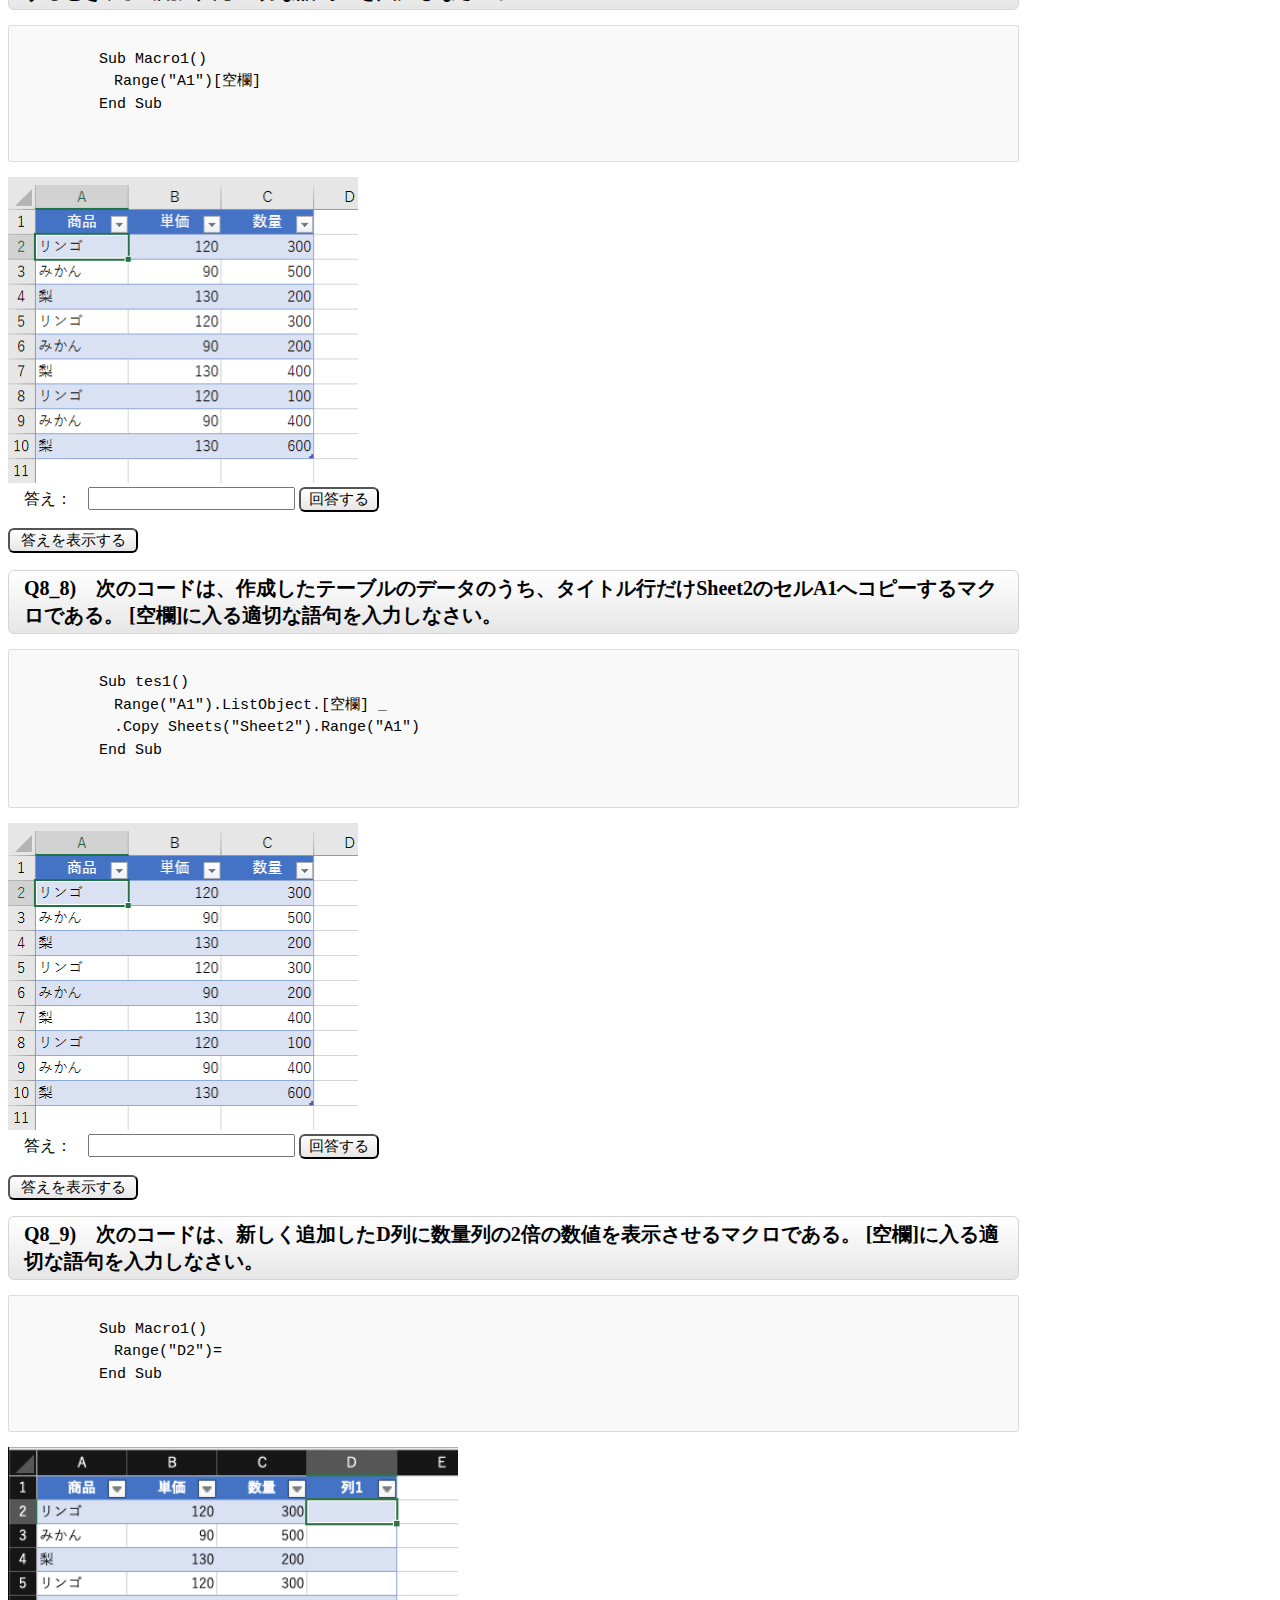
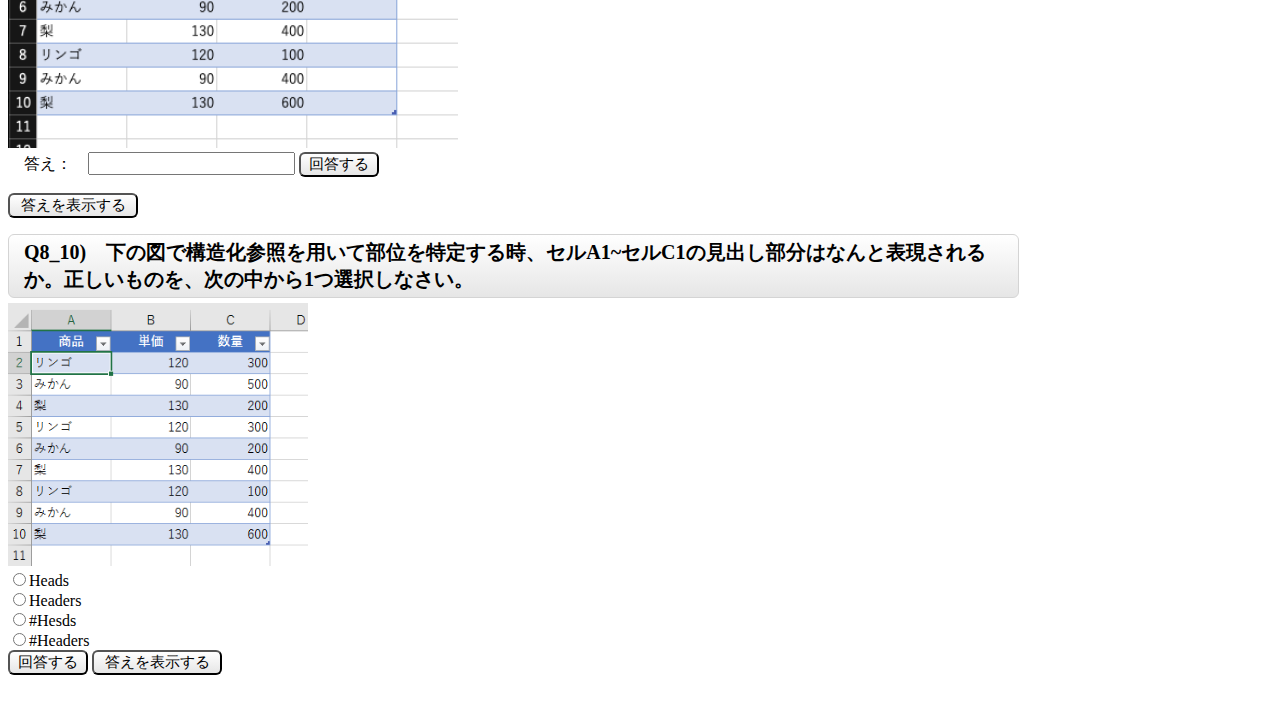
<file: chapter/chapter8.html>
<!DOCTYPE html>
<html lang="ja">
<head>
  <meta charset="UTF-8">
  <meta name="viewport" content="width=device-width, initial-scale=1.0">
  <link rel="stylesheet" href="../assets/css/style.css">
  <link rel="stylesheet" href="../assets/css/responsive.css">
  <link rel="stylesheet" href="https://stackpath.bootstrapcdn.com/bootstrap/4.5.0/css/bootstrap.min.css" integrity="sha384-9aIt2nRpC12Uk9gS9baDl411NQApFmC26EwAOH8WgZl5MYYxFfc+NcPb1dKGj7Sk" crossorigin="anonymous">
  <title>VBA 8章</title>
</head>

<body>
  <nav class="navbar navbar-expand-lg navbar-light bg-light">
    <a class="navbar-brand text-light" href="../index.html">Excel VBAスタンダード</a>
    <button class="navbar-toggler" type="button" data-toggle="collapse" data-target="#navbarSupportedContent" aria-controls="navbarSupportedContent" aria-expanded="false" aria-label="Toggle navigation">
      <span class="navbar-toggler-icon"></span>
    </button>
  
    <div class="collapse navbar-collapse justify-content-end" id="navbarSupportedContent">
      <ul class="navbar-nav">
        <li class="nav-item">
          <a class="nav-link text-light" href="https://excel-ubara.com/excelvba1/">参考サイト</a>
        </li>
        <li class="nav-item">
          <a class="nav-link text-light" href="https://vbae.odyssey-com.co.jp/about/excel_standard.html">試験の申し込み</a>
        </li>
      </ul>
    </div>
  </nav>

  <div class="main row">
      <div class="side-list offset-md-1 mt-2">
        <ul>
          <li class="mb-2"><a class="alert-success btn text-left" href="../chapter/chapter1.html"><b>1章 プロシージャ</b></a></li>
          <li class="mb-2"><a class="alert-success btn text-left" href="../chapter/chapter2.html"><b>2章 変数の活用</b></a></li>
          <li class="mb-2"><a class="alert-success btn text-left" href="../chapter/chapter3.html"><b>3章 ステートメント</b></a></li>
          <li class="mb-2"><a class="alert-success btn text-left" href="../chapter/chapter4.html"><b>4章 ファイルの操作</b></a></li>
          <li class="mb-2"><a class="alert-success btn text-left" href="../chapter/chapter5.html"><b>5章 ワークシート関数の利用</b></a></li>
          <li class="mb-2"><a class="alert-success btn text-left" href="../chapter/chapter6.html"><b>6章 検索とオートフィルター</b></a></li>
          <li class="mb-2"><a class="alert-success btn text-left" href="../chapter/chapter7.html"><b>7章 データの並べ替え</b></a></li>
          <li class="mb-2"><a class="alert-success btn text-left" href="../chapter/chapter8.html"><b>8章 テーブルの操作</b></a></li>
          <li class="mb-2"><a class="alert-success btn text-left" href="../chapter/chapter9.html"><b>9章 エラー対応</b></a></li>
          <li class="mb-2"><a class="alert-success btn text-left" href="../chapter/chapter10.html"><b>10章 デバッグ</b></a></li>
        </ul>
      </div>

    <div class="page col mt-2">
  <h1>【8章】　ステートメント</h1>

<!-- ーーーー問題8_1ーーーー -->
<SCRIPT language="JavaScript">
  function check8_1(){
  if (document.que8_1.answer8_1.value.toUpperCase()=="RANGE"){
       alert("正解です");
  }
  else {
       alert("残念、間違いです")
  }
  }
    function check8_1b() {
        alert("Range");
    }
  </SCRIPT>
    <FORM name="que8_1">
      <span class="source">
      　<h2>Q8_1)　次のコードは、1列目が"リンゴ"であるデータを、タイトル行ごとSheet2のセルA1へコピーするマクロである。
        [空欄]に入る適切な語句を入力しなさい。
      </h2>
      <pre>
        <code>
      Sub Macro1()
      　With Range("A1").ListObject.[空欄]
      　　.AutoFilter 1, "リンゴ"
      　　.Copy Sheets("Sheet2").Range("A1")
      　　.AutoFilter 1
      　End With
      End Sub
    </code>
  </pre>
      </span>
        <img src="../assets/imgs/img21.png"alt="問題のシート画像" width="350"><br>
      　答え：　<INPUT type="text" name="answer8_1">
      <INPUT class="send" type="button" value="回答する" onClick="check8_1()">
      </FORM>
      <FORM method="POST"><P>
        <INPUT class="display mt-1" type="button" name="B1"
        value="答えを表示する"
        onclick="check8_1b()"></P>
        </FORM>

<!-- ーーーー問題8_2ーーーー -->
<SCRIPT language="JavaScript">
  function check8_2(){
  if (document.que8_2.answer8_2.value.toUpperCase()=="DATABODYRANGE"){
       alert("正解です");
  }
  else {
       alert("残念、間違いです")
  }
  }
    function check8_2b() {
        alert("DataBodyRange");
    }
  </SCRIPT>
    <FORM name="que8_2">
      <span class="source">
      　<h2>Q8_2)　次のコードは、1列目が"リンゴ"であるデータのうち、タイトル行を除いたデータだけSheet2のセルA1へコピーするマクロである。
        [空欄]に入る適切な語句を入力しなさい。
      </h2>
      <pre>
        <code>
      Sub Macro1()
      　With Range("A1").ListObject.[空欄]
      　　.AutoFilter 1, "リンゴ"
      　　.Copy Sheets("Sheet2").Range("A1")
      　　.AutoFilter 1
      　End With
      End Sub
    </code>
  </pre>
      </span>
        <img src="../assets/imgs/img21.png"alt="問題のシート画像" width="350"><br>
      　答え：　<INPUT type="text" name="answer8_2">
      <INPUT class="send" type="button" value="回答する" onClick="check8_2()">
      </FORM>
      <FORM method="POST"><P>
        <INPUT class="display mt-1" type="button" name="B1"
        value="答えを表示する"
        onclick="check8_2b()"></P>
        </FORM>

<!-- ーーーー問題8_3ーーーー -->
<SCRIPT language="JavaScript">
  function check8_3(){
  if (document.que8_3.answer8_3.value.toUpperCase()=="LISTCOLUMNS"){
       alert("正解です");
  }
  else {
       alert("残念、間違いです")
  }
  }
    function check8_3b() {
        alert("ListColumns");
    }
  </SCRIPT>
    <FORM name="que8_3">
      <span class="source">
      　<h2>Q8_3)　次のコードは、テーブルに新しい列を追加するマクロである。[空欄]に入る適切な語句を入力しなさい。
      </h2>
      <pre>
        <code>
      Sub Macro3()
      　Range("A1").ListObject.[空欄].Add
      End Sub
    </code>
  </pre>
      </span>
        <img src="../assets/imgs/img22.png"alt="問題のシート画像" width="350"><br>
      　答え：　<INPUT type="text" name="answer8_3">
      <INPUT class="send" type="button" value="回答する" onClick="check8_3()">
      </FORM>
      <FORM method="POST"><P>
        <INPUT class="display mt-1" type="button" name="B1"
        value="答えを表示する"
        onclick="check8_3b()"></P>
        </FORM>

<!-- ーーーー問題8_4ーーーー -->
<SCRIPT language="JavaScript">
  function check8_4(){
  if (document.que8_4.answer8_4.value=="[#All]"){
       alert("正解です");
  }
  else {
       alert("残念、間違いです")
  }
  }
    function check8_4b() {
        alert("[#All]");
    }
  </SCRIPT>
    <FORM name="que8_4">
      <span class="source">
      　<h2>Q8_4)　次のコードは、1列目が"みかん"であるデータをタイトル行ごとSheet2のセルA1へコピーするマクロである。
        [空欄]に入る適切な語句を入力しなさい。
      </h2>
      <pre>
        <code>
      Sub Macro1()
      　Range("テーブル1").AutoFilter 1, "みかん"
      　Range("テーブル1[空欄]").Copy Sheets("Sheet2").Range("A1")
      　Range("テーブル1").AutoFilter 1
      End Sub
    </code>
  </pre>
      </span>
        <img src="../assets/imgs/img23.png"alt="問題のシート画像" width="350"><br>
      　答え：　<INPUT type="text" name="answer8_4">
      <INPUT class="send" type="button" value="回答する" onClick="check8_4()">
      </FORM>
      <FORM method="POST"><P>
        <INPUT class="display mt-1" type="button" name="B1"
        value="答えを表示する"
        onclick="check8_4b()"></P>
      </FORM>

<!-- ーーーー問題8_5ーーーー -->
<SCRIPT language="JavaScript">
  function check8_5(){
  if (document.que8_5.answer8_5.value.toUpperCase()=="[#DATA]"){
       alert("正解です");
  }
  else {
       alert("残念、間違いです")
  }
  }
    function check8_5b() {
        alert("[#Data]");
    }
  </SCRIPT>
    <FORM name="que8_5">
      <span class="source">
      　<h2>Q8_5)　次のコードは、1列目が"梨"であるデータのうちタイトル行を除いたデータだけSheet2のセルA1へコピーするマクロである。
        [空欄]に入る適切な語句を入力しなさい。
      </h2>
      <pre>
        <code>
      Sub Macro1()
      　Range("テーブル1").AutoFilter 1, "梨"
      　Range("テーブル1[空欄]").Copy Sheets("Sheet2").Range("A1")
      　Range("テーブル1").AutoFilter 1
      End Sub
    </code>
  </pre>
      </span>
        <img src="../assets/imgs/img23.png"alt="問題のシート画像" width="350"><br>
      　答え：　<INPUT type="text" name="answer8_5">
      <INPUT class="send" type="button" value="回答する" onClick="check8_5()">
      </FORM>
      <FORM method="POST"><P>
        <INPUT class="display mt-1" type="button" name="B1"
        value="答えを表示する"
        onclick="check8_5b()"></P>
        </FORM>

<!-- ーーーー問題8_6ーーーー -->
<SCRIPT language="JavaScript">
  function check8_6(){
  if (document.que8_6.answer8_6.value=="[単価]"){
       alert("正解です");
  }
  else if (document.que8_6.answer8_6.value=="[[#Data],[単価]]"){
      alert("正解です");
  }
  else if (document.que8_6.answer8_6.value=="[[#All],[単価]]"){
      alert("正解です");
  }
  else {
       alert("残念、間違いです")
  }
  }
    function check8_6b() {
        alert("[単価]、[[#Data],[単価]]、[[#All],[単価]]");
    }
  </SCRIPT>
    <FORM name="que8_6">
      <span class="source">
      　<h2>Q8_6)　次のコードは、テーブル内の"単価"列を削除するマクロである。[空欄]に入る適切な語句を入力しなさい。
      </h2>
      <pre>
        <code>
      Sub Macro1()
      　Range("テーブル1[空欄]").Delete
      End Sub
    </code>
  </pre>
      </span>
        <img src="../assets/imgs/img21.png"alt="問題のシート画像" width="350"><br>
      　答え：　<INPUT type="text" name="answer8_6">
      <INPUT class="send" type="button" value="回答する" onClick="check8_6()">
      </FORM>
      <FORM method="POST"><P>
        <INPUT class="display mt-1" type="button" name="B1"
        value="答えを表示する"
        onclick="check8_6b()"></P>
        </FORM>

<!-- ーーーー問題8_7ーーーー -->
<SCRIPT language="JavaScript">
  function check8_7(){
  if (document.que8_7.answer8_7.value.toUpperCase()==".LISTOBJECT.LISTCOLUMNS.ADD"){
       alert("正解です");
  }
  else {
       alert("残念、間違いです")
  }
  }
    function check8_7b() {
        alert(".Listobject.Listcolumns.Add");
    }
  </SCRIPT>
    <FORM name="que8_7">
      <span class="source">
      　<h2>Q8_7)　次のコードは、テーブルに新しい列を挿入するマクロである。ListObjectを使いD列に新しい列を挿入するとき、[空欄]に入る適切な語句のを入力しなさい。
      </h2>
      <pre>
        <code>
          Sub Macro1()
          　Range("A1")[空欄]
          End Sub
    </code>
  </pre>
      </span>
        <img src="../assets/imgs/img21.png"alt="問題のシート画像" width="350"><br>
      　答え：　<INPUT type="text" name="answer8_7">
      <INPUT class="send" type="button" value="回答する" onClick="check8_7()">
      </FORM>
      <FORM method="POST"><P>
        <INPUT class="display mt-1" type="button" name="B1"
        value="答えを表示する"
        onclick="check8_7b()"></P>
        </FORM>

<!-- ーーーー問題8_8ーーーー -->
<SCRIPT language="JavaScript">
  function check8_8(){
  if (document.que8_8.answer8_8.value.toUpperCase()=="HEADERROWRANGE"){
       alert("正解です");
  }
  else {
       alert("残念、間違いです")
  }
  }
    function check8_8b() {
        alert("HeaderRowRange");
    }
  </SCRIPT>
    <FORM name="que8_8">
      <span class="source">
        <h2>Q8_8)　次のコードは、作成したテーブルのデータのうち、タイトル行だけSheet2のセルA1へコピーするマクロである。
        [空欄]に入る適切な語句を入力しなさい。
      </h2>
      <pre>
        <code>
          Sub tes1()
          　Range("A1").ListObject.[空欄] _
          　.Copy Sheets("Sheet2").Range("A1")
          End Sub
        </code>
      </pre>
      </span>
        <img src="../assets/imgs/img21.png"alt="問題のシート画像" width="350"><br>
      　答え：　<INPUT type="text" name="answer8_8">
      <INPUT class="send" type="button" value="回答する" onClick="check8_8()">
      </FORM>
      <FORM method="POST"><P>
        <INPUT class="display mt-1" type="button" name="B1"
        value="答えを表示する"
        onclick="check8_8b()"></P>
        </FORM>

<!-- ーーーー問題8_9ーーーー -->
<SCRIPT language="JavaScript">
  function check8_9(){
  if (document.que8_9.answer8_9.value=="\"=[@数量]*2\""){
       alert("正解です");
  }
  else {
       alert("残念、間違いです")
  }
  }
    function check8_9b() {
      alert("\"=[@数量]*2\"");
    }
  </SCRIPT>
    <FORM name="que8_9">
      <span class="source">
        <h2>Q8_9)　次のコードは、新しく追加したD列に数量列の2倍の数値を表示させるマクロである。
        [空欄]に入る適切な語句を入力しなさい。
      </h2>
      <pre>
        <code>
          Sub Macro1()
          　Range("D2")=
          End Sub
        </code>
      </pre>
      </span>
        <img src="../assets/imgs/img27.png"alt="問題のシート画像" width="450"><br>
      　答え：　<INPUT type="text" name="answer8_9">
      <INPUT class="send" type="button" value="回答する" onClick="check8_9()">
      </FORM>
      <FORM method="POST"><P>
        <INPUT class="display mt-1" type="button" name="B1"
        value="答えを表示する"
        onclick="check8_9b()"></P>
        </FORM>

  <!-- ーーーー問題8_10ーーーー -->
  <SCRIPT LANGUAGE="JavaScript">
    function Check8_10() {
    answer=document.que8_10.mondai8_10[3].checked;
    if(answer==true){alert("正解")}
    else{alert("不正解")}
    }
    function check8_10b() {
        alert("#Headers");
    }
    </SCRIPT>
    <FORM name="que8_10">
      <h2>Q8_10)　下の図で構造化参照を用いて部位を特定する時、セルA1~セルC1の見出し部分はなんと表現されるか。正しいものを、次の中から1つ選択しなさい。
      </h2>
      </span>
        <img src="../assets/imgs/img21.png"alt="問題のシート画像" width="300"><br>
    <input type=radio name=mondai8_10>Heads<br>
    <input type=radio name=mondai8_10>Headers<br>
    <input type=radio name=mondai8_10>#Hesds<br>
    <input type=radio name=mondai8_10>#Headers<br>
    <input class="send" type=button name=ok value="回答する" onclick="Check8_10()">
    <INPUT class="display mt-1" type="button" name="B1"value="答えを表示する"onclick="check8_10b()"></P>
    </FORM>

</div>
</div>

      <!-- Bootstrap -->
      <script src="https://code.jquery.com/jquery-3.5.1.slim.min.js" integrity="sha384-DfXdz2htPH0lsSSs5nCTpuj/zy4C+OGpamoFVy38MVBnE+IbbVYUew+OrCXaRkfj" crossorigin="anonymous"></script>
      <script src="https://cdn.jsdelivr.net/npm/popper.js@1.16.0/dist/umd/popper.min.js" integrity="sha384-Q6E9RHvbIyZFJoft+2mJbHaEWldlvI9IOYy5n3zV9zzTtmI3UksdQRVvoxMfooAo" crossorigin="anonymous"></script>
      <script src="https://stackpath.bootstrapcdn.com/bootstrap/4.5.0/js/bootstrap.min.js" integrity="sha384-OgVRvuATP1z7JjHLkuOU7Xw704+h835Lr+6QL9UvYjZE3Ipu6Tp75j7Bh/kR0JKI" crossorigin="anonymous"></script>

</body>
</html>
</file>
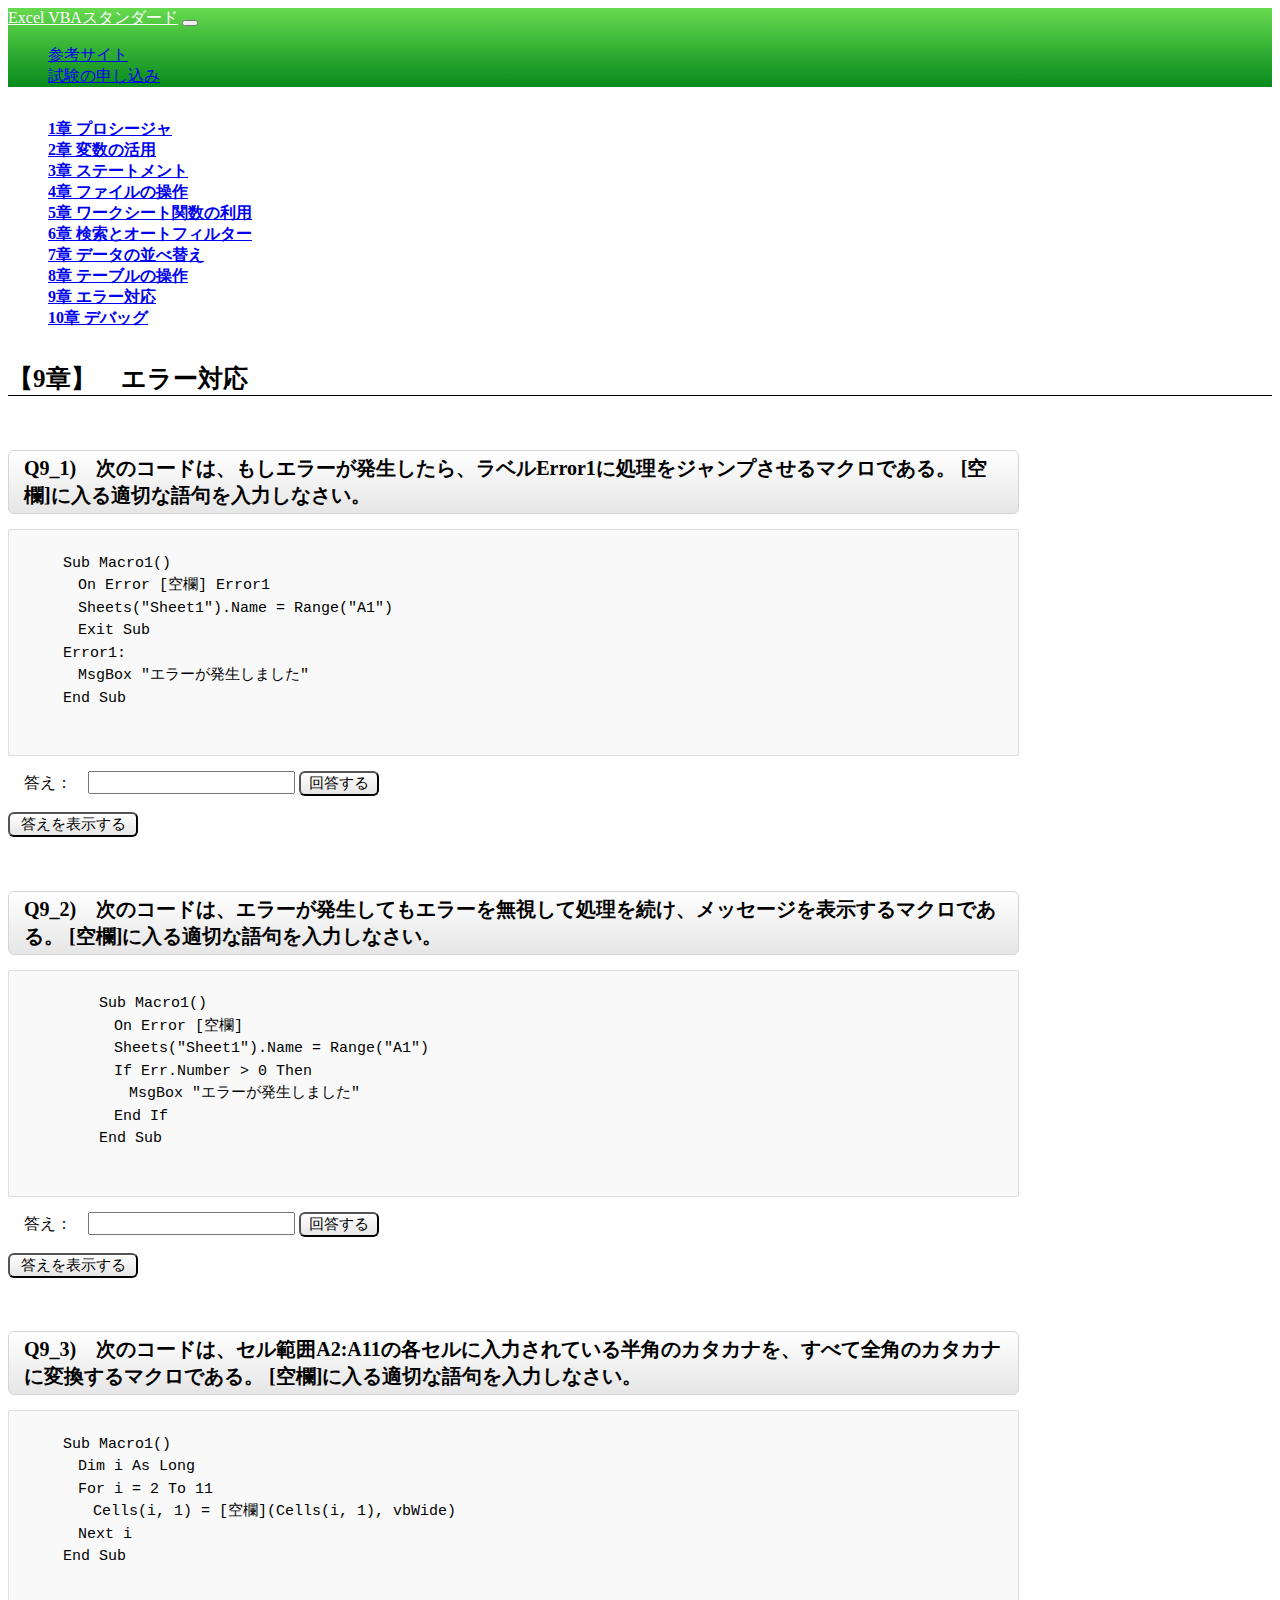
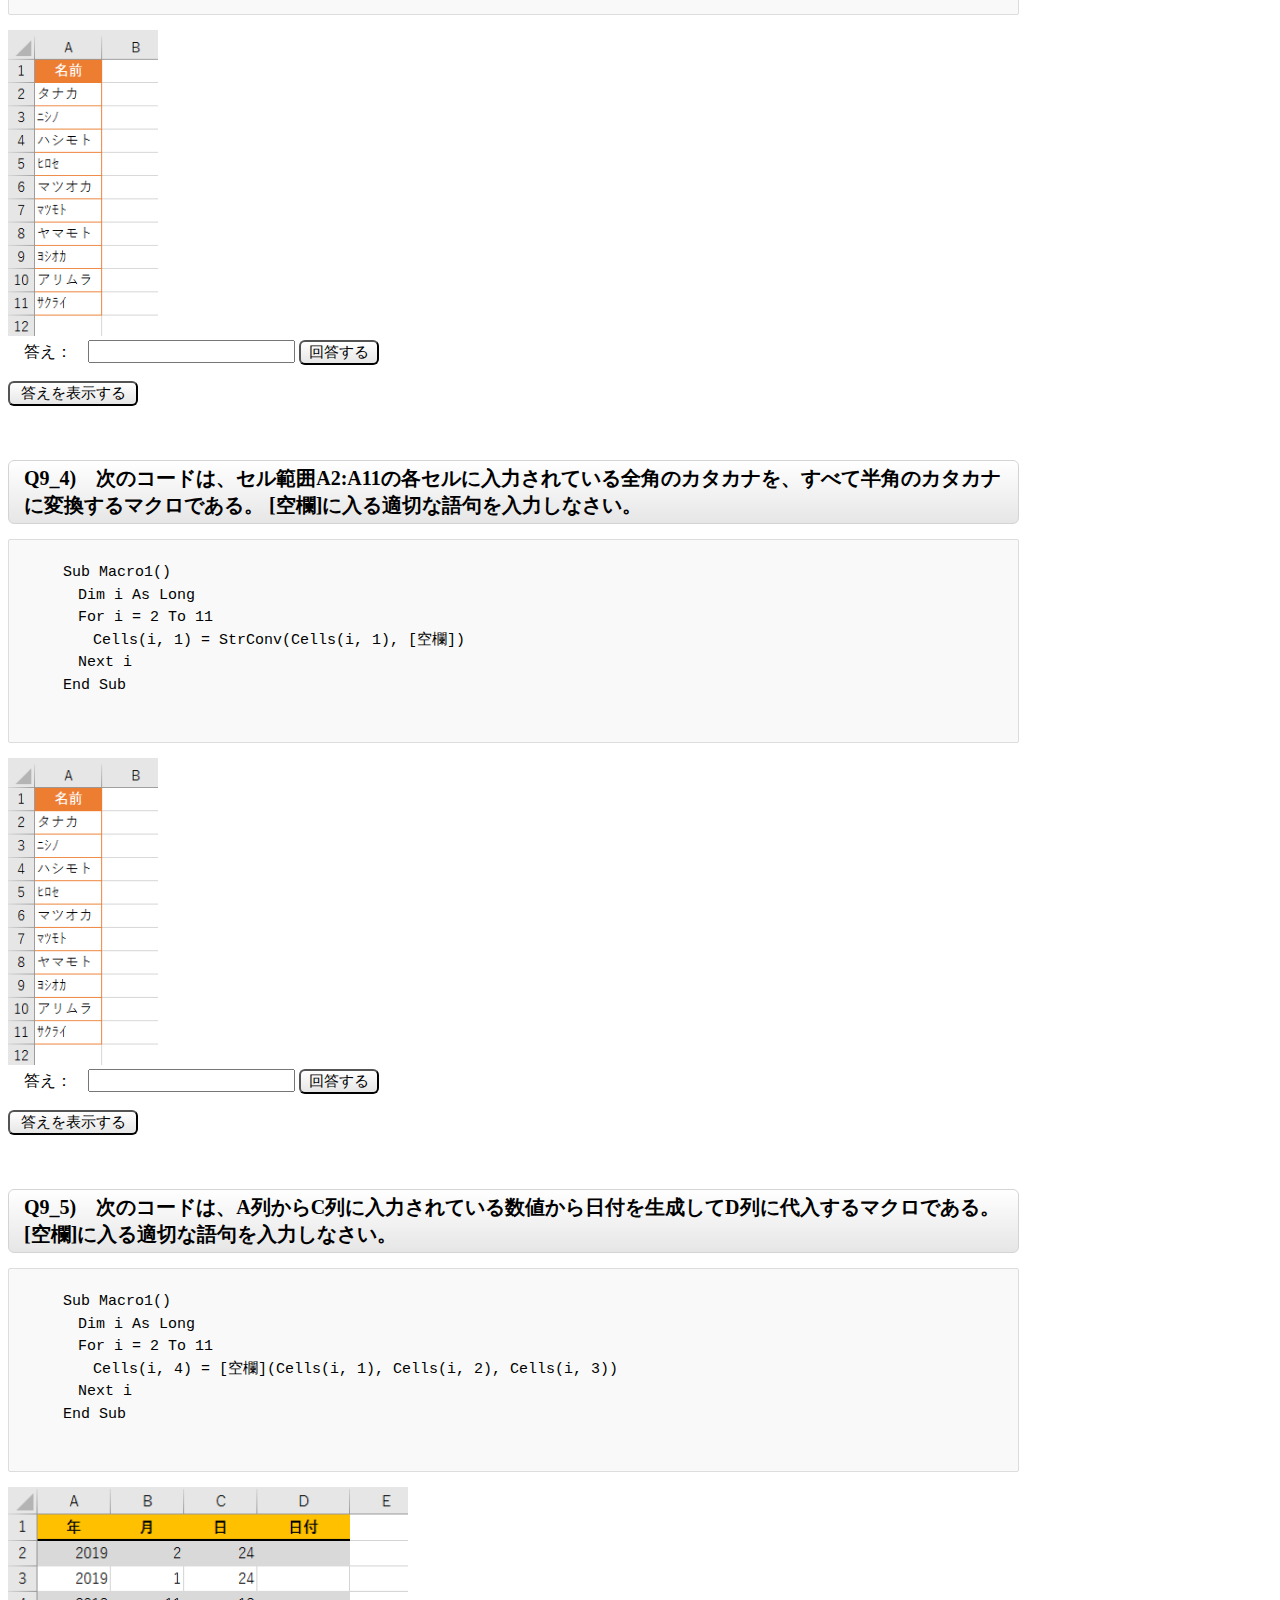
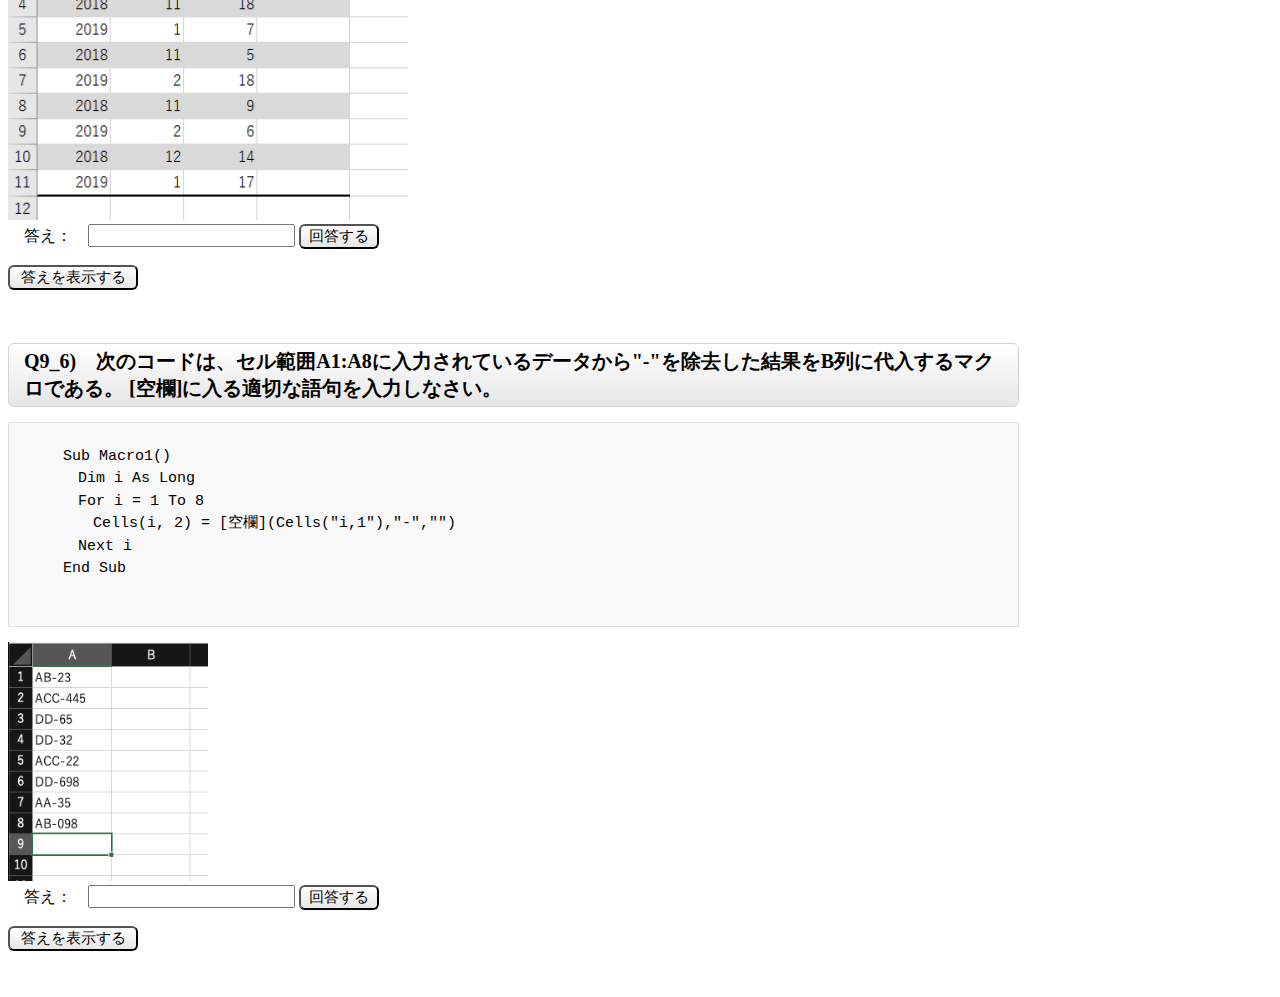
<file: chapter/chapter9.html>
<!DOCTYPE html>
<html lang="ja">
<head>
  <meta charset="UTF-8">
  <meta name="viewport" content="width=device-width, initial-scale=1.0">
  <link rel="stylesheet" href="../assets/css/style.css">
  <link rel="stylesheet" href="../assets/css/responsive.css">
  <link rel="stylesheet" href="https://stackpath.bootstrapcdn.com/bootstrap/4.5.0/css/bootstrap.min.css" integrity="sha384-9aIt2nRpC12Uk9gS9baDl411NQApFmC26EwAOH8WgZl5MYYxFfc+NcPb1dKGj7Sk" crossorigin="anonymous">
  <title>VBA 9章</title>
</head>

<body>
  <nav class="navbar navbar-expand-lg navbar-light bg-light">
    <a class="navbar-brand text-light" href="../index.html">Excel VBAスタンダード</a>
    <button class="navbar-toggler" type="button" data-toggle="collapse" data-target="#navbarSupportedContent" aria-controls="navbarSupportedContent" aria-expanded="false" aria-label="Toggle navigation">
      <span class="navbar-toggler-icon"></span>
    </button>
  
    <div class="collapse navbar-collapse justify-content-end" id="navbarSupportedContent">
      <ul class="navbar-nav">
        <li class="nav-item">
          <a class="nav-link text-light" href="https://excel-ubara.com/excelvba1/">参考サイト</a>
        </li>
        <li class="nav-item">
          <a class="nav-link text-light" href="https://vbae.odyssey-com.co.jp/about/excel_standard.html">試験の申し込み</a>
        </li>
      </ul>
    </div>
  </nav>

  <div class="main row">
      <div class="side-list offset-md-1 mt-2">
        <ul>
          <li class="mb-2"><a class="alert-success btn text-left" href="../chapter/chapter1.html"><b>1章 プロシージャ</b></a></li>
          <li class="mb-2"><a class="alert-success btn text-left" href="../chapter/chapter2.html"><b>2章 変数の活用</b></a></li>
          <li class="mb-2"><a class="alert-success btn text-left" href="../chapter/chapter3.html"><b>3章 ステートメント</b></a></li>
          <li class="mb-2"><a class="alert-success btn text-left" href="../chapter/chapter4.html"><b>4章 ファイルの操作</b></a></li>
          <li class="mb-2"><a class="alert-success btn text-left" href="../chapter/chapter5.html"><b>5章 ワークシート関数の利用</b></a></li>
          <li class="mb-2"><a class="alert-success btn text-left" href="../chapter/chapter6.html"><b>6章 検索とオートフィルター</b></a></li>
          <li class="mb-2"><a class="alert-success btn text-left" href="../chapter/chapter7.html"><b>7章 データの並べ替え</b></a></li>
          <li class="mb-2"><a class="alert-success btn text-left" href="../chapter/chapter8.html"><b>8章 テーブルの操作</b></a></li>
          <li class="mb-2"><a class="alert-success btn text-left" href="../chapter/chapter9.html"><b>9章 エラー対応</b></a></li>
          <li class="mb-2"><a class="alert-success btn text-left" href="../chapter/chapter10.html"><b>10章 デバッグ</b></a></li>
        </ul>
      </div>

    <div class="page col mt-2">
  <h1>【9章】　エラー対応</h1>

<!-- ーーーー問題9_1ーーーー -->
<SCRIPT language="JavaScript">
  function check9_1(){
  if (document.que9_1.answer9_1.value.toUpperCase()=="GOTO"){
       alert("正解です");
  }
  else {
       alert("残念、間違いです")
  }
  }
    function check9_1b() {
        alert("GoTo");
    }
  </SCRIPT>
    <FORM name="que9_1">
      <span class="source">
      　<h2>Q9_1)　次のコードは、もしエラーが発生したら、ラベルError1に処理をジャンプさせるマクロである。
        [空欄]に入る適切な語句を入力しなさい。
      </h2>
      <pre>
        <code>
      Sub Macro1()
      　On Error [空欄] Error1
      　Sheets("Sheet1").Name = Range("A1")
      　Exit Sub
      Error1:
      　MsgBox "エラーが発生しました"
      End Sub
    </code>
  </pre>
      </span>
      　答え：　<INPUT type="text" name="answer9_1">
      <INPUT class="send" type="button" value="回答する" onClick="check9_1()">
      </FORM>
      <FORM method="POST"><P>
        <INPUT class="display mt-1" type="button" name="B1"
        value="答えを表示する"
        onclick="check9_1b()"></P>
        </FORM>

<!-- ーーーー問題9_2ーーーー -->
<SCRIPT language="JavaScript">
  function check9_2(){
  if (document.que9_2.answer9_2.value.toUpperCase()=="RESUME NEXT"){
       alert("正解です");
  }
  else {
       alert("残念、間違いです")
  }
  }
    function check9_2b() {
        alert("Resume Next");
    }
  </SCRIPT>
    <FORM name="que9_2">
      <span class="source">
      　<h2>Q9_2)　次のコードは、エラーが発生してもエラーを無視して処理を続け、メッセージを表示するマクロである。
        [空欄]に入る適切な語句を入力しなさい。
      </h2>
      <pre>
        <code>
          Sub Macro1()
          　On Error [空欄]
          　Sheets("Sheet1").Name = Range("A1")
          　If Err.Number > 0 Then
          　　MsgBox "エラーが発生しました"
          　End If
          End Sub
    </code>
  </pre>
      </span>
      　答え：　<INPUT type="text" name="answer9_2">
      <INPUT class="send" type="button" value="回答する" onClick="check9_2()">
      </FORM>
      <FORM method="POST"><P>
        <INPUT class="display mt-1" type="button" name="B1"
        value="答えを表示する"
        onclick="check9_2b()"></P>
        </FORM>

<!-- ーーーー問題9_3ーーーー -->
<SCRIPT language="JavaScript">
  function check9_3(){
  if (document.que9_3.answer9_3.value.toUpperCase()=="STRCONV"){
       alert("正解です");
  }
  else {
       alert("残念、間違いです")
  }
  }
    function check9_3b() {
        alert("StrConv");
    }
  </SCRIPT>
    <FORM name="que9_3">
      <span class="source">
      　<h2>Q9_3)　次のコードは、セル範囲A2:A11の各セルに入力されている半角のカタカナを、すべて全角のカタカナに変換するマクロである。
        [空欄]に入る適切な語句を入力しなさい。
      </h2>
      <pre>
        <code>
      Sub Macro1()
      　Dim i As Long
      　For i = 2 To 11
      　　Cells(i, 1) = [空欄](Cells(i, 1), vbWide)
      　Next i
      End Sub
    </code>
  </pre>
      </span>
      <img src="../assets/imgs/img24.png"alt="問題のシート画像" width="150"><br>
      　答え：　<INPUT type="text" name="answer9_3">
      <INPUT class="send" type="button" value="回答する" onClick="check9_3()">
      </FORM>
      <FORM method="POST"><P>
        <INPUT class="display mt-1" type="button" name="B1"
        value="答えを表示する"
        onclick="check9_3b()"></P>
        </FORM>

<!-- ーーーー問題9_4ーーーー -->
<SCRIPT language="JavaScript">
  function check9_4(){
  if (document.que9_4.answer9_4.value.toUpperCase()=="VBNARROW"){
       alert("正解です");
  }
  else {
       alert("残念、間違いです")
  }
  }
    function check9_4b() {
        alert("vbNarrow");
    }
  </SCRIPT>
    <FORM name="que9_4">
      <span class="source">
      　<h2>Q9_4)　次のコードは、セル範囲A2:A11の各セルに入力されている全角のカタカナを、すべて半角のカタカナに変換するマクロである。
        [空欄]に入る適切な語句を入力しなさい。
      </h2>
      <pre>
        <code>
      Sub Macro1()
      　Dim i As Long
      　For i = 2 To 11
      　　Cells(i, 1) = StrConv(Cells(i, 1), [空欄])
      　Next i
      End Sub
    </code>
  </pre>
      </span>
      <img src="../assets/imgs/img24.png"alt="問題のシート画像" width="150"><br>
      　答え：　<INPUT type="text" name="answer9_4">
      <INPUT class="send" type="button" value="回答する" onClick="check9_4()">
      </FORM>
      <FORM method="POST"><P>
        <INPUT class="display mt-1" type="button" name="B1"
        value="答えを表示する"
        onclick="check9_4b()"></P>
        </FORM>


<!-- ーーーー問題9_5ーーーー -->
<SCRIPT language="JavaScript">
  function check9_5(){
  if (document.que9_5.answer9_5.value.toUpperCase()=="DATESERIAL"){
       alert("正解です");
  }
  else {
       alert("残念、間違いです")
  }
  }
    function check9_5b() {
        alert("DateSerial");
    }
  </SCRIPT>
    <FORM name="que9_5">
      <span class="source">
      　<h2>Q9_5)　次のコードは、A列からC列に入力されている数値から日付を生成してD列に代入するマクロである。
        [空欄]に入る適切な語句を入力しなさい。
      </h2>
      <pre>
        <code>
      Sub Macro1()
      　Dim i As Long
      　For i = 2 To 11
      　　Cells(i, 4) = [空欄](Cells(i, 1), Cells(i, 2), Cells(i, 3))
      　Next i
      End Sub
    </code>
  </pre>
      </span>
      <img src="../assets/imgs/img25.png"alt="問題のシート画像" width="400"><br>
      　答え：　<INPUT type="text" name="answer9_5">
      <INPUT class="send" type="button" value="回答する" onClick="check9_5()">
      </FORM>
      <FORM method="POST"><P>
        <INPUT class="display mt-1" type="button" name="B1"
        value="答えを表示する"
        onclick="check9_5b()"></P>
        </FORM>

<!-- ーーーー問題9_6ーーーー -->
<SCRIPT language="JavaScript">
  function check9_6(){
  if (document.que9_6.answer9_6.value.toUpperCase()=="REPLACE"){
       alert("正解です");
  }
  else {
       alert("残念、間違いです")
  }
  }
    function check9_6b() {
        alert("Replace");
    }
  </SCRIPT>
    <FORM name="que9_6">
      <span class="source">
      　<h2>Q9_6)　次のコードは、セル範囲A1:A8に入力されているデータから"-"を除去した結果をB列に代入するマクロである。
        [空欄]に入る適切な語句を入力しなさい。
      </h2>
      <pre>
        <code>
      Sub Macro1()
      　Dim i As Long
      　For i = 1 To 8
      　　Cells(i, 2) = [空欄](Cells("i,1"),"-","")
      　Next i
      End Sub
    </code>
  </pre>
      </span>
      <img src="../assets/imgs/img26.png"alt="問題のシート画像" width="200"><br>
      　答え：　<INPUT type="text" name="answer9_6">
      <INPUT class="send" type="button" value="回答する" onClick="check9_6()">
      </FORM>
      <FORM method="POST"><P>
        <INPUT class="display mt-1" type="button" name="B1"
        value="答えを表示する"
        onclick="check9_6b()"></P>
      </FORM>


</div>
</div>

      <!-- Bootstrap -->
      <script src="https://code.jquery.com/jquery-3.5.1.slim.min.js" integrity="sha384-DfXdz2htPH0lsSSs5nCTpuj/zy4C+OGpamoFVy38MVBnE+IbbVYUew+OrCXaRkfj" crossorigin="anonymous"></script>
      <script src="https://cdn.jsdelivr.net/npm/popper.js@1.16.0/dist/umd/popper.min.js" integrity="sha384-Q6E9RHvbIyZFJoft+2mJbHaEWldlvI9IOYy5n3zV9zzTtmI3UksdQRVvoxMfooAo" crossorigin="anonymous"></script>
      <script src="https://stackpath.bootstrapcdn.com/bootstrap/4.5.0/js/bootstrap.min.js" integrity="sha384-OgVRvuATP1z7JjHLkuOU7Xw704+h835Lr+6QL9UvYjZE3Ipu6Tp75j7Bh/kR0JKI" crossorigin="anonymous"></script>

</body>
</html>
</file>
<file: assets/css/style.css>
* {
  box-sizing: border-box;
}

/* ------ index ------ */
body {
  font-family: "Avenir Next";
}

li {
  list-style: none;
}

.header {
  background: linear-gradient(rgb(102, 218, 78),rgb(7, 138, 29));
  color: #fff;
  height: 90px;
}

.header-logo {
  float: left;
  font-size: 36px;
  padding: 20px 40px;
}

.header-list li{
  float: left;
  padding: 33px 20px;
}
/* 
.main {
  max-width:1170px;
  width:100%;
  margin-top: 10px;
  padding-top:10px;
  height: 600px;
} */

.page{
  /* width:30px; */
  margin-bottom: 30px;
  float:left;
  /* width:80%; */
}

.sentences{
  width:80%;
  font-size:20px;
}

.side-list{
  float: left;
  width:300px;
  margin-left: auto;
  margin-right: auto;
}

/* .btn{ */
  /* margin-bottom: 10px; */
  /* width:90%; */
  /* padding: 10px; */
  /* color: white; */
  /* font-size:20px; */
  /* display: inline-block; */
  /* opacity: 0.8; */
  /* border-radius: 4px; */
  /* background-color: #239b76; */
  /* color: #020202; */
  /* transition: color .3s; */
/* } */

.btn:hover {
  opacity: 1;
}

/* ------ chapter ------ */

.main h1{
  font-size: 25px;
  border-bottom: 1px solid black;
  
}

.main h2{
  background: linear-gradient(#FFF, #e6e6e6);
  font-size: 20px;
  color: #000000;
  padding: 4px 15px;
  border: 1px solid #d4d4d4;
  margin-bottom: 5px;
  border-radius: 6px;
  width:80%;
}

.main pre {
  background-color: #f9f9f9;
  border: 1px solid #ddd;
  border-radius: 2px;
  color: black;
  line-height: 150%;
  overflow: auto;
  /* padding: 4px; */
  font-size:15px;
  width:80%;
}

.main code {
  font-family: monospace;
  /* padding: 0px; */
}

input{
  font-size:15px;
  /* margin-top: 10px; */
}

.send{
  width:80px;
  cursor:pointer;
  background: linear-gradient(#FFF, #e6e6e6);
  border-radius: 6px;
}

.display{
  /* display: inline-block; */
  width:130px;
  cursor:pointer;
  background: linear-gradient(#FFF, #e6e6e6);
  border-radius: 6px;
  /* margin-top:5px; */
}







/* bootstrup適用後 */
.navbar{
  background: linear-gradient(rgb(102, 218, 78),rgb(7, 138, 29));
}

.navbar-brand{
  color:white;
}


.alert-success{
  border-radius: 5px;
  width: 100%;
}

.source{
  width:80%;
}
</file>
<file: assets/css/responsive.css>
@media (max-width: 670px) {
  .side-list{
    width:100%;
  }
}
</file>
